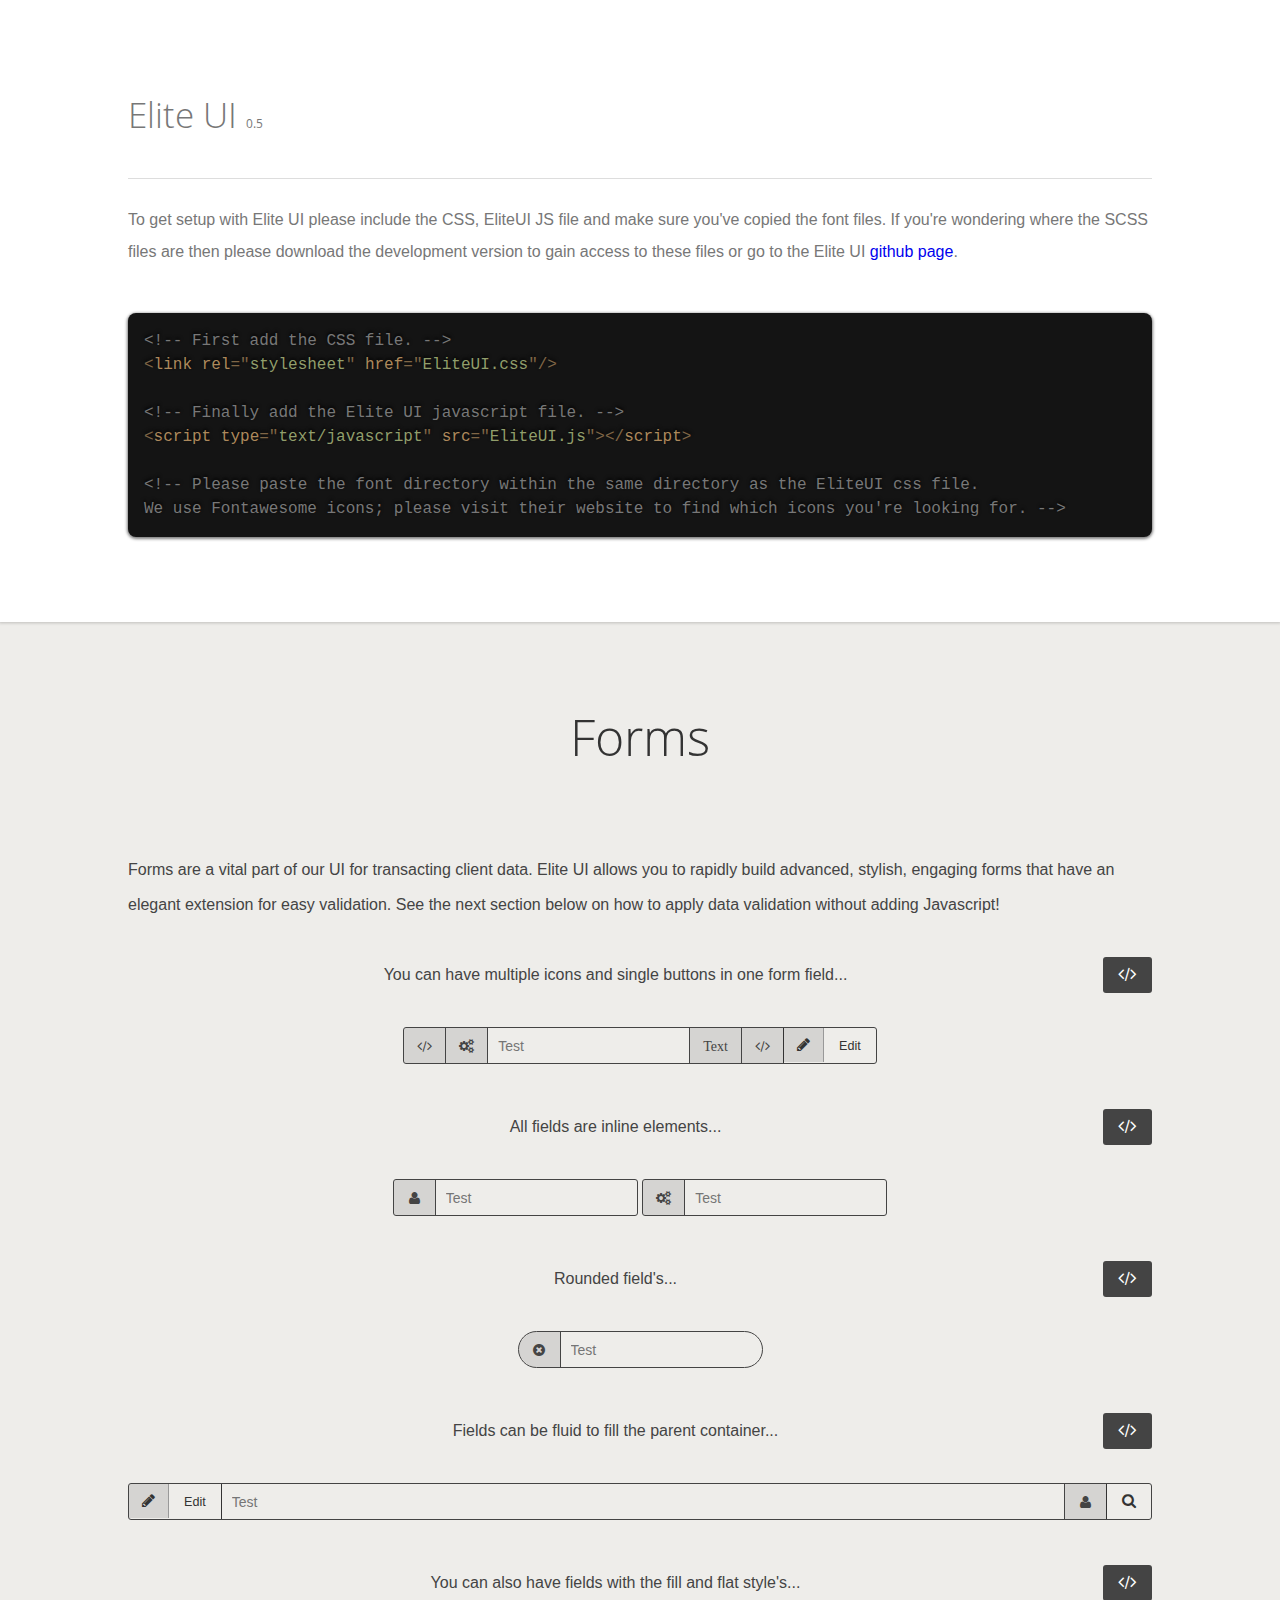
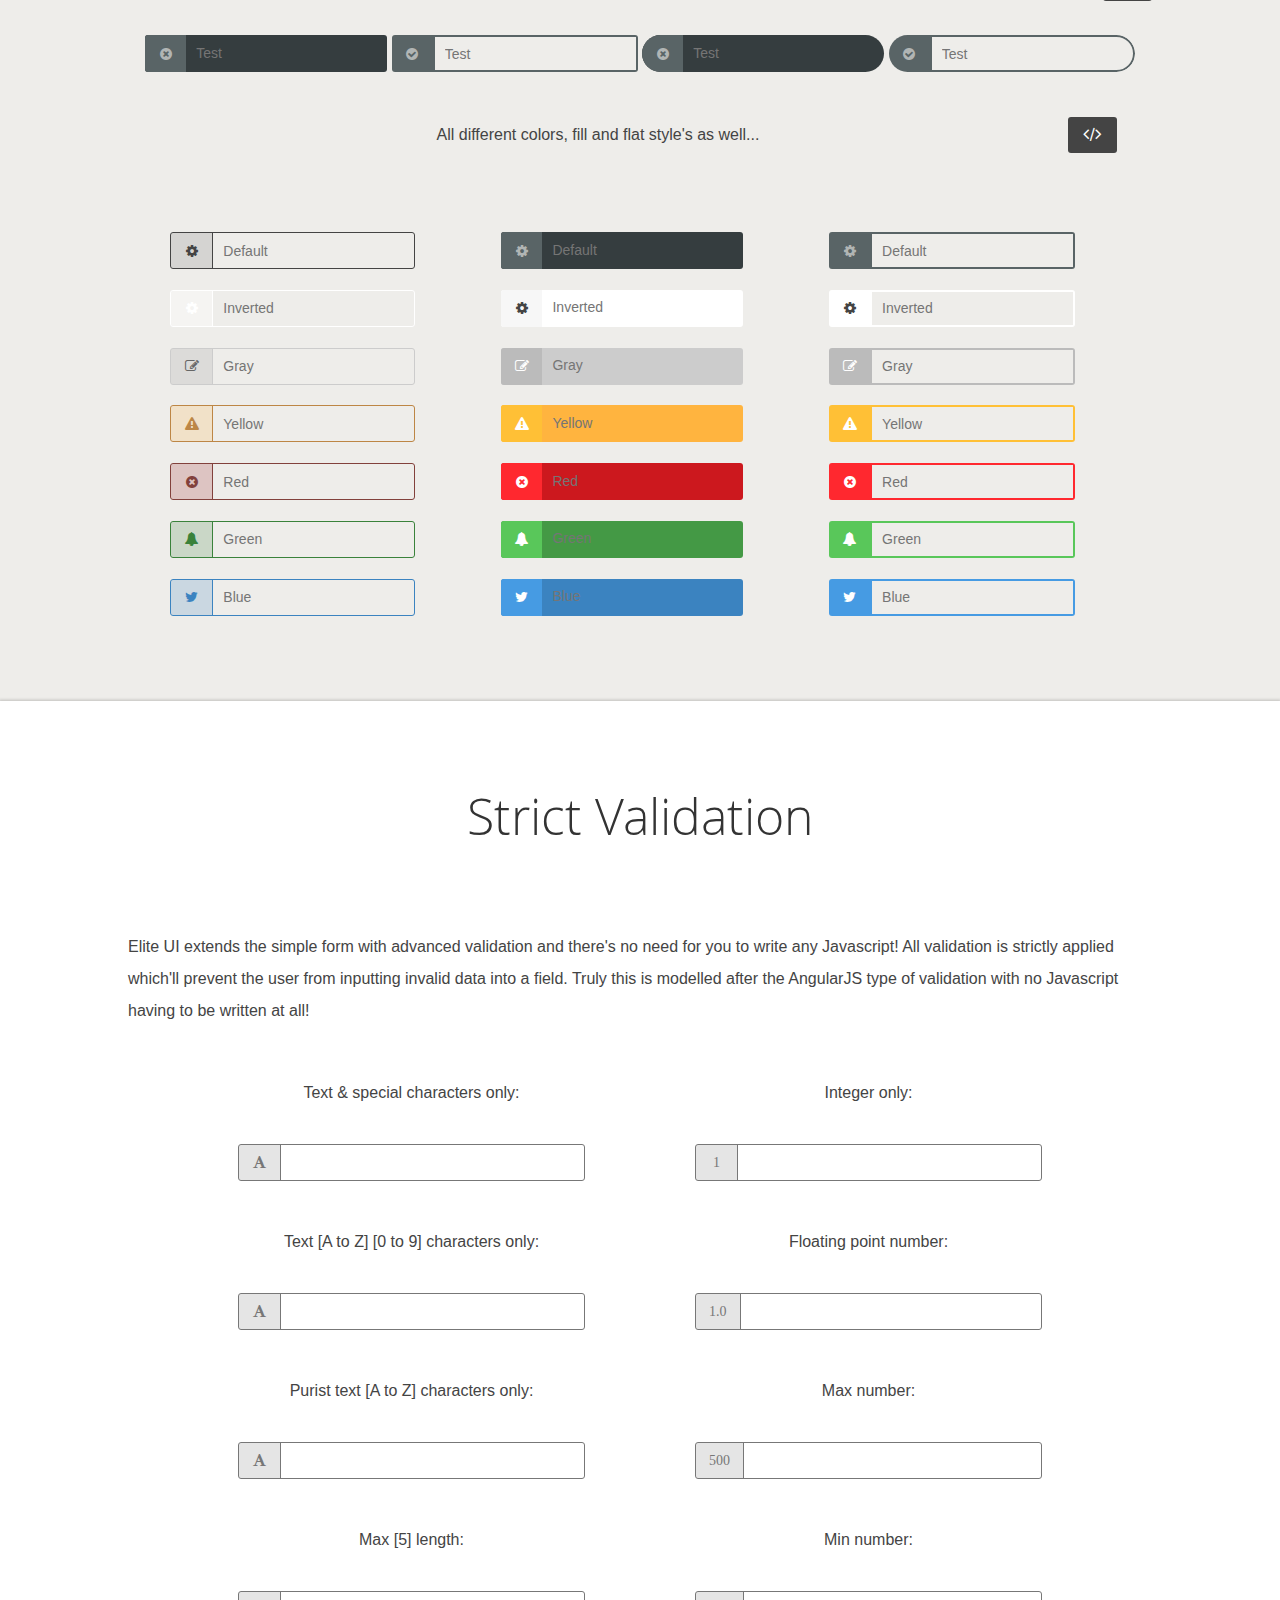
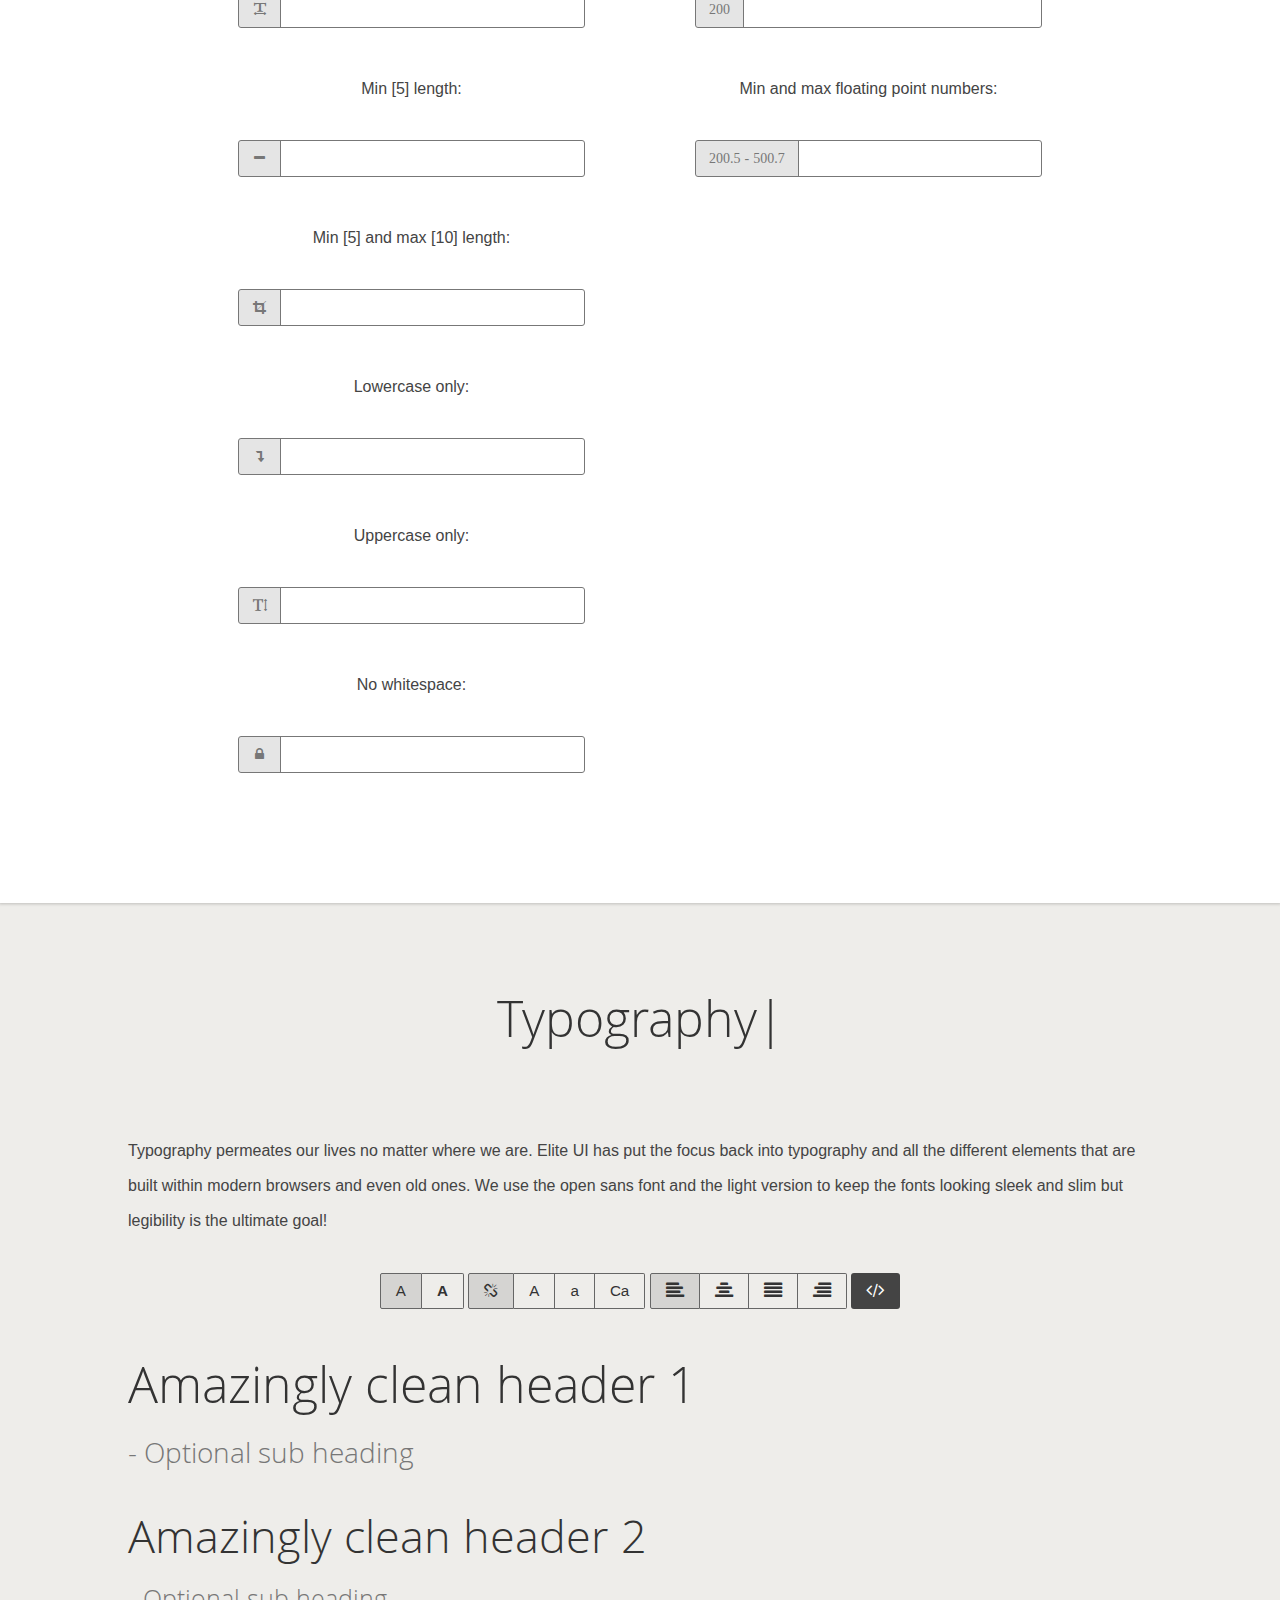
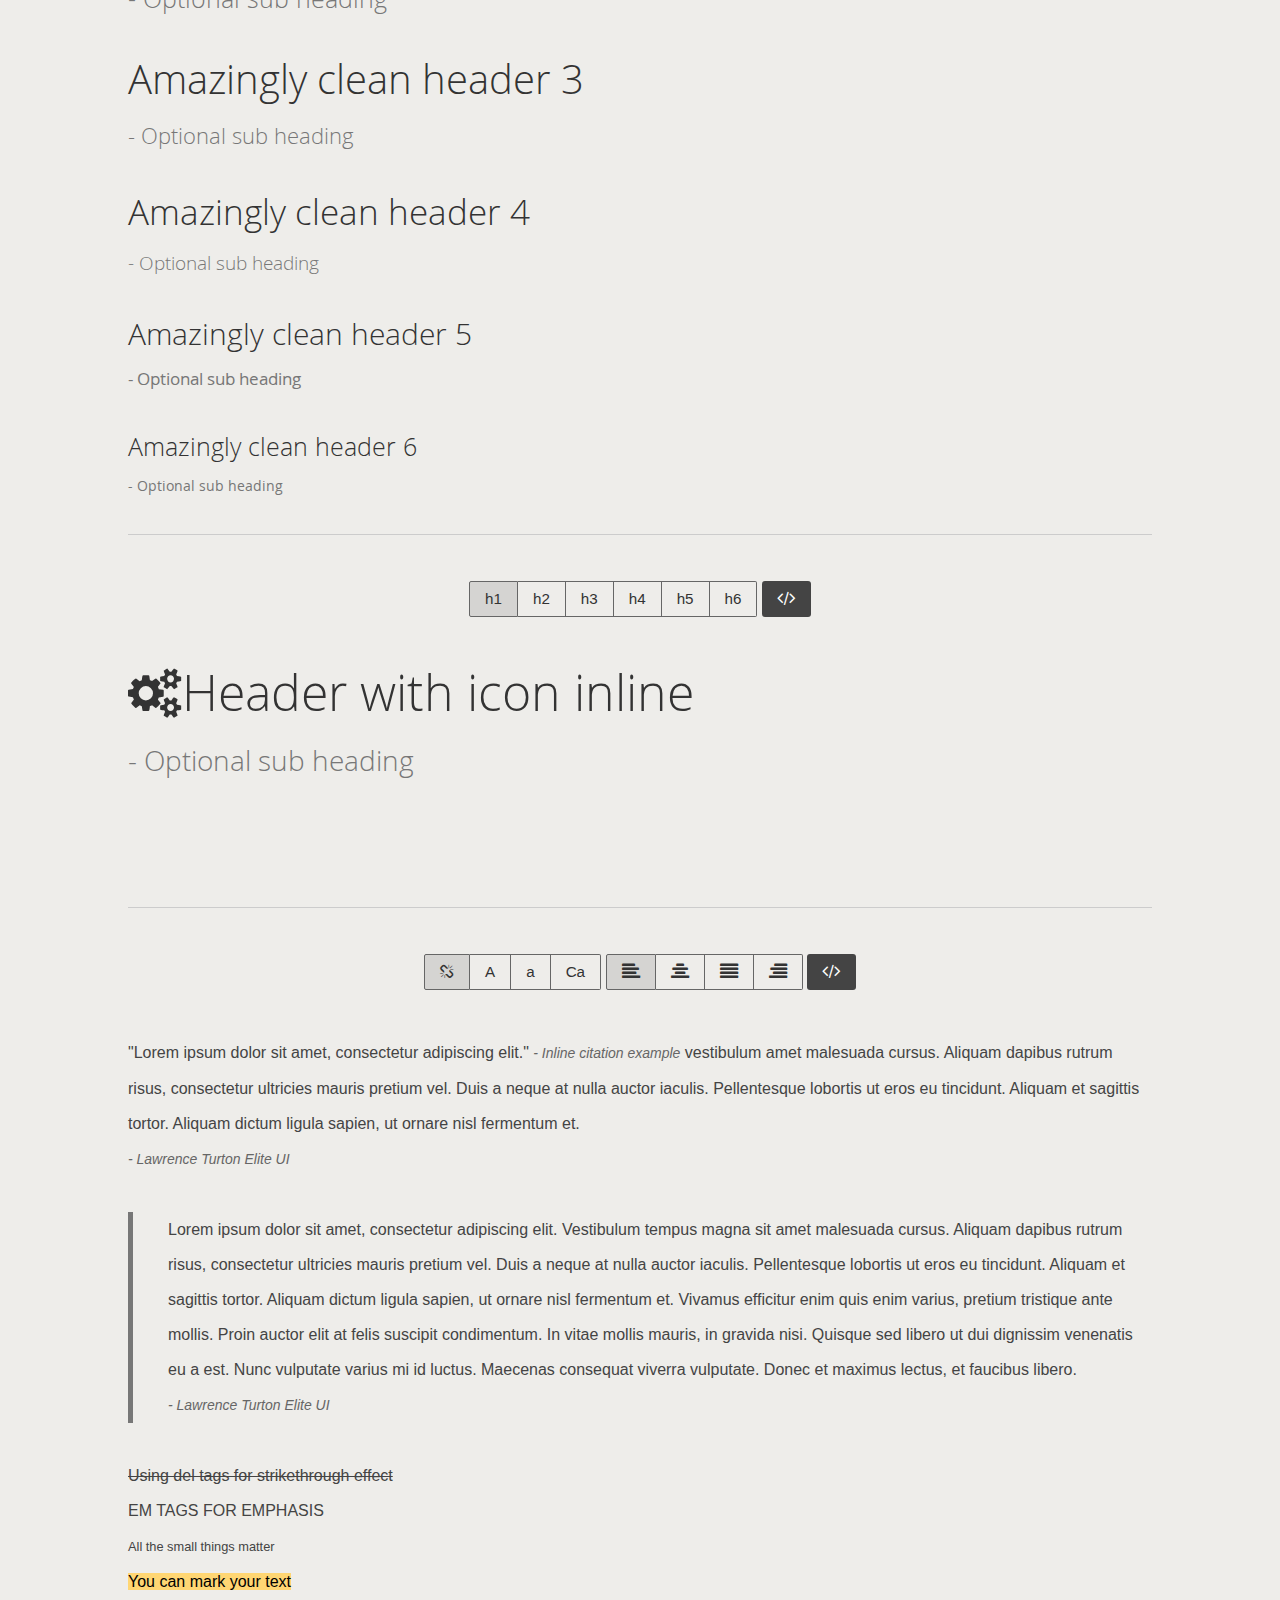
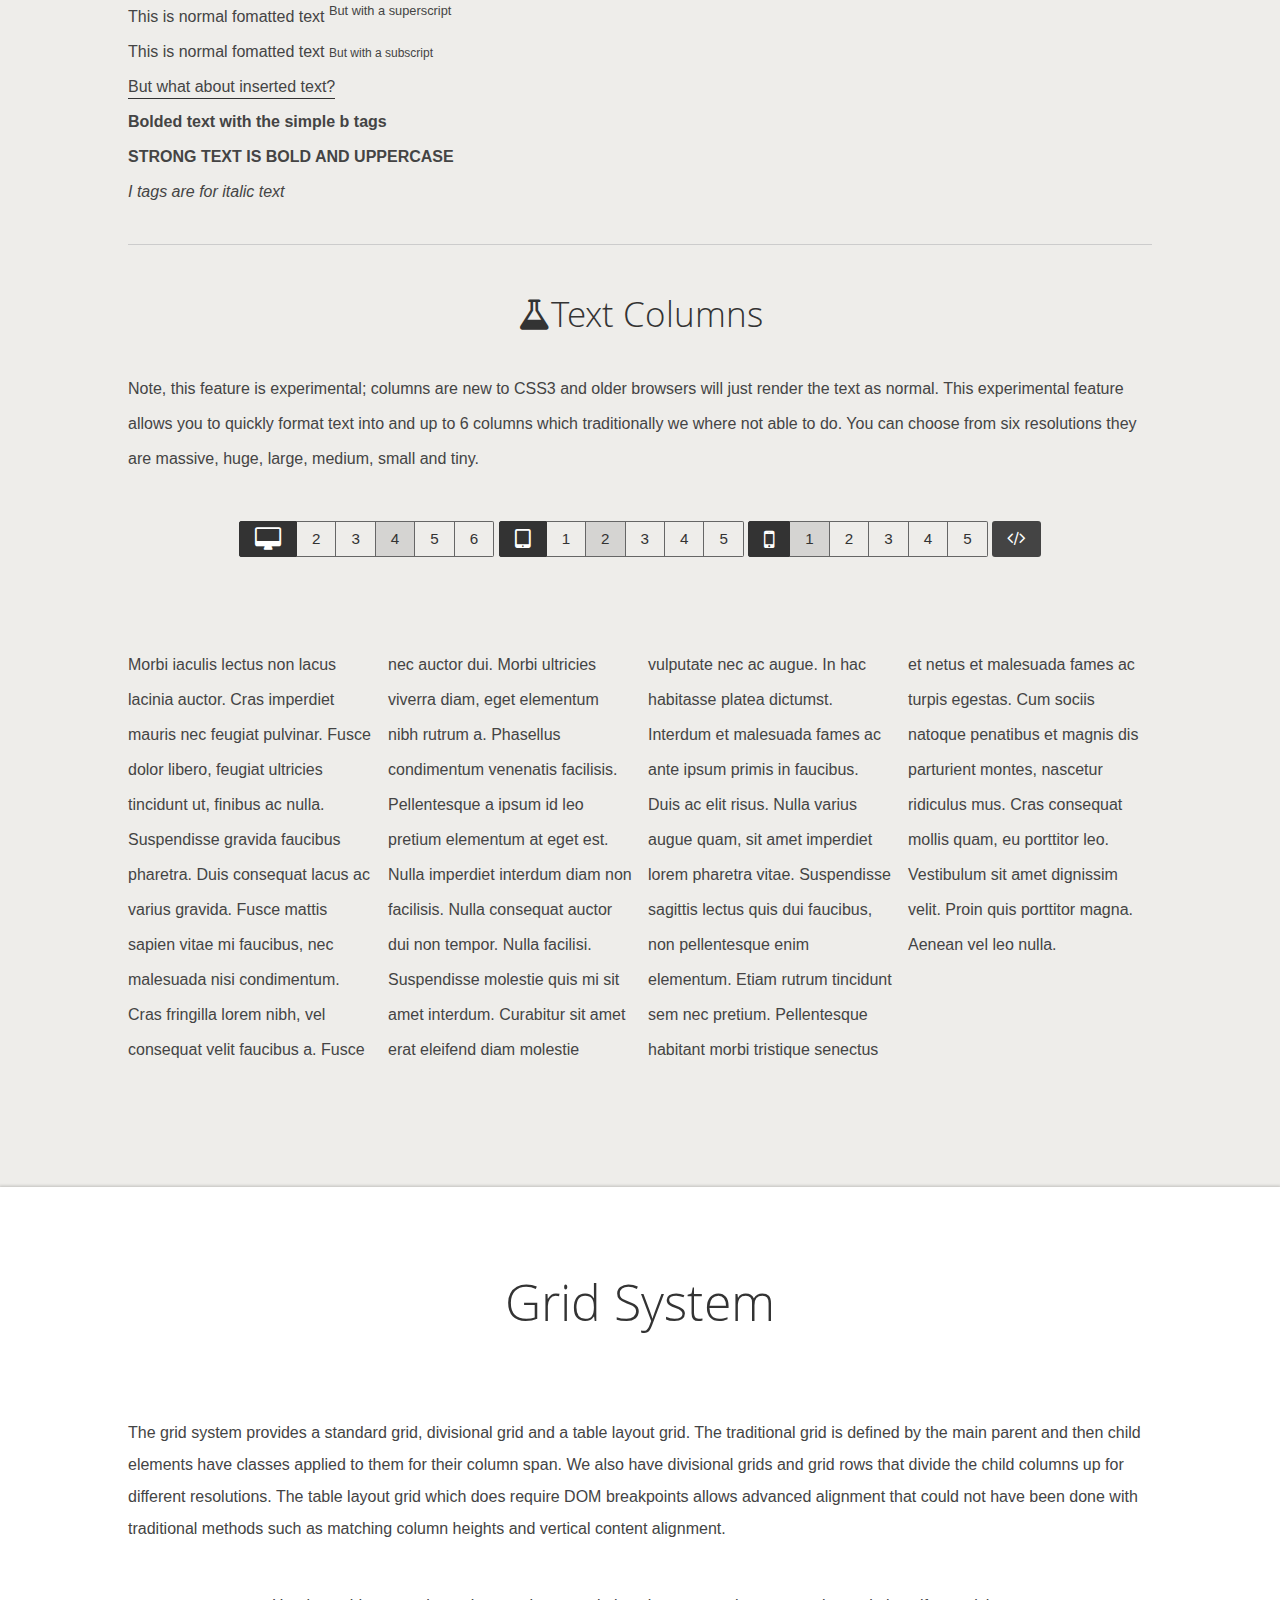
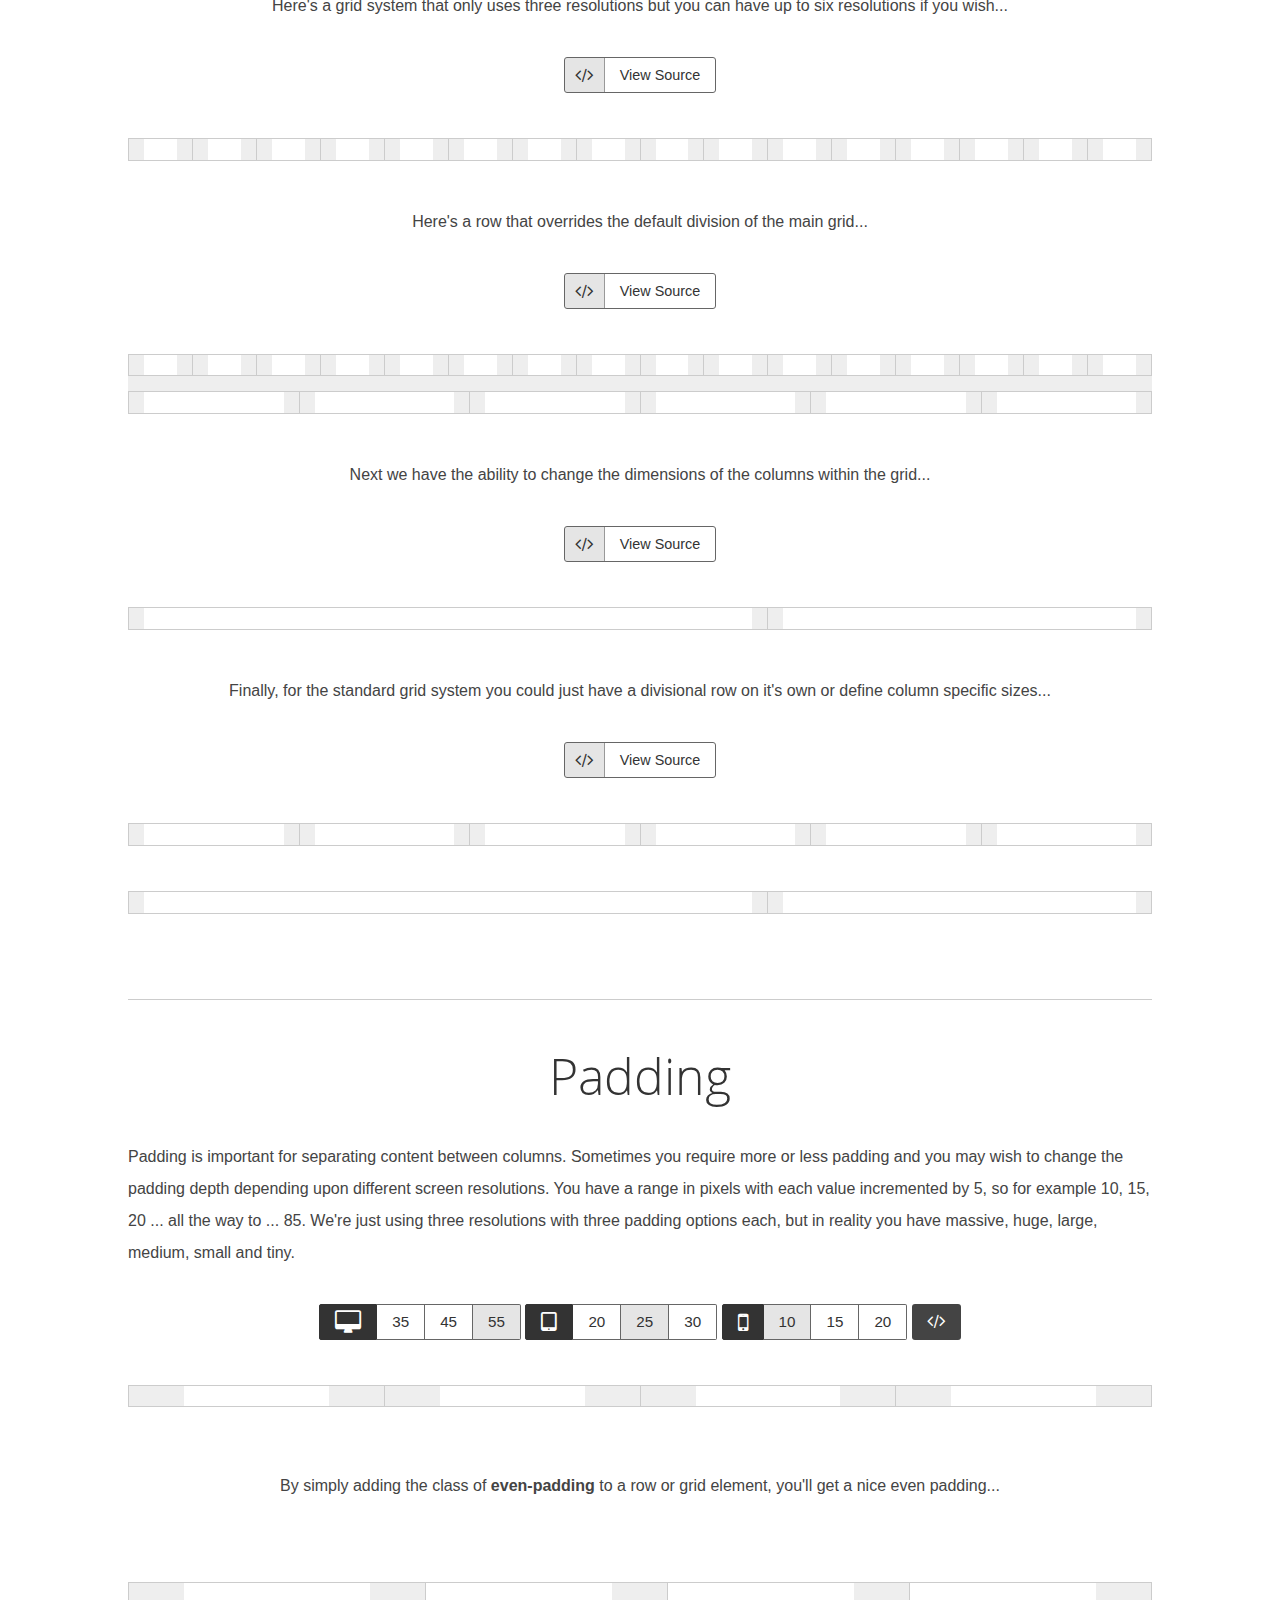
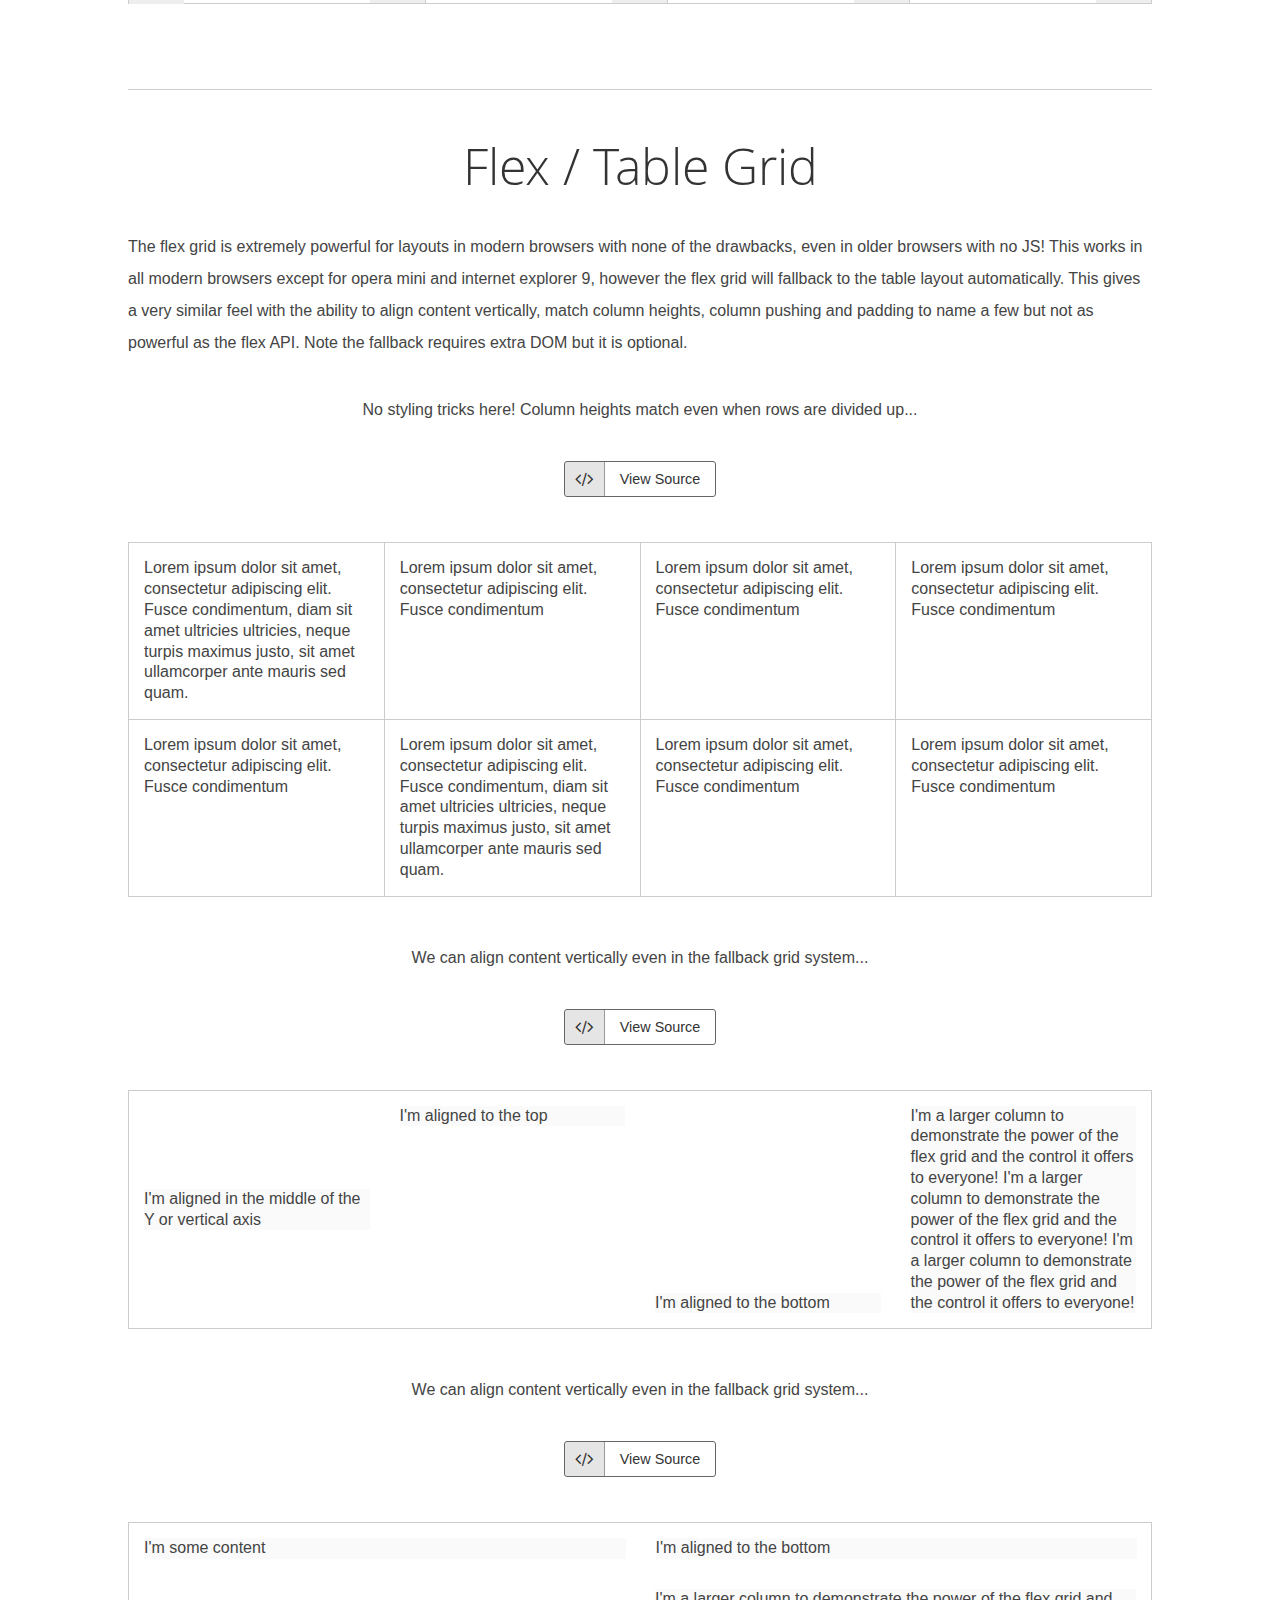
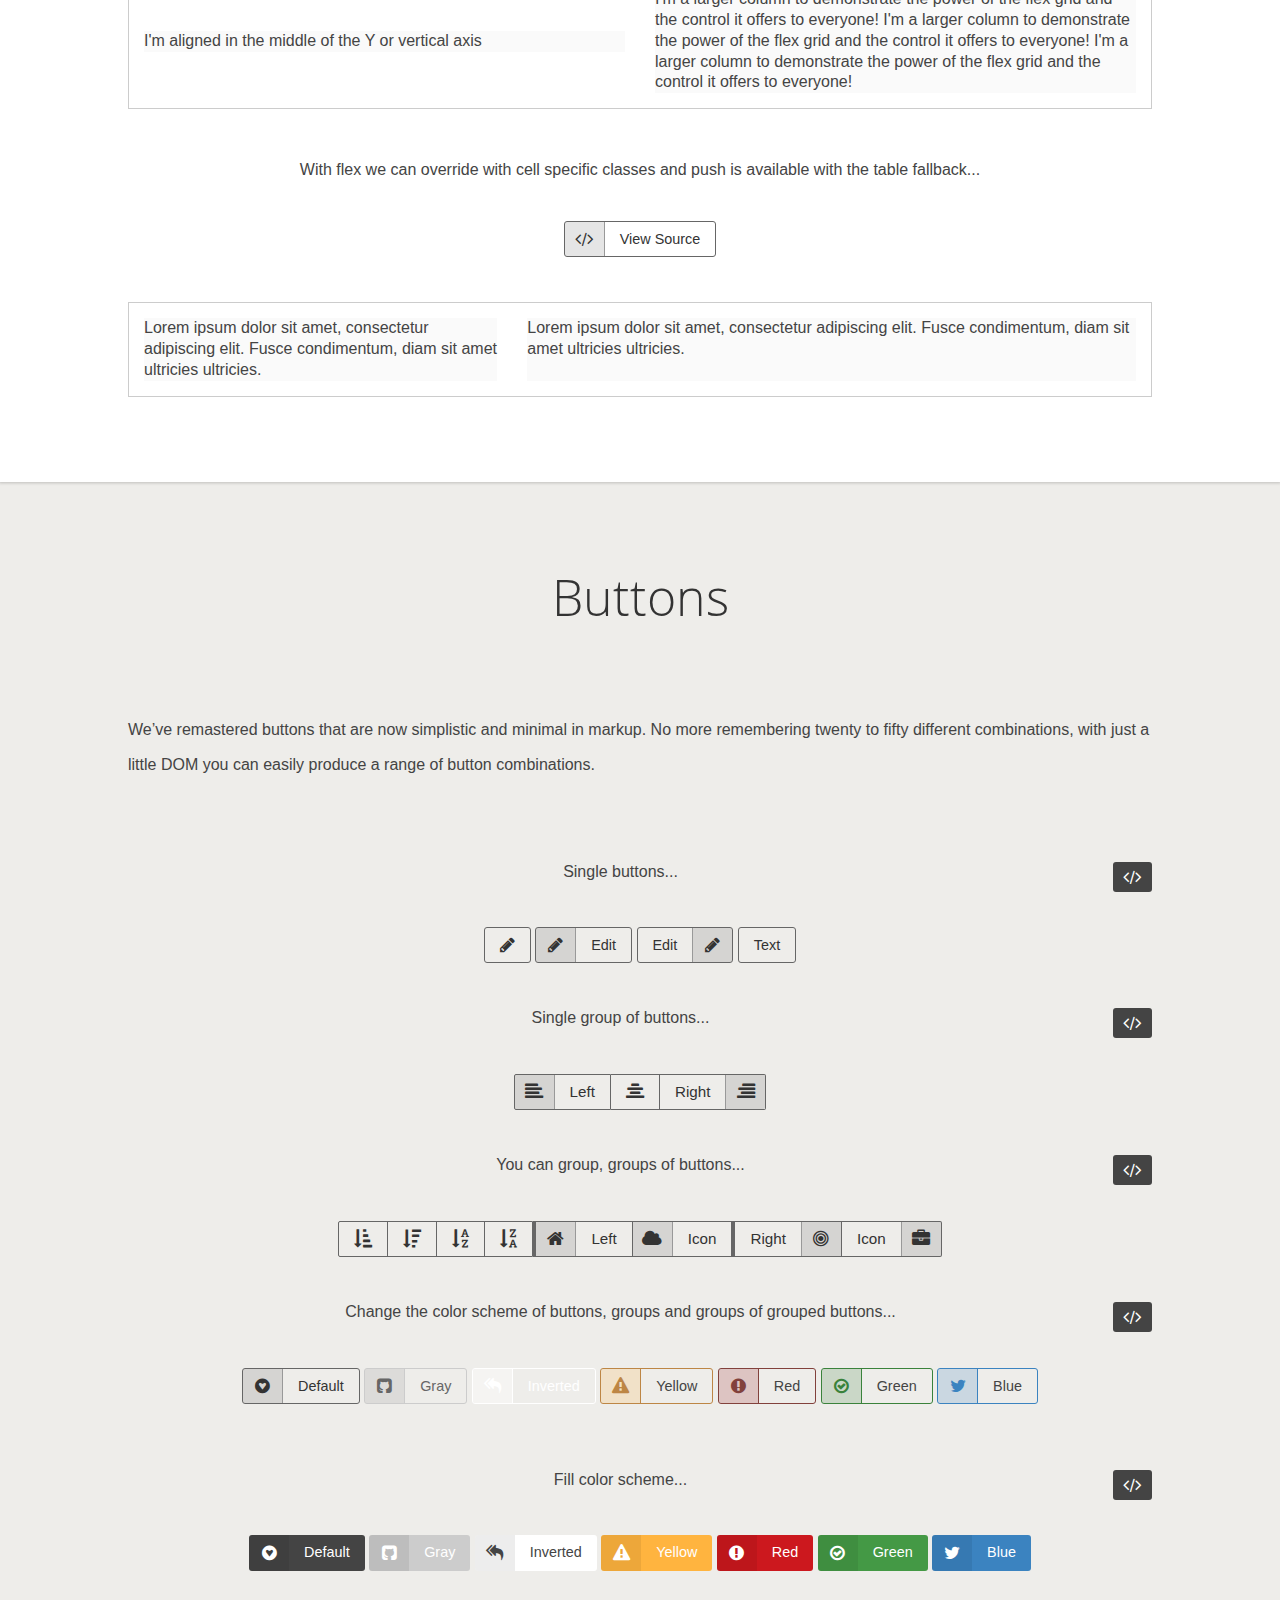
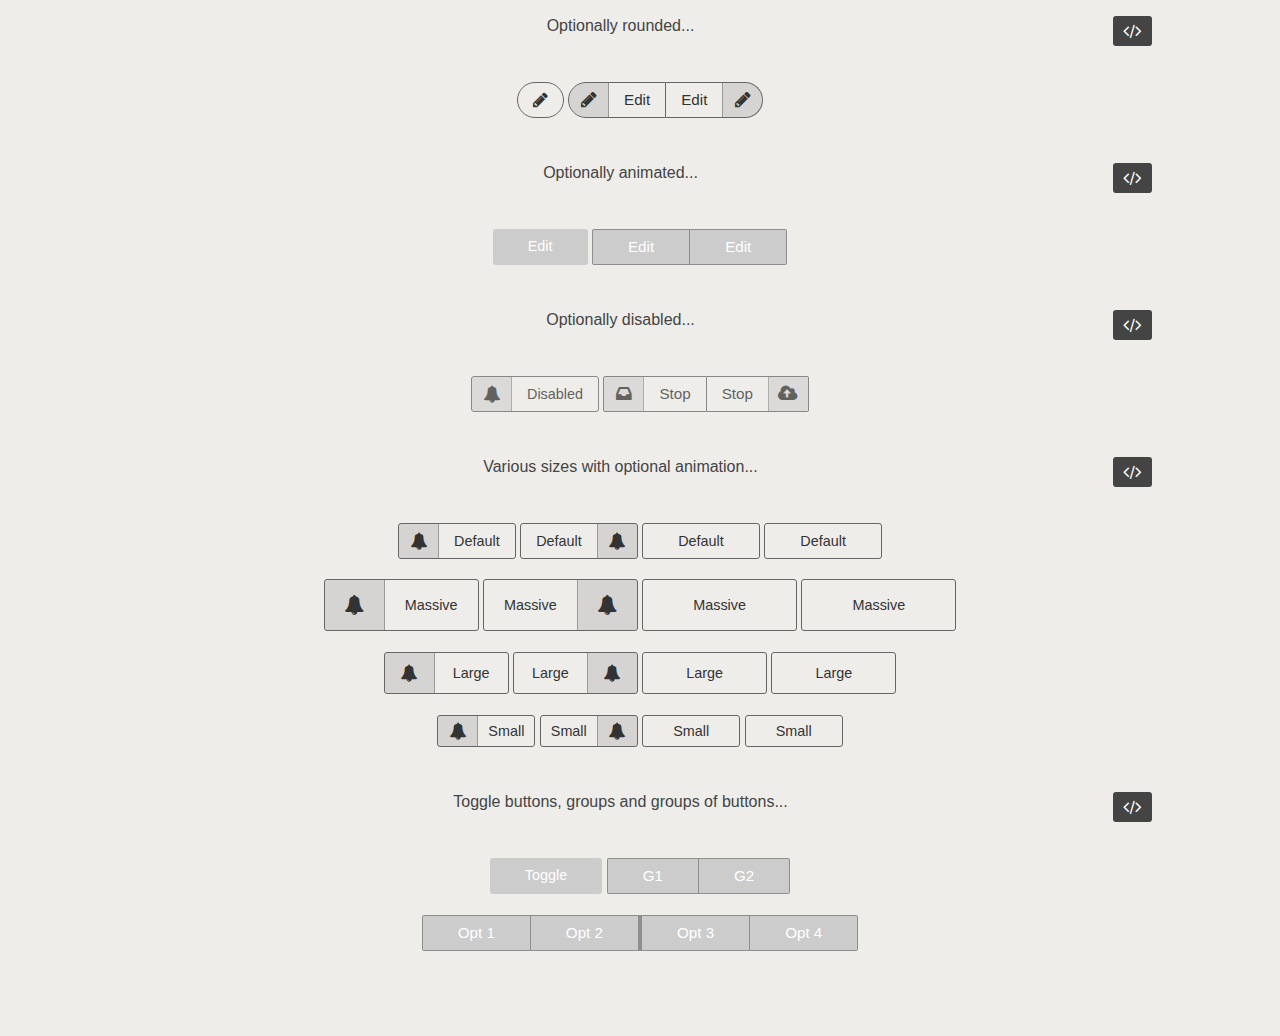
<file: Production/index.html>
<!DOCTYPE html>
<html>
<head>
	<title>Elite UI</title>
	<meta charset="utf-8"/>
	<meta name="viewport" content="width=device-width, initial-scale=1.0, maximum-scale=1.0, user-scalable=no"/>
	<link rel="stylesheet" type="text/css" href="EliteUI.css"/>
	<style type="text/css">

		html, body{
			background: #eeedea;
			margin: 0;
			padding: 0 0 85px 0;
			color:#444;
			-webkit-font-smoothing: antialiased;
		}

		body {
			margin: 0 0 85px 0;
			font-size: 1em;
			line-height: 1.3em;
		}

		.fl {
			float: left;
		}

		#EliteUI .noTableColor, #EliteUI .noTableColor > div {
		  background: transparent;
		  border: none;
		}

		#EliteUIHeader{
		  position: absolute;
		  left: 0;
		  bottom: 0;
		  pointer-events:none;
		}

		.row.ewd {
			max-width: 1024px;
			margin: 0 auto;
			box-sizing:border-box;
		}
		@media screen and (max-width: 1124px) {
			.row.ewd {
				padding: 0 45px;
			}
		}

		a{text-decoration: none;}
		.mt{margin-top: 45px;}
		.mb{margin-bottom: 45px;}
		.lmt{margin-top: 85px;}
		.lmb{margin-bottom: 85px;}

		-webkit-keyframes blink{0%{opacity:1}50%{opacity:0}100%{opacity:1}}
		@-moz-keyframes blink{0%{opacity:1}50%{opacity:0}100%{opacity:1}}
		@-ms-keyframes blink{0%{opacity:1}50%{opacity:0}100%{opacity:1}}
		@keyframes blink{0%{opacity:1}50%{opacity:0}100%{opacity:1}}

		#EliteUI .row.ewd h1:first-child span {
			-webkit-animation: blink 1s infinite;
		 	-moz-animation: blink 1s infinite;
			animation: blink 1s infinite;
		}

		#EliteUI .white.top{
			padding: 85px 0;
			color: #777;
		}

		#EliteUI .white.top:first-child {
			padding: 85px 0;
			box-sizing:border-box;
		}

		.white.top h1,.white.top p{
			position: relative;
			z-index: 2;
			margin: 0 auto;
			max-width: 1024px;
		}

		html #EliteUI .white.top:first-child h1{
		  padding: 0 0 25px 0;
		  margin-bottom: 25px;
		  border-bottom: 1px solid #ddd;
		  font-family: 'opensans-light';
		  font-weight: 200;
		  font-size: 35px;
		  color:#777;
		}

		html #EliteUI .white.top:first-child p {
			color:#777;
		}

		#EliteUI .white.top h1 small{
		  font-family: 'opensans';
		  font-size: 12px;
		}

		#EliteUI .white.top p{
		  padding: 0;
		  line-height: 2em;
		}

		#EliteUI .white.top p span{
		  font-weight: bold;
		}

		#EliteUI .white{
		  position: relative;
		  float: left;
		  width: 100%;
		  margin-bottom: 85px;
		  clear: both;
		  background: white;
		}

		#EliteUI .shadow{
			-webkit-box-shadow:0px 0px 3px 1px rgba(0,0,0,.2);
			-moz-box-shadow:0px 0px 3px 1px rgba(0,0,0,.2);
			box-shadow:0px 0px 3px 1px rgba(0,0,0,.2);
		}

		#EliteUI .row.ewd{
		  margin-bottom: 85px;
		}

		#EliteUI .row.ewd > h1:first-child{
		  margin: 0 0 85px 0;
		}

		#EliteUI .white.shadow.top:last-child {
		  margin-bottom: 0;
		  padding-bottom: 220px;
		  background: url('../images/glass_clouds.jpg') no-repeat center 110% white;
		  background-size: auto 260px;
		}

		#EliteUI .row.ewd:last-child {
		  margin-bottom: 0;
		}

		#EliteUI #fourAd #AquinasAd {
		  border-top: 1px solid #ccc;
		}

		#EliteUI.unlock #fourAd #AquinasAd {
		  border-top: none;
		}

		br.tablet.break {
		  display: none;
		  line-height: 0;
		}

		html #EliteUI pre {
		  overflow: hidden;
		  height: 0px;
		  opacity: 0;
		  margin: 0;
		  padding: 0;
		  -webkit-transition: all .3s ;
		  -moz-transition: all .3s ;
		  transition: all .3s ;
		   -webkit-box-shadow: 0px 1px 3px 1px rgba(0,0,0,0.5);
		  -moz-box-shadow: 0px 1px 3px 1px rgba(0,0,0,0.5);
		  box-shadow: 0px 1px 3px 1px rgba(0,0,0,0.5);
		}

		html #EliteUI pre.visible {
		  height: auto;
		  opacity: 1;
		  margin: 45px 0 0 0;
		  padding: 1em;
		}

		pre.fr {
		  width: 100%;
		  box-sizing: border-box;
		  clear: both;
		}

		#EliteUI .ewd.grid.flex {
		  background: #ddd;
		  color: #444;
		}

		#EliteUI .ewd.grid.flex .break {
		  border-color:transparent !important;
		}

		#EliteUI .ewd.grid.flex .row {
		  background: white;
		  border-right: 1px solid #ccc;
		  border-left: none;
		}

		#EliteUI .ewd.grid.flex .row > div {
		  padding-top: 15px;
		  padding-bottom: 15px;
		  border:none;
		  border-left: 1px solid #ccc;
		  border-bottom: 1px solid #ccc;
		}

		#EliteUI .ewd .ewd.grid.flex p {
		  margin: 0;
		}

		#EliteUI #content .ewd.row > div {
		  max-width: 100%;
		}

		#EliteUI .ewd.grid.flex {
		  background: #ddd;
		  color: #444;
		}

		#EliteUI .ewd.grid.flex .break {
		  border-color:transparent !important;
		}

		#EliteUI .ewd.grid.flex .row {
		  background: white;
		  border-right: 1px solid #ccc;
		  border-left: none;
		}

		#EliteUI .ewd.grid.flex .row > div {
		  padding-top: 15px;
		  padding-bottom: 15px;
		  border:none;
		  border-left: 1px solid #ccc;
		  border-bottom: 1px solid #ccc;
		}

		#EliteUI .ewd .ewd.grid.flex p {
		  margin: 0;
		}

		#EliteUI #content .ewd.row > div {
		  max-width: 100%;
		}

		code[class*="language-"],
		pre[class*="language-"] {
		  color: white;
		  direction: ltr;
		  font-family: Consolas, Monaco, 'Andale Mono', monospace;
		  text-align: left;
		  text-shadow: 0 -.1em .2em black;
		  white-space: pre;
		  word-spacing: normal;
		  word-wrap: break-word;
		  line-height: 1.5;
		  -moz-tab-size: 4;
		  -o-tab-size: 4;
		  tab-size: 4;
		}

		pre[class*="language-"],
		:not(pre) > code[class*="language-"] {
		  background: hsl(0, 0%, 8%);
		}

		pre[class*="language-"] {
		  border-radius: .5em;
		  @include boxShadow( 0px 1px 3px 1px rgba(0,0,0,.5) );
		  margin: 45px 0 0 0;
		  overflow: auto;
		  padding: 1em;
		}

		pre[class*="language-"]::selection {
		  background: hsl(200, 4%, 16%);
		}

		pre[class*="language-"]::selection {
		  background: hsl(200, 4%, 16%);
		}

		pre[class*="language-"]::-moz-selection, pre[class*="language-"] ::-moz-selection,
		code[class*="language-"]::-moz-selection, code[class*="language-"] ::-moz-selection {
		  text-shadow: none;
		  background: hsla(0, 0%, 93%, 0.15);
		}

		pre[class*="language-"]::selection, pre[class*="language-"] ::selection,
		code[class*="language-"]::selection, code[class*="language-"] ::selection {
		  text-shadow: none;
		  background: hsla(0, 0%, 93%, 0.15);
		}

		:not(pre) > code[class*="language-"] {
		  border-radius: .3em;
		  border: .13em solid hsl(0, 0%, 33%);
		  box-shadow: 1px 1px .3em -.1em black inset;
		  padding: .15em .2em .05em;
		}

		.token.comment,
		.token.prolog,
		.token.doctype,
		.token.cdata {
		  color: hsl(0, 0%, 47%);
		}

		.token.punctuation {
		  opacity: .7;
		}

		.namespace {
		  opacity: .7;
		}

		.token.tag,
		.token.boolean,
		.token.number,
		.token.deleted {
		  color: hsl(14, 58%, 55%);
		}

		.token.keyword,
		.token.property,
		.token.selector,
		.token.constant,
		.token.symbol,
		.token.builtin {
		  color: hsl(53, 89%, 79%);
		}

		.token.attr-name,
		.token.attr-value,
		.token.string,
		.token.char,
		.token.operator,
		.token.entity,
		.token.url,
		.language-css .token.string,
		.style .token.string,
		.token.variable,
		.token.inserted {
		  color: hsl(76, 21%, 52%);
		}

		.token.atrule {
		  color: hsl(218, 22%, 55%);
		}

		.token.regex,
		.token.important {
		  color: hsl(42, 75%, 65%);
		}

		.token.important,
		.token.bold {
		  font-weight: bold;
		}
		.token.italic {
		  font-style: italic;
		}

		.token.entity {
		  cursor: help;
		}

		pre[data-line] {
		  padding: 1em 0 1em 3em;
		  position: relative;
		}

		.language-markup .token.tag,
		.language-markup .token.attr-name,
		.language-markup .token.punctuation {
		  color: hsl(33, 33%, 52%);
		}

		.token {
		  position: relative;
		  z-index: 1;
		}

		.line-highlight {
		  background: -moz-linear-gradient(left, hsla(0, 0%, 33%, .1) 70%, hsla(0, 0%, 33%, 0));
		  background: -o-linear-gradient(left, hsla(0, 0%, 33%, .1) 70%, hsla(0, 0%, 33%, 0));
		  background: -webkit-linear-gradient(left, hsla(0, 0%, 33%, .1) 70%, hsla(0, 0%, 33%, 0));
		  background: hsla(0, 0%, 33%, 0.25);
		  background: linear-gradient(left, hsla(0, 0%, 33%, .1) 70%, hsla(0, 0%, 33%, 0));
		  border-bottom: 1px dashed hsl(0, 0%, 33%);
		  border-top: 1px dashed hsl(0, 0%, 33%);
		  left: 0;
		  line-height: inherit;
		  margin-top: 0.75em;
		  padding: inherit 0;
		  pointer-events: none;
		  position: absolute;
		  right: 0;
		  white-space: pre;
		  z-index: 0;
		}

		.line-highlight:before,
		.line-highlight[data-end]:after {
		  background-color: hsl(215, 15%, 59%);
		  border-radius: 999px;
		  box-shadow: 0 1px white;
		  color: hsl(24, 20%, 95%);
		  content: attr(data-start);
		  font: bold 65%/1.5 sans-serif;
		  left: .6em;
		  min-width: 1em;
		  padding: 0 .5em;
		  position: absolute;
		  text-align: center;
		  text-shadow: none;
		  top: .4em;
		  vertical-align: .3em;
		}

		.line-highlight[data-end]:after {
		  bottom: .4em;
		  content: attr(data-end);
		  top: auto;
		}

		.ewd.grid {
		  background: #eee;
		}

		#EliteUI #content > .ewd.row > div {
		  width: 100%;
		}

		.ewd.grid .row > div, .row .ewd.row > div {
		  background-color: #fff;
		  background-clip: content-box;
		  border-bottom: 1px solid #ccc;
		  border-right: 1px solid #ccc;
		  padding: 0 15px;
		}

		.ewd.grid > .row:first-child {
		  margin: 0;
		}

		#EliteUI .row div > .mt.ewd.row,
		#EliteUI .row div > .ewd.row {
		  margin:45px 0 0 0;
		  padding: 0;
		  background: #eee;
		}

		.ewd.grid .row, .row .ewd.row {
		  margin-top: 15px;
		  border-top: 1px solid #ccc;
		  border-left: 1px solid #ccc;
		  box-sizing: border-box;
		}

		.white.top > .row > div.center.no-margin {
		  margin-top: 10px;
		}

		.white.top > .row > div.center{
		  float: left;
		  width: 100%;
		  margin-top: 45px;
		}

		.white.top:last-child > .row > div.center {
		  margin-top: 0;
		}

		br.tablet.break {
		  display: none;
		}

		#EliteUI .demo-style * {
		  border:none !important;
		}

		#EliteUI .demo-style {
		  border: 1px solid #ccc;
		}

		#EliteUI .demo-style .row > div {
		  background:#fafafa;
		  background-clip: content-box;
		}

		#EliteUI .stoptrigger > div.mb {
		  color:#444;
		}

		#EliteUI pre.visible.mb {
		  margin-bottom: 45px !important;
		}
		
	</style>
</head>
<body id="EliteUI">

	<div class="white shadow top">
		<div class="ewd row">
			<h1>Elite UI <small>0.5</small></h1>
			<p>To get setup with Elite UI please include the CSS, EliteUI JS file and make sure you've copied the font files. If you're wondering where the SCSS files are then please download the development version to gain access to these files or go to the Elite UI <a href="https://github.com/Modcat/EWD-UI">github page</a>.</p>
			<pre class="visible"><code class="language-markup"><textarea>
<!-- First add the CSS file. -->
<link rel="stylesheet" href="EliteUI.css"/>

<!-- Finally add the Elite UI javascript file. -->
<script type="text/javascript" src="EliteUI.js"></script>

<!-- Please paste the font directory within the same directory as the EliteUI css file. 
We use Fontawesome icons; please visit their website to find which icons you're looking for. --></textarea></code></pre>
		</div>
	</div>

	<div class="row ewd">
			<h1 class="center">Forms</h1>
<p>Forms are a vital part of our UI for transacting client data. Elite UI allows you to rapidly build advanced, stylish, engaging forms that have an elegant extension for easy validation. See the next section below on how to apply data validation without adding Javascript!</p>

<div class="center">
	<div>
		<p>You can have multiple icons and single buttons in one form field... <a href="#" class="ewd button show fill float-right"><i class="code"></i></a></p>

		<pre class="mb language-markup"><code class=" language-markup"><span class="token comment" spellcheck="true">&lt;!-- This is a simple field with icons, a text label and even a button icon --&gt;</span>
<span class="token tag"><span class="token tag"><span class="token punctuation">&lt;</span>div</span> <span class="token attr-name">class</span><span class="token attr-value"><span class="token punctuation">=</span><span class="token punctuation">"</span>ewd field<span class="token punctuation">"</span></span><span class="token punctuation">&gt;</span></span>
	<span class="token tag"><span class="token tag"><span class="token punctuation">&lt;</span>i</span> <span class="token attr-name">class</span><span class="token attr-value"><span class="token punctuation">=</span><span class="token punctuation">"</span>code<span class="token punctuation">"</span></span><span class="token punctuation">&gt;</span></span><span class="token tag"><span class="token tag"><span class="token punctuation">&lt;/</span>i</span><span class="token punctuation">&gt;</span></span>
	<span class="token tag"><span class="token tag"><span class="token punctuation">&lt;</span>i</span> <span class="token attr-name">class</span><span class="token attr-value"><span class="token punctuation">=</span><span class="token punctuation">"</span>gears<span class="token punctuation">"</span></span><span class="token punctuation">&gt;</span></span><span class="token tag"><span class="token tag"><span class="token punctuation">&lt;/</span>i</span><span class="token punctuation">&gt;</span></span>
	<span class="token tag"><span class="token tag"><span class="token punctuation">&lt;</span>input</span> <span class="token attr-name">name</span><span class="token attr-value"><span class="token punctuation">=</span><span class="token punctuation">"</span>name<span class="token punctuation">"</span></span> <span class="token attr-name">type</span><span class="token attr-value"><span class="token punctuation">=</span><span class="token punctuation">"</span>text<span class="token punctuation">"</span></span> <span class="token attr-name">placeholder</span><span class="token attr-value"><span class="token punctuation">=</span><span class="token punctuation">"</span>Test<span class="token punctuation">"</span></span><span class="token punctuation">/&gt;</span></span>
	<span class="token tag"><span class="token tag"><span class="token punctuation">&lt;</span>i</span><span class="token punctuation">&gt;</span></span>Text<span class="token tag"><span class="token tag"><span class="token punctuation">&lt;/</span>i</span><span class="token punctuation">&gt;</span></span>
	<span class="token tag"><span class="token tag"><span class="token punctuation">&lt;</span>i</span> <span class="token attr-name">class</span><span class="token attr-value"><span class="token punctuation">=</span><span class="token punctuation">"</span>code<span class="token punctuation">"</span></span><span class="token punctuation">&gt;</span></span><span class="token tag"><span class="token tag"><span class="token punctuation">&lt;/</span>i</span><span class="token punctuation">&gt;</span></span>
	<span class="token tag"><span class="token tag"><span class="token punctuation">&lt;</span>a</span> <span class="token attr-name">href</span><span class="token attr-value"><span class="token punctuation">=</span><span class="token punctuation">"</span>#/<span class="token punctuation">"</span></span> <span class="token attr-name">class</span><span class="token attr-value"><span class="token punctuation">=</span><span class="token punctuation">"</span>ewd button label<span class="token punctuation">"</span></span><span class="token punctuation">&gt;</span></span><span class="token tag"><span class="token tag"><span class="token punctuation">&lt;</span>i</span> <span class="token attr-name">class</span><span class="token attr-value"><span class="token punctuation">=</span><span class="token punctuation">"</span>pencil<span class="token punctuation">"</span></span><span class="token punctuation">&gt;</span></span><span class="token tag"><span class="token tag"><span class="token punctuation">&lt;/</span>i</span><span class="token punctuation">&gt;</span></span>Edit<span class="token tag"><span class="token tag"><span class="token punctuation">&lt;/</span>a</span><span class="token punctuation">&gt;</span></span>
<span class="token tag"><span class="token tag"><span class="token punctuation">&lt;/</span>div</span><span class="token punctuation">&gt;</span></span></code></pre>
		<div class="mb">
			<div class="ewd field">
				<i class="code"></i>
				<i class="gears"></i>
				<input name="name" type="text" placeholder="Test">
				<i>Text</i>
				<i class="code"></i>
				<a href="#/" class="ewd button label"><i class="pencil"></i>Edit</a>
			</div>
		</div>
	</div>
	<div>
		<p class="mt">All fields are inline elements... <a href="#" class="ewd button show fill float-right"><i class="code"></i></a></p>
		<pre class="mb language-markup"><code class=" language-markup"><span class="token comment" spellcheck="true">&lt;!-- These fields will stack up against each other... --&gt;</span>
<span class="token tag"><span class="token tag"><span class="token punctuation">&lt;</span>div</span> <span class="token attr-name">class</span><span class="token attr-value"><span class="token punctuation">=</span><span class="token punctuation">"</span>ewd field<span class="token punctuation">"</span></span><span class="token punctuation">&gt;</span></span>
	<span class="token tag"><span class="token tag"><span class="token punctuation">&lt;</span>i</span> <span class="token attr-name">class</span><span class="token attr-value"><span class="token punctuation">=</span><span class="token punctuation">"</span>user<span class="token punctuation">"</span></span><span class="token punctuation">&gt;</span></span><span class="token tag"><span class="token tag"><span class="token punctuation">&lt;/</span>i</span><span class="token punctuation">&gt;</span></span>
	<span class="token tag"><span class="token tag"><span class="token punctuation">&lt;</span>input</span> <span class="token attr-name">name</span><span class="token attr-value"><span class="token punctuation">=</span><span class="token punctuation">"</span>name<span class="token punctuation">"</span></span> <span class="token attr-name">type</span><span class="token attr-value"><span class="token punctuation">=</span><span class="token punctuation">"</span>text<span class="token punctuation">"</span></span> <span class="token attr-name">placeholder</span><span class="token attr-value"><span class="token punctuation">=</span><span class="token punctuation">"</span>Test<span class="token punctuation">"</span></span><span class="token punctuation">/&gt;</span></span>
<span class="token tag"><span class="token tag"><span class="token punctuation">&lt;/</span>div</span><span class="token punctuation">&gt;</span></span>
<span class="token tag"><span class="token tag"><span class="token punctuation">&lt;</span>div</span> <span class="token attr-name">class</span><span class="token attr-value"><span class="token punctuation">=</span><span class="token punctuation">"</span>ewd field<span class="token punctuation">"</span></span><span class="token punctuation">&gt;</span></span>
	<span class="token tag"><span class="token tag"><span class="token punctuation">&lt;</span>i</span> <span class="token attr-name">class</span><span class="token attr-value"><span class="token punctuation">=</span><span class="token punctuation">"</span>gears<span class="token punctuation">"</span></span><span class="token punctuation">&gt;</span></span><span class="token tag"><span class="token tag"><span class="token punctuation">&lt;/</span>i</span><span class="token punctuation">&gt;</span></span>
	<span class="token tag"><span class="token tag"><span class="token punctuation">&lt;</span>input</span> <span class="token attr-name">name</span><span class="token attr-value"><span class="token punctuation">=</span><span class="token punctuation">"</span>name<span class="token punctuation">"</span></span> <span class="token attr-name">type</span><span class="token attr-value"><span class="token punctuation">=</span><span class="token punctuation">"</span>text<span class="token punctuation">"</span></span> <span class="token attr-name">placeholder</span><span class="token attr-value"><span class="token punctuation">=</span><span class="token punctuation">"</span>Test<span class="token punctuation">"</span></span><span class="token punctuation">/&gt;</span></span>
<span class="token tag"><span class="token tag"><span class="token punctuation">&lt;/</span>div</span><span class="token punctuation">&gt;</span></span></code></pre>
		<div class="mb">
			<div class="ewd field">
				<i class="user"></i>
				<input name="name" type="text" placeholder="Test">
			</div>
			<div class="ewd field">
				<i class="gears"></i>
				<input name="name" type="text" placeholder="Test">
			</div>
		</div>
	</div>
	<div>
		<p class="mt">Rounded field's... <a href="#" class="ewd button show fill float-right"><i class="code"></i></a></p>
		<pre class="mb language-markup"><code class=" language-markup"><span class="token comment" spellcheck="true">&lt;!-- By simply adding the class of rounded you will get a completely different looking field... --&gt;</span>
<span class="token tag"><span class="token tag"><span class="token punctuation">&lt;</span>div</span> <span class="token attr-name">class</span><span class="token attr-value"><span class="token punctuation">=</span><span class="token punctuation">"</span>ewd field rounded<span class="token punctuation">"</span></span><span class="token punctuation">&gt;</span></span>
	<span class="token tag"><span class="token tag"><span class="token punctuation">&lt;</span>i</span> <span class="token attr-name">class</span><span class="token attr-value"><span class="token punctuation">=</span><span class="token punctuation">"</span>times-circle<span class="token punctuation">"</span></span><span class="token punctuation">&gt;</span></span><span class="token tag"><span class="token tag"><span class="token punctuation">&lt;/</span>i</span><span class="token punctuation">&gt;</span></span>
	<span class="token tag"><span class="token tag"><span class="token punctuation">&lt;</span>input</span> <span class="token attr-name">name</span><span class="token attr-value"><span class="token punctuation">=</span><span class="token punctuation">"</span>name<span class="token punctuation">"</span></span> <span class="token attr-name">type</span><span class="token attr-value"><span class="token punctuation">=</span><span class="token punctuation">"</span>text<span class="token punctuation">"</span></span> <span class="token attr-name">placeholder</span><span class="token attr-value"><span class="token punctuation">=</span><span class="token punctuation">"</span>Test<span class="token punctuation">"</span></span><span class="token punctuation">/&gt;</span></span>
<span class="token tag"><span class="token tag"><span class="token punctuation">&lt;/</span>div</span><span class="token punctuation">&gt;</span></span></code></pre>
		<div class="mb">
			<div class="ewd field rounded">
				<i class="times-circle"></i>
				<input name="name" type="text" placeholder="Test">
			</div>
		</div>
	</div>
	<div>
		<p>Fields can be fluid to fill the parent container... <a href="#" class="ewd button show fill float-right"><i class="code"></i></a></p>
		<pre class="mb language-markup"><code class=" language-markup"><span class="token comment" spellcheck="true">&lt;!-- By adding the fluid class your field will grow to fill the parents content area... --&gt;</span>
<span class="token tag"><span class="token tag"><span class="token punctuation">&lt;</span>div</span> <span class="token attr-name">class</span><span class="token attr-value"><span class="token punctuation">=</span><span class="token punctuation">"</span>ewd field fluid<span class="token punctuation">"</span></span><span class="token punctuation">&gt;</span></span>
	<span class="token tag"><span class="token tag"><span class="token punctuation">&lt;</span>a</span> <span class="token attr-name">href</span><span class="token attr-value"><span class="token punctuation">=</span><span class="token punctuation">"</span>#/<span class="token punctuation">"</span></span> <span class="token attr-name">class</span><span class="token attr-value"><span class="token punctuation">=</span><span class="token punctuation">"</span>ewd button label<span class="token punctuation">"</span></span><span class="token punctuation">&gt;</span></span><span class="token tag"><span class="token tag"><span class="token punctuation">&lt;</span>i</span> <span class="token attr-name">class</span><span class="token attr-value"><span class="token punctuation">=</span><span class="token punctuation">"</span>pencil<span class="token punctuation">"</span></span><span class="token punctuation">&gt;</span></span><span class="token tag"><span class="token tag"><span class="token punctuation">&lt;/</span>i</span><span class="token punctuation">&gt;</span></span>Edit<span class="token tag"><span class="token tag"><span class="token punctuation">&lt;/</span>a</span><span class="token punctuation">&gt;</span></span>
	<span class="token tag"><span class="token tag"><span class="token punctuation">&lt;</span>input</span> <span class="token attr-name">name</span><span class="token attr-value"><span class="token punctuation">=</span><span class="token punctuation">"</span>name<span class="token punctuation">"</span></span> <span class="token attr-name">type</span><span class="token attr-value"><span class="token punctuation">=</span><span class="token punctuation">"</span>text<span class="token punctuation">"</span></span> <span class="token attr-name">placeholder</span><span class="token attr-value"><span class="token punctuation">=</span><span class="token punctuation">"</span>Test<span class="token punctuation">"</span></span><span class="token punctuation">/&gt;</span></span>
	<span class="token tag"><span class="token tag"><span class="token punctuation">&lt;</span>i</span> <span class="token attr-name">class</span><span class="token attr-value"><span class="token punctuation">=</span><span class="token punctuation">"</span>user<span class="token punctuation">"</span></span><span class="token punctuation">&gt;</span></span><span class="token tag"><span class="token tag"><span class="token punctuation">&lt;/</span>i</span><span class="token punctuation">&gt;</span></span>
	<span class="token tag"><span class="token tag"><span class="token punctuation">&lt;</span>a</span> <span class="token attr-name">href</span><span class="token attr-value"><span class="token punctuation">=</span><span class="token punctuation">"</span>#/<span class="token punctuation">"</span></span> <span class="token attr-name">class</span><span class="token attr-value"><span class="token punctuation">=</span><span class="token punctuation">"</span>ewd button<span class="token punctuation">"</span></span><span class="token punctuation">&gt;</span></span><span class="token tag"><span class="token tag"><span class="token punctuation">&lt;</span>i</span> <span class="token attr-name">class</span><span class="token attr-value"><span class="token punctuation">=</span><span class="token punctuation">"</span>search<span class="token punctuation">"</span></span><span class="token punctuation">&gt;</span></span><span class="token tag"><span class="token tag"><span class="token punctuation">&lt;/</span>i</span><span class="token punctuation">&gt;</span></span><span class="token tag"><span class="token tag"><span class="token punctuation">&lt;/</span>a</span><span class="token punctuation">&gt;</span></span>
<span class="token tag"><span class="token tag"><span class="token punctuation">&lt;/</span>div</span><span class="token punctuation">&gt;</span></span></code></pre>
		<div class="mb">
			<div class="ewd field fluid">
				<a href="#/" class="ewd button label"><i class="pencil"></i>Edit</a>
				<input name="name" type="text" placeholder="Test">
				<i class="user"></i>
				<a href="#/" class="ewd button"><i class="search"></i></a>
			</div>
		</div>
	</div>
	<div>
		<p class="mt">You can also have fields with the fill and flat style's... <a href="#" class="ewd button show fill float-right"><i class="code"></i></a></p>
		<pre class="mb language-markup"><code class=" language-markup"><span class="token comment" spellcheck="true">&lt;!-- By adding the class of fill or flat you will get a completely different looking field... --&gt;</span>
<span class="token tag"><span class="token tag"><span class="token punctuation">&lt;</span>div</span> <span class="token attr-name">class</span><span class="token attr-value"><span class="token punctuation">=</span><span class="token punctuation">"</span>ewd field fill<span class="token punctuation">"</span></span><span class="token punctuation">&gt;</span></span>
	<span class="token tag"><span class="token tag"><span class="token punctuation">&lt;</span>i</span> <span class="token attr-name">class</span><span class="token attr-value"><span class="token punctuation">=</span><span class="token punctuation">"</span>times-circle<span class="token punctuation">"</span></span><span class="token punctuation">&gt;</span></span><span class="token tag"><span class="token tag"><span class="token punctuation">&lt;/</span>i</span><span class="token punctuation">&gt;</span></span>
	<span class="token tag"><span class="token tag"><span class="token punctuation">&lt;</span>input</span> <span class="token attr-name">name</span><span class="token attr-value"><span class="token punctuation">=</span><span class="token punctuation">"</span>name<span class="token punctuation">"</span></span> <span class="token attr-name">type</span><span class="token attr-value"><span class="token punctuation">=</span><span class="token punctuation">"</span>text<span class="token punctuation">"</span></span> <span class="token attr-name">placeholder</span><span class="token attr-value"><span class="token punctuation">=</span><span class="token punctuation">"</span>Test<span class="token punctuation">"</span></span><span class="token punctuation">/&gt;</span></span>
<span class="token tag"><span class="token tag"><span class="token punctuation">&lt;/</span>div</span><span class="token punctuation">&gt;</span></span>
<span class="token tag"><span class="token tag"><span class="token punctuation">&lt;</span>div</span> <span class="token attr-name">class</span><span class="token attr-value"><span class="token punctuation">=</span><span class="token punctuation">"</span>ewd field flat<span class="token punctuation">"</span></span><span class="token punctuation">&gt;</span></span>
	<span class="token tag"><span class="token tag"><span class="token punctuation">&lt;</span>i</span> <span class="token attr-name">class</span><span class="token attr-value"><span class="token punctuation">=</span><span class="token punctuation">"</span>check-circle<span class="token punctuation">"</span></span><span class="token punctuation">&gt;</span></span><span class="token tag"><span class="token tag"><span class="token punctuation">&lt;/</span>i</span><span class="token punctuation">&gt;</span></span>
	<span class="token tag"><span class="token tag"><span class="token punctuation">&lt;</span>input</span> <span class="token attr-name">name</span><span class="token attr-value"><span class="token punctuation">=</span><span class="token punctuation">"</span>name<span class="token punctuation">"</span></span> <span class="token attr-name">type</span><span class="token attr-value"><span class="token punctuation">=</span><span class="token punctuation">"</span>text<span class="token punctuation">"</span></span> <span class="token attr-name">placeholder</span><span class="token attr-value"><span class="token punctuation">=</span><span class="token punctuation">"</span>Test<span class="token punctuation">"</span></span><span class="token punctuation">/&gt;</span></span>
<span class="token tag"><span class="token tag"><span class="token punctuation">&lt;/</span>div</span><span class="token punctuation">&gt;</span></span>
<span class="token comment" spellcheck="true">&lt;!--  Rounded fill and flat style's...  --&gt;</span>
<span class="token tag"><span class="token tag"><span class="token punctuation">&lt;</span>div</span> <span class="token attr-name">class</span><span class="token attr-value"><span class="token punctuation">=</span><span class="token punctuation">"</span>ewd field rounded fill<span class="token punctuation">"</span></span><span class="token punctuation">&gt;</span></span>
	<span class="token tag"><span class="token tag"><span class="token punctuation">&lt;</span>i</span> <span class="token attr-name">class</span><span class="token attr-value"><span class="token punctuation">=</span><span class="token punctuation">"</span>times-circle<span class="token punctuation">"</span></span><span class="token punctuation">&gt;</span></span><span class="token tag"><span class="token tag"><span class="token punctuation">&lt;/</span>i</span><span class="token punctuation">&gt;</span></span>
	<span class="token tag"><span class="token tag"><span class="token punctuation">&lt;</span>input</span> <span class="token attr-name">name</span><span class="token attr-value"><span class="token punctuation">=</span><span class="token punctuation">"</span>name<span class="token punctuation">"</span></span> <span class="token attr-name">type</span><span class="token attr-value"><span class="token punctuation">=</span><span class="token punctuation">"</span>text<span class="token punctuation">"</span></span> <span class="token attr-name">placeholder</span><span class="token attr-value"><span class="token punctuation">=</span><span class="token punctuation">"</span>Test<span class="token punctuation">"</span></span><span class="token punctuation">/&gt;</span></span>
<span class="token tag"><span class="token tag"><span class="token punctuation">&lt;/</span>div</span><span class="token punctuation">&gt;</span></span>
<span class="token tag"><span class="token tag"><span class="token punctuation">&lt;</span>div</span> <span class="token attr-name">class</span><span class="token attr-value"><span class="token punctuation">=</span><span class="token punctuation">"</span>ewd field rounded flat<span class="token punctuation">"</span></span><span class="token punctuation">&gt;</span></span>
	<span class="token tag"><span class="token tag"><span class="token punctuation">&lt;</span>i</span> <span class="token attr-name">class</span><span class="token attr-value"><span class="token punctuation">=</span><span class="token punctuation">"</span>check-circle<span class="token punctuation">"</span></span><span class="token punctuation">&gt;</span></span><span class="token tag"><span class="token tag"><span class="token punctuation">&lt;/</span>i</span><span class="token punctuation">&gt;</span></span>
	<span class="token tag"><span class="token tag"><span class="token punctuation">&lt;</span>input</span> <span class="token attr-name">name</span><span class="token attr-value"><span class="token punctuation">=</span><span class="token punctuation">"</span>name<span class="token punctuation">"</span></span> <span class="token attr-name">type</span><span class="token attr-value"><span class="token punctuation">=</span><span class="token punctuation">"</span>text<span class="token punctuation">"</span></span> <span class="token attr-name">placeholder</span><span class="token attr-value"><span class="token punctuation">=</span><span class="token punctuation">"</span>Test<span class="token punctuation">"</span></span><span class="token punctuation">/&gt;</span></span>
<span class="token tag"><span class="token tag"><span class="token punctuation">&lt;/</span>div</span><span class="token punctuation">&gt;</span></span></code></pre>
		<div class="mb">
			<div class="ewd field fill">
				<i class="times-circle"></i>
				<input name="name" type="text" placeholder="Test">
			</div>
			<div class="ewd field flat">
				<i class="check-circle"></i>
				<input name="name" type="text" placeholder="Test">
			</div>
			<div class="ewd field rounded fill">
				<i class="times-circle"></i>
				<input name="name" type="text" placeholder="Test">
			</div>
			<div class="ewd field rounded flat">
				<i class="check-circle"></i>
				<input name="name" type="text" placeholder="Test">
			</div>
		</div>
	</div>
	<div class="lmb fl">
		<p class="mt">All different colors, fill and flat style's as well... <a href="#" class="ewd button show fill float-right"><i class="code"></i></a></p>
		<pre class="mb language-markup"><code class=" language-markup"><span class="token comment" spellcheck="true">&lt;!-- Change the field color by adding the class of either invert, gray, yellow, red, green, blue... --&gt;</span>
<span class="token tag"><span class="token tag"><span class="token punctuation">&lt;</span>div</span> <span class="token attr-name">class</span><span class="token attr-value"><span class="token punctuation">=</span><span class="token punctuation">"</span>ewd field [ invert, gray, yellow, red, green, blue ]<span class="token punctuation">"</span></span><span class="token punctuation">&gt;</span></span>
	<span class="token tag"><span class="token tag"><span class="token punctuation">&lt;</span>i</span> <span class="token attr-name">class</span><span class="token attr-value"><span class="token punctuation">=</span><span class="token punctuation">"</span>gear<span class="token punctuation">"</span></span><span class="token punctuation">&gt;</span></span><span class="token tag"><span class="token tag"><span class="token punctuation">&lt;/</span>i</span><span class="token punctuation">&gt;</span></span>
	<span class="token tag"><span class="token tag"><span class="token punctuation">&lt;</span>input</span> <span class="token attr-name">name</span><span class="token attr-value"><span class="token punctuation">=</span><span class="token punctuation">"</span>name<span class="token punctuation">"</span></span> <span class="token attr-name">type</span><span class="token attr-value"><span class="token punctuation">=</span><span class="token punctuation">"</span>text<span class="token punctuation">"</span></span> <span class="token attr-name">placeholder</span><span class="token attr-value"><span class="token punctuation">=</span><span class="token punctuation">"</span>Inverted<span class="token punctuation">"</span></span><span class="token punctuation">/&gt;</span></span>
<span class="token tag"><span class="token tag"><span class="token punctuation">&lt;/</span>div</span><span class="token punctuation">&gt;</span></span>
<span class="token comment" spellcheck="true">&lt;!-- Add the fill class which can also be used with a color class... --&gt;</span>
<span class="token tag"><span class="token tag"><span class="token punctuation">&lt;</span>div</span> <span class="token attr-name">class</span><span class="token attr-value"><span class="token punctuation">=</span><span class="token punctuation">"</span>ewd field [ fill ] [ invert, gray, yellow, red, green, blue ]<span class="token punctuation">"</span></span><span class="token punctuation">&gt;</span></span>
	<span class="token tag"><span class="token tag"><span class="token punctuation">&lt;</span>i</span> <span class="token attr-name">class</span><span class="token attr-value"><span class="token punctuation">=</span><span class="token punctuation">"</span>gear<span class="token punctuation">"</span></span><span class="token punctuation">&gt;</span></span><span class="token tag"><span class="token tag"><span class="token punctuation">&lt;/</span>i</span><span class="token punctuation">&gt;</span></span>
	<span class="token tag"><span class="token tag"><span class="token punctuation">&lt;</span>input</span> <span class="token attr-name">name</span><span class="token attr-value"><span class="token punctuation">=</span><span class="token punctuation">"</span>name<span class="token punctuation">"</span></span> <span class="token attr-name">type</span><span class="token attr-value"><span class="token punctuation">=</span><span class="token punctuation">"</span>text<span class="token punctuation">"</span></span> <span class="token attr-name">placeholder</span><span class="token attr-value"><span class="token punctuation">=</span><span class="token punctuation">"</span>Inverted<span class="token punctuation">"</span></span><span class="token punctuation">/&gt;</span></span>
<span class="token tag"><span class="token tag"><span class="token punctuation">&lt;/</span>div</span><span class="token punctuation">&gt;</span></span>
<span class="token comment" spellcheck="true">&lt;!-- Add the flat class which can also be used with a color class... --&gt;</span>
<span class="token tag"><span class="token tag"><span class="token punctuation">&lt;</span>div</span> <span class="token attr-name">class</span><span class="token attr-value"><span class="token punctuation">=</span><span class="token punctuation">"</span>ewd field [ flat ] [ invert, gray, yellow, red, green, blue ]<span class="token punctuation">"</span></span><span class="token punctuation">&gt;</span></span>
	<span class="token tag"><span class="token tag"><span class="token punctuation">&lt;</span>i</span> <span class="token attr-name">class</span><span class="token attr-value"><span class="token punctuation">=</span><span class="token punctuation">"</span>gear<span class="token punctuation">"</span></span><span class="token punctuation">&gt;</span></span><span class="token tag"><span class="token tag"><span class="token punctuation">&lt;/</span>i</span><span class="token punctuation">&gt;</span></span>
	<span class="token tag"><span class="token tag"><span class="token punctuation">&lt;</span>input</span> <span class="token attr-name">name</span><span class="token attr-value"><span class="token punctuation">=</span><span class="token punctuation">"</span>name<span class="token punctuation">"</span></span> <span class="token attr-name">type</span><span class="token attr-value"><span class="token punctuation">=</span><span class="token punctuation">"</span>text<span class="token punctuation">"</span></span> <span class="token attr-name">placeholder</span><span class="token attr-value"><span class="token punctuation">=</span><span class="token punctuation">"</span>Inverted<span class="token punctuation">"</span></span><span class="token punctuation">/&gt;</span></span>
<span class="token tag"><span class="token tag"><span class="token punctuation">&lt;/</span>div</span><span class="token punctuation">&gt;</span></span></code></pre>
		<div class="ewd row desktop-3 noTableColor">
			<div>
				<div class="ewd field">
					<i class="gear"></i>
					<input name="name" type="text" placeholder="Default">
				</div>
				<br>
				<br>
				<div class="ewd field invert">
					<i class="gear"></i>
					<input name="name" type="text" placeholder="Inverted">
				</div>
				<br>
				<br>
				<div class="ewd field gray">
					<i class="edit"></i>
					<input name="name" type="text" placeholder="Gray">
				</div>
				<br>
				<br>
				<div class="ewd field yellow">
					<i class="exclamation-triangle"></i>
					<input name="calendar" type="text" placeholder="Yellow">
				</div>
				<br>
				<br>
				<div class="ewd field red">
					<i class="times-circle"></i>
					<input name="name" type="text" placeholder="Red">
				</div>
				<br>
				<br>
				<div class="ewd field green">
					<i class="bell"></i>
					<input name="name" type="text" placeholder="Green">
				</div>
				<br>
				<br>
				<div class="ewd field blue">
					<i class="twitter"></i>
					<input name="name" type="text" placeholder="Blue">
				</div>
			</div>
			<div>
				<div class="ewd field fill">
					<i class="gear"></i>
					<input name="name" type="text" placeholder="Default">
				</div>
				<br>
				<br>
				<div class="ewd field fill invert">
					<i class="gear"></i>
					<input name="name" type="text" placeholder="Inverted">
				</div>
				<br>
				<br>
				<div class="ewd field fill gray">
					<i class="edit"></i>
					<input name="name" type="text" placeholder="Gray">
				</div>
				<br>
				<br>
				<div class="ewd field fill yellow">
					<i class="exclamation-triangle"></i>
					<input name="calendar" type="text" placeholder="Yellow">
				</div>
				<br>
				<br>
				<div class="ewd field fill red">
					<i class="times-circle"></i>
					<input name="name" type="text" placeholder="Red">
				</div>
				<br>
				<br>
				<div class="ewd field fill green">
					<i class="bell"></i>
					<input name="name" type="text" placeholder="Green">
				</div>
				<br>
				<br>
				<div class="ewd field fill blue">
					<i class="twitter"></i>
					<input name="name" type="text" placeholder="Blue">
				</div>
			</div>
			<div>
				<div class="ewd field flat">
					<i class="gear"></i>
					<input name="name" type="text" placeholder="Default">
				</div>
				<br>
				<br>
				<div class="ewd field flat invert">
					<i class="gear"></i>
					<input name="name" type="text" placeholder="Inverted">
				</div>
				<br>
				<br>
				<div class="ewd field flat gray">
					<i class="edit"></i>
					<input name="name" type="text" placeholder="Gray">
				</div>
				<br>
				<br>
				<div class="ewd field flat yellow">
					<i class="exclamation-triangle"></i>
					<input name="calendar" type="text" placeholder="Yellow">
				</div>
				<br>
				<br>
				<div class="ewd field flat red">
					<i class="times-circle"></i>
					<input name="name" type="text" placeholder="Red">
				</div>
				<br>
				<br>
				<div class="ewd field flat green">
					<i class="bell"></i>
					<input name="name" type="text" placeholder="Green">
				</div>
				<br>
				<br>
				<div class="ewd field flat blue">
					<i class="twitter"></i>
					<input name="name" type="text" placeholder="Blue">
				</div>
			</div>
		</div>
	</div>

	</div>	

	</div>

	<!-- Validation Section -->

	<div class="white shadow top">
			<div class="row ewd">
				<h1 class="center">Strict Validation</h1>
<p>Elite UI extends the simple form with advanced validation and there's no need for you to write any Javascript! All validation is strictly applied which'll prevent the user from inputting invalid data into a field. Truly this is modelled after the AngularJS type of validation with no Javascript having to be written at all!</p>
<div class="ewd row desktop-2 padding-desktop-55 padding-massive-35 huge-1" style="border:none; padding:0;">
	<div class="center" style="border:none;">
		<p>Text &amp; special characters only:</p>
		<div class="ewd field fluid mb">
			<i class="font"></i>
			<input name="name" type="text" data-text="true">
		</div>
		<p>Text [A to Z] [0 to 9] characters only:</p>
		<div class="ewd field fluid mb">
			<i class="font"></i>
			<input name="name" type="text" data-pure-text="true">
		</div>
		<p>Purist text [A to Z] characters only:</p>
		<div class="ewd field fluid mb">
			<i class="font"></i>
			<input name="name" type="text" data-purist-text="true">
		</div>
		<p>Max [5] length:</p>
		<div class="ewd field fluid mb">
			<i class="text-width"></i>
			<input name="name" type="text" data-max-length="5">
		</div>
		<p>Min [5] length:</p>
		<div class="ewd field fluid mb">
			<i class="minus"></i>
			<input name="name" type="text" data-min-length="5">
		</div>
		<p>Min [5] and max [10] length:</p>
		<div class="ewd field fluid mb">
			<i class="crop"></i>
			<input name="name" type="text" data-min-length="5" data-max-length="10">
		</div>
		<p>Lowercase only:</p>
		<div class="ewd field fluid mb">
			<i class="level-down"></i>
			<input name="name" type="text" data-lowercase="true">
		</div>
		<p>Uppercase only:</p>
		<div class="ewd field fluid mb">
			<i class="text-height"></i>
			<input name="name" type="text" data-uppercase="true">
		</div>
		<p>No whitespace:</p>
		<div class="ewd field fluid mb">
			<i class="lock"></i>
			<input name="name" type="text" data-nospaces="true">
		</div>
	</div>
	<div class="center" style="border:none;">
		<p>Integer only:</p>
		<div class="ewd field fluid mb">
			<i>1</i>
			<input name="name" type="text" data-int="true">
		</div>
		<p>Floating point number:</p>
		<div class="ewd field fluid mb">
			<i>1.0</i>
			<input name="name" type="text" data-float="true">
		</div>
		<p>Max number:</p>
		<div class="ewd field fluid mb">
			<i>500</i>
			<input name="name" type="text" data-float="true" data-max-number="500">
		</div>
		<p>Min number:</p>
		<div class="ewd field fluid mb">
			<i>200</i>
			<input name="name" type="text" data-float="true" data-min-number="200">
		</div>
		<p>Min and max floating point numbers:</p>
		<div class="ewd field fluid mb">
			<i>200.5 - 500.7</i>
			<input name="name" type="text" data-float="true" data-min-number="200.5" data-max-number="500.7">
		</div>
	</div>
</div>		
		</div>
	</div>

	<div class="row ewd">

		<!-- Typography Section -->
		<h1 class="light center">Typography<span>|</span></h1>
		<p>Typography permeates our lives no matter where we are. Elite UI has put the focus back into typography and all the different elements that are built within modern browsers and even old ones. We use the open sans font and the light version to keep the fonts looking sleek and slim but legibility is the ultimate goal!</p>

		<div>
	
			<div class="center">

				<div class="ewd buttons toggle" data-remove-class="normal">
					<a href="#" class="active" data-class="">A</a>
					<a href="#" data-class="normal"><b>A</b></a>
				</div>

				<div class="ewd buttons toggle"  data-remove-class="upper lower caps">
					<a href="#" class="active" data-class=""><small><i class="unlink"></i></small></a>
					<a href="#" data-class="upper">A</a>
					<a href="#" data-class="lower">a</a>
					<a href="#" data-class="caps">Ca</a>
				</div>

				<div class="ewd buttons toggle" data-remove-class="center justify right">
					<a href="#" class="active" data-class=""><i class="align-left"></i></a>
					<a href="#" data-class="center"><i class="align-center"></i></a>
					<a href="#" data-class="justify"><i class="align-justify"></i></a>
					<a href="#" data-class="right"><i class="align-right"></i></a>
				</div>

				<a href="#" class="ewd button show fill"><i class="code"></i></a>

		</div>

		<pre><code class="language-markup"><textarea>
<!-- It's the same code through to <h6>, all classes are optional -->
<h1 class=" [ normal ] [ upper lower caps ] [ center justify right ] ">
	Amazingly clean header 1
	<sub>- Optional sub heading</sub>
</h1></textarea></code></pre>
	
		<div class="options mt">

			<h1>Amazingly clean header 1<sub>- Optional sub heading</sub></h1>

			<h2>Amazingly clean header 2<sub>- Optional sub heading</sub></h2>

			<h3>Amazingly clean header 3<sub>- Optional sub heading</sub></h3>

			<h4>Amazingly clean header 4<sub>- Optional sub heading</sub></h4>

			<h5>Amazingly clean header 5<sub>- Optional sub heading</sub></h5>

			<h6>Amazingly clean header 6<sub>- Optional sub heading</sub></h6>

		</div>

	</div>

<div>

	<hr/>

	<div class="center">
	
		<div class="ewd buttons toggle element change">
			<a href="#" class="active">h1</a>
			<a href="#">h2</a>
			<a href="#">h3</a>
			<a href="#">h4</a>
			<a href="#">h5</a>
			<a href="#">h6</a>
		</div>

		<a href="#" class="ewd button show fill"><i class="code"></i></a>

	</div>

	<pre><code class="language-markup"><textarea>
<!-- It's the same code through to <h6>, all classes are optional -->
<h1 class=" [ normal ] [ upper lower caps ] [ center justify right ] ">
	<i class="icon cogs">
	Header with icon inline
	<sub>- Optional sub heading</sub>
</h1></textarea></code></pre>

	<div class="options mt">

		<h1><i class="icon cogs"></i>Header with icon inline<sub>- Optional sub heading</sub></h1>

	</div>

</div>

<div class="mt">

	<hr class="mt" />

	<div class="center">

		<div class="ewd buttons toggle" data-remove-class="upper lower caps">
			<a href="#" class="active" data-class=""><small><i class="unlink"></i></small></a>
			<a href="#" data-class="upper">A</a>
			<a href="#" data-class="lower">a</a>
			<a href="#" data-class="caps">Ca</a>
		</div>

		<div class="ewd buttons toggle" data-remove-class="center justify right">
			<a href="#" class="active" data-class=""><i class="align-left"></i></a>
			<a href="#" data-class="center"><i class="align-center"></i></a>
			<a href="#" data-class="justify"><i class="align-justify"></i></a>
			<a href="#" data-class="right"><i class="align-right"></i></a>
		</div>

		<a href="#" class="ewd button show fill"><i class="code"></i></a>

	</div>

	<pre><code class="language-markup"><textarea>
<!-- All classes in square brakets are optional -->
<p class=" [ upper lower caps ] [ center justify right ] ">
	"Lorem ipsum dolor sit amet, consectetur adipiscing elit." ... <br/>
	<cite>- Inline citation example</cite>
</p>

<blockquote class=" [ upper lower caps ] [ center justify right ] ">
	Lorem ipsum dolor sit amet tincidunt... <br/>
	<cite>- Lawrence Turton Elite UI</cite>
</blockquote>

<p class=" [ upper lower caps ] [ center justify right ] ">
	<del>Using del tags for strikethrough effect</del> <br/>
	<em>em tags for emphasis</em> <br/>
	<small>All the small things matter</small> <br/>
	<mark>You can mark your text</mark> <br/>
	This is normal fomatted text <sup>But with a superscript</sup> <br/>
	This is normal fomatted text <sub>But with a subscript</sub> <br/>
	<ins>But what about inserted text?</ins> <br/>
	<b>Bolded text with the simple b tags</b> <br/>
	<strong>Strong text is bold and uppercase</strong> <br/>
	<i>I tags are for italic text</i>
</p></textarea></code></pre>

	<div class="options mt">

		<p>
			"Lorem ipsum dolor sit amet, consectetur adipiscing elit." <cite>- Inline citation example</cite> vestibulum amet malesuada cursus. Aliquam dapibus rutrum risus, consectetur ultricies mauris pretium vel. Duis a neque at nulla auctor iaculis. Pellentesque lobortis ut eros eu tincidunt. Aliquam et sagittis tortor. Aliquam dictum ligula sapien, ut ornare nisl fermentum et.
			<br/><cite>- Lawrence Turton Elite UI</cite>
		</p>

		<blockquote>
			Lorem ipsum dolor sit amet, consectetur adipiscing elit. Vestibulum tempus magna sit amet malesuada cursus. Aliquam dapibus rutrum risus, consectetur ultricies mauris pretium vel. Duis a neque at nulla auctor iaculis. Pellentesque lobortis ut eros eu tincidunt. Aliquam et sagittis tortor. Aliquam dictum ligula sapien, ut ornare nisl fermentum et. Vivamus efficitur enim quis enim varius, pretium tristique ante mollis. Proin auctor elit at felis suscipit condimentum. In vitae mollis mauris, in gravida nisi. Quisque sed libero ut dui dignissim venenatis eu a est. Nunc vulputate varius mi id luctus. Maecenas consequat viverra vulputate. Donec et maximus lectus, et faucibus libero.
			<br/><cite>- Lawrence Turton Elite UI</cite>
		</blockquote>

		<p>
			<del>Using del tags for strikethrough effect</del> <br/>
			<em>em tags for emphasis</em> <br/>
			<small>All the small things matter</small> <br/>
			<mark>You can mark your text</mark> <br/>
			This is normal fomatted text <sup>But with a superscript</sup> <br/>
			This is normal fomatted text <sub>But with a subscript</sub> <br/>
			<ins>But what about inserted text?</ins> <br/>
			<b>Bolded text with the simple b tags</b> <br/>
			<strong>Strong text is bold and uppercase</strong> <br/>
			<i>I tags are for italic text</i>
		</p>

	</div>

</div>

<div>
	
	<hr/>

	<h4 class="center"><i class="icon flask"></i>Text Columns</h4>

	<p>Note, this feature is experimental; columns are new to CSS3 and older browsers will just render the text as normal. This experimental feature allows you to quickly format text into and up to 6 columns which traditionally we where not able to do. You can choose from six resolutions they are massive, huge, large, medium, small and tiny.</p>

	<div class="center mt mb">

		<div class="ewd buttons toggle" data-remove-class="desktop-2 desktop-3 desktop-4 desktop-5 desktop-6">
			<i class="icon desktop"></i>
			<a data-class="desktop-2" href="#">2</a>
			<a data-class="desktop-3" href="#">3</a>
			<a data-class="desktop-4" class="active" href="#">4</a>
			<a data-class="desktop-5" href="#">5</a>
			<a data-class="desktop-6" href="#">6</a>
		</div>

		<div class="ewd buttons toggle" data-remove-class="massive-2 massive-3 massive-4 massive-5">
			<i class="icon tablet"></i>
			<a data-class="massive-1" href="#">1</a>
			<a data-class="massive-2" class="active" href="#">2</a>
			<a data-class="massive-3" href="#">3</a>
			<a data-class="massive-4" href="#">4</a>
			<a data-class="massive-5" href="#">5</a>
		</div>

		<div class="ewd buttons toggle" data-remove-class="medium-1 medium-2 medium-3 medium-4 medium-5">
			<i class="icon mobile"></i>
			<a data-class="medium-1" class="active" href="#">1</a>
			<a data-class="medium-2" href="#">2</a>
			<a data-class="medium-3" href="#">3</a>
			<a data-class="medium-4" href="#">4</a>
			<a data-class="medium-5" href="#">5</a>
		</div>

		<a href="#" class="ewd button show fill"><i class="code"></i></a>

	</div>

	<pre><code class="language-markup"><textarea>
<!-- You must apply the ewd class namespace, all other classes are optional -->
<p class="ewd [ desktop-1 ... desktop-6 ] 
			  [ massive-1 ... massive-5 ]
			  [ huge-1 ... huge-5 ]
			  [ large-1 ... large-5 ]
			  [ medium-1 ... medium-5 ]
			  [ small-1 ... small-5 ]
			  [ tiny-1 ... tiny-5 ]">
	The paragraph text ...
</p>
<!-- This is our live example only using three resolutions but you can use more -->
<p class="ewd desktop-4 massive-2 medium-1">Morbi iaculis lectus...</p></textarea></code></pre>

	<div class="options mt">
	
		<p class="ewd desktop-4 massive-2 medium-1">Morbi iaculis lectus non lacus lacinia auctor. Cras imperdiet mauris nec feugiat pulvinar. Fusce dolor libero, feugiat ultricies tincidunt ut, finibus ac nulla. Suspendisse gravida faucibus pharetra. Duis consequat lacus ac varius gravida. Fusce mattis sapien vitae mi faucibus, nec malesuada nisi condimentum. Cras fringilla lorem nibh, vel consequat velit faucibus a. Fusce nec auctor dui. Morbi ultricies viverra diam, eget elementum nibh rutrum a. Phasellus condimentum venenatis facilisis. Pellentesque a ipsum id leo pretium elementum at eget est. Nulla imperdiet interdum diam non facilisis. Nulla consequat auctor dui non tempor. Nulla facilisi. Suspendisse molestie quis mi sit amet interdum. Curabitur sit amet erat eleifend diam molestie vulputate nec ac augue. In hac habitasse platea dictumst. Interdum et malesuada fames ac ante ipsum primis in faucibus. Duis ac elit risus. Nulla varius augue quam, sit amet imperdiet lorem pharetra vitae. Suspendisse sagittis lectus quis dui faucibus, non pellentesque enim elementum. Etiam rutrum tincidunt sem nec pretium. Pellentesque habitant morbi tristique senectus et netus et malesuada fames ac turpis egestas. Cum sociis natoque penatibus et magnis dis parturient montes, nascetur ridiculus mus. Cras consequat mollis quam, eu porttitor leo. Vestibulum sit amet dignissim velit. Proin quis porttitor magna. Aenean vel leo nulla.</p>

	</div>

</div>
		</div>

		<div class="white shadow top lmt">
			<div class="row ewd">
				
				<h1 class="center">Grid System</h1>

<p>The grid system provides a standard grid, divisional grid and a table layout grid. The traditional grid is defined by the main parent and then child elements have classes applied to them for their column span. We also have divisional grids and grid rows that divide the child columns up for different resolutions. The table layout grid which does require DOM breakpoints allows advanced alignment that could not have been done with traditional methods such as matching column heights and vertical content alignment.</p>

<div class="center no-margin">
	<div>

		<p>Here's a grid system that only uses three resolutions but you can have up to six resolutions if you wish...</p>
		
		<a href="#" class="ewd button show label"><i class="code"></i>View Source</a>

		<pre><code class="language-markup"><textarea>
<!-- You must apply the ewd and grid classes, default grid span column is 16 -->
<div class="ewd grid [ desktop-1 ... desktop-16 ] 
			  [ massive-1 ... massive-15 ]
			  [ huge-1 ... huge-15 ]
			  [ large-1 ... large-15 ]
			  [ medium-1 ... medium-15 ]
			  [ small-1 ... small-15 ]
			  [ tiny-1 ... tiny-15 ]">
	<!-- Define your grid here... -->
</div>
<!-- The code here -->
<div class="ewd grid desktop-16 massive-8 medium-4">
	<div class="row">
		<div></div>....
	</div>
</div></textarea></code></pre>

		<div class="mt ewd grid desktop-16 massive-8 medium-4 fl">
			<div class="row">
				<div><br/></div>
				<div><br/></div>
				<div><br/></div>
				<div><br/></div>
				<div><br/></div>
				<div><br/></div>
				<div><br/></div>
				<div><br/></div>
				<div><br/></div>
				<div><br/></div>
				<div><br/></div>
				<div><br/></div>
				<div><br/></div>
				<div><br/></div>
				<div><br/></div>
				<div><br/></div>
			</div>
		</div>
	</div>
</div>

<div class="center">
	<div>
	
		<p>Here's a row that overrides the default division of the main grid...</p>

		<a href="#" class="ewd button show label"><i class="code"></i>View Source</a>

		<pre><code class="language-markup"><textarea>
<div class="ewd grid desktop-16 massive-8 medium-4">
	<div class="row">
		<div></div>...
	</div>
	<!-- Here is where we override the default grid, now desktop is 6, massive 2 and medium 1 -->
	<div class="row desktop-6 massive-2 medium-1">
		<div></div>...
	</div>
</div></textarea></code></pre>

		<div class="mt ewd grid desktop-16 massive-8 medium-4 fl">
			<div class="row">
				<div><br/></div>
				<div><br/></div>
				<div><br/></div>
				<div><br/></div>
				<div><br/></div>
				<div><br/></div>
				<div><br/></div>
				<div><br/></div>
				<div><br/></div>
				<div><br/></div>
				<div><br/></div>
				<div><br/></div>
				<div><br/></div>
				<div><br/></div>
				<div><br/></div>
				<div><br/></div>
			</div>
			 <div class="row desktop-6 massive-2 medium-1 fl">
				<div><br/></div>
				<div><br/></div>
				<div><br/></div>
				<div><br/></div>
				<div><br/></div>
				<div><br/></div>
			</div>
		</div>

	</div>
</div>

<div class="center">
	<div>
		
		<p>Next we have the ability to change the dimensions of the columns within the grid...</p>

		<a href="#" class="ewd button show label"><i class="code"></i>View Source</a>

		<pre><code class="language-markup"><textarea>
<div class="ewd grid">
	<div class="row">
		<div class="desktop-10 massive-5 medium-10"><br/></div>
		<div class="desktop-6 massive-10 medium-5"><br/></div>
	</div>
</div></textarea></code></pre>

		<div class="mt ewd grid fl">
			<div class="row">
				<div class="desktop-10 massive-5 medium-10"><br/></div>
				<div class="desktop-6 massive-10 medium-5"><br/></div>
			</div>
		</div>

	</div>
</div>

<div class="center">
	<div>
		
		<p>Finally, for the standard grid system you could just have a divisional row on it's own or define column specific sizes...</p>

		<a href="#" class="ewd button show label"><i class="code"></i>View Source</a>

		<pre><code class="language-markup"><textarea>
<!-- the row must have the ewd class -->
<div class="ewd row desktop-6 massive-3 medium-2">
	<div></div>...
</div>
<div class="ewd row">
	<div class="desktop-10 massive-5 medium-10"></div>
	<div class="desktop-6 massive-10 medium-5"></div>
</div></textarea></code></pre>

		<div class="mt ewd row desktop-6 massive-3 medium-2 fl">
			<div><br/></div>
			<div><br/></div>
			<div><br/></div>
			<div><br/></div>
			<div><br/></div>
			<div><br/></div>
		</div>
		<br/>
		<div class="ewd row fl">
			<div class="desktop-10 massive-5 medium-10"><br/></div>
			<div class="desktop-6 massive-10 medium-5"><br/></div>
		</div>

	</div>
</div>

<div>
	<div>
		<hr class="lmt" />
		
		<h1 class="center">Padding</h1>
		
		<p>Padding is important for separating content between columns. Sometimes you require more or less padding and you may wish to change the padding depth depending upon different screen resolutions. You have a range in pixels with each value incremented by 5, so for example 10, 15, 20 ... all the way to ... 85. We're just using three resolutions with three padding options each, but in reality you have massive, huge, large, medium, small and tiny.</p>
		
		<div class="center">

			<div class="ewd buttons toggle" data-remove-class="padding-desktop-35 padding-desktop-45 padding-desktop-55">
				<i class="icon desktop"></i>
				<a data-class="padding-desktop-35" href="#">35</a>
				<a data-class="padding-desktop-45" href="#">45</a>
				<a data-class="padding-desktop-55" class="active" href="#">55</a>
			</div>

			<div class="ewd buttons toggle" data-remove-class="padding-massive-20 padding-massive-25 padding-massive-30">
				<i class="icon tablet"></i>
				<a data-class="padding-massive-20" href="#">20</a>
				<a data-class="padding-massive-25" class="active" href="#">25</a>
				<a data-class="padding-massive-30" href="#">30</a>
			</div>

			<div class="ewd buttons toggle" data-remove-class="padding-medium-10 padding-medium-15 padding-medium-20">
				<i class="icon mobile"></i>
				<a data-class="padding-medium-10" class="active" href="#">10</a>
				<a data-class="padding-medium-15" href="#">15</a>
				<a data-class="padding-medium-20" href="#">20</a>
			</div>

			<a href="#" class="ewd button show fill"><i class="code"></i></a>

		</div>

		<pre><code class="language-markup"><textarea>
<!-- Full grid example -->
<div class="ewd grid desktop-2 padding-desktop-55">
	<div class="row">
		<div></div>
		<div></div>
	</div>
	<!-- Row overide optional-->
	<div class="row padding-desktop-25">
		<!-- Cell overide as well -->
		<div class="padding-desktop-10"></div>
		<div></div>
	</div>
</div>
<!-- 
	Single grid row example.... 
-->
<div class="ewd row 
			desktop-4 padding-desktop-55 
			massive-2 padding-massive-25 
			medium-1 padding-medium-10">
	<div></div>
	<div></div>
	<!-- You may also overide padding via cells-->
	<div class="padding-desktop-10"></div>
	<div></div>
</div></textarea></code></pre>

		<div class="options">
			<div class="ewd row desktop-4 padding-desktop-55 massive-2 padding-massive-25 medium-1 padding-medium-10 fl">
				<div><br/></div>
				<div><br/></div>
				<div><br/></div>
				<div><br/></div>
			</div>
		</div>

		<div class="center mt">

			<p style="padding-top:85px;">By simply adding the class of <b>even-padding</b> to a row or grid element, you'll get a nice even padding...</p>

			<div class="options">
				<div class="ewd row even-padding desktop-4 padding-desktop-55 massive-2 padding-massive-25 medium-1 padding-medium-10 fl">
					<div><br/></div>
					<div><br/></div>
					<div><br/></div>
					<div><br/></div>
				</div>
			</div>

		</div>

	</div>
</div>

<div>
	<div>
		
		<hr class="lmt" />
		
		<h1 class="center">Flex / Table Grid</h1>
		
		<p>The flex grid is extremely powerful for layouts in modern browsers with none of the drawbacks, even in older browsers with no JS! This works in all modern browsers except for opera mini and internet explorer 9, however the flex grid will fallback to the table layout automatically. This gives a very similar feel with the ability to align content vertically, match column heights, column pushing and padding to name a few but not as powerful as the flex API. Note the fallback requires extra DOM but it is optional.</p>

		<div>

			<div class="center">

				<p>No styling tricks here! Column heights match even when rows are divided up...</p>

				<a href="#" class="ewd button show label"><i class="code"></i>View Source</a>

			</div>

			<pre><code class="language-markup"><textarea>
<!-- You must provide classes for all six resolutions for fallback support.
If your just planning to only support the flex box model, you only need to include classes for specific resolutions-->
<div class="ewd grid flex desktop-4 massive-3 huge-2 medium-2 small-1 tiny-1">
	<div class="row">
		<div>Cell 1</div>
		<div class="break"></div>
		<!-- You must provide a break div for fallback support such as ie 10 & 9 -->
		<div>Cell 2</div>
		<div class="break"></div> ...
		<!-- For the last cell don't include break as it's not necessary -->
		<div>Cell 8</div>
	</div>
</div></textarea></code></pre>

			<div class="mt ewd grid flex desktop-4 massive-3 huge-2 medium-2 small-1 tiny-1">
				<div class="row">
					<div>Lorem ipsum dolor sit amet, consectetur adipiscing elit. Fusce condimentum, diam sit amet ultricies ultricies, neque turpis maximus justo, sit amet ullamcorper ante mauris sed quam.</div>
					<div class="break"></div>
					<div>Lorem ipsum dolor sit amet, consectetur adipiscing elit. Fusce condimentum</div>
					<div class="break"></div>
					<div>Lorem ipsum dolor sit amet, consectetur adipiscing elit. Fusce condimentum</div>
					<div class="break"></div>
					<div>Lorem ipsum dolor sit amet, consectetur adipiscing elit. Fusce condimentum</div>
					<div class="break"></div>
					<div>Lorem ipsum dolor sit amet, consectetur adipiscing elit. Fusce condimentum</div>
					<div class="break"></div>
					<div>Lorem ipsum dolor sit amet, consectetur adipiscing elit. Fusce condimentum, diam sit amet ultricies ultricies, neque turpis maximus justo, sit amet ullamcorper ante mauris sed quam.</div>
					<div class="break"></div>
					<div>Lorem ipsum dolor sit amet, consectetur adipiscing elit. Fusce condimentum</div>
					<div class="break"></div>
					<div>Lorem ipsum dolor sit amet, consectetur adipiscing elit. Fusce condimentum</div>
				</div>
			</div>

		</div>

	</div>
</div>

<div class="mt">
	<div>

		<p class="center">We can align content vertically even in the fallback grid system...</p>

		<div class="center"><a href="#" class="ewd button show label"><i class="code"></i>View Source</a></div>

		<pre><code class="language-markup"><textarea>
<!--  You can have vertical alignment set on the grid -->
<div class="ewd grid flex [ middle top bottom ] desktop-4 massive-4 huge-2 medium-2 small-1 tiny-1">
		<div class="row">
			<div class="middle">I'm aligned in the middle</div>
			<div class="break"></div>
			<div class="top">I'm aligned to the top</div>
			<div class="break"></div>
			<div class="bottom">I'm aligned to the bottom</div>
			<div class="break"></div>
			<div>I'm a larger column...</div>
		</div>
		<!-- You can set alignment on the row which overrides the main grid alignment -->
		<div class="row [ middle top bottom ]">
			<!-- Cell always overrides row and grid vertical alignment -->
			<div class=" [ middle top bottom ]">Cell 1</div>
			<div class="break"></div>...
		</div>
</div></textarea></code></pre>

	<div class="mt ewd grid flex desktop-4 massive-4 huge-2 medium-2 small-1 tiny-1 demo-style">
		<div class="row">
			<div class="middle">I'm aligned in the middle of the Y or vertical axis</div>
			<div class="break"></div>
			<div class="top">I'm aligned to the top</div>
			<div class="break"></div>
			<div class="bottom">I'm aligned to the bottom</div>
			<div class="break"></div>
			<div>I'm a larger column to demonstrate the power of the flex grid and the control it offers to everyone! I'm a larger column to demonstrate the power of the flex grid and the control it offers to everyone! I'm a larger column to demonstrate the power of the flex grid and the control it offers to everyone!</div>
		</div>
	</div>

	</div>
</div>

<div class="mt">
	<div>

		<p class="center">We can align content vertically even in the fallback grid system...</p>

		<div class="center"><a href="#" class="ewd button show label"><i class="code"></i>View Source</a></div>

		<pre><code class="language-markup"><textarea>
<!--  This example shows division row overrides -->
<div class="ewd grid flex desktop-4 massive-4 huge-2 medium-2 small-1 tiny-1">
	<!-- Row overrides column widths on desktop and massive resolution -->
	<div class="row desktop-2 massive-2 huge-1">
		<div>I'm some content</div>
		<div class="break"></div>
		<div>I'm aligned to the bottom</div>
		<div class="break"></div>
		<div class="middle">I'm aligned in the middle of the Y or vertical axis</div>
		<div class="break"></div>
		<div>I'm a larger column to demonstrate</div>
	</div>
</div></textarea></code></pre>

	<div class="mt ewd grid flex desktop-4 massive-4 huge-2 medium-2 small-1 tiny-1 demo-style">
		<div class="row desktop-2 massive-2 huge-1">
			<div>I'm some content</div>
			<div class="break"></div>
			<div>I'm aligned to the bottom</div>
			<div class="break"></div>
			<div class="middle">I'm aligned in the middle of the Y or vertical axis</div>
			<div class="break"></div>
			<div>I'm a larger column to demonstrate the power of the flex grid and the control it offers to everyone! I'm a larger column to demonstrate the power of the flex grid and the control it offers to everyone! I'm a larger column to demonstrate the power of the flex grid and the control it offers to everyone!</div>
		</div>
	</div>

	</div>
</div>

<div class="mt">
	<div>

		<p class="center">With flex we can override with cell specific classes and push is available with the table fallback...</p>

		<div class="center"><a href="#" class="ewd button show label"><i class="code"></i>View Source</a></div>

		<pre><code class="language-markup"><textarea>
<div class="ewd grid flex">
	<div class="row">
		<div class="desktop-6 massive-10 medium-15">Lorem ipsum dolor sit amet, consectetur adipiscing elit. Fusce condimentum, diam sit amet ultricies ultricies.</div>
		<div class="break"></div>
		<div class="desktop-10 massive-5">Lorem ipsum dolor sit amet, consectetur adipiscing elit. Fusce condimentum, diam sit amet ultricies ultricies.</div>
	</div>
</div></textarea></code></pre>

	<div class="mt ewd grid flex demo-style">
		<div class="row">
			<div class="desktop-6 massive-10 medium-15">Lorem ipsum dolor sit amet, consectetur adipiscing elit. Fusce condimentum, diam sit amet ultricies ultricies.</div>
			<div class="break"></div>
			<div class="desktop-10 massive-5">Lorem ipsum dolor sit amet, consectetur adipiscing elit. Fusce condimentum, diam sit amet ultricies ultricies.</div>
		</div>
	</div>

	</div>
</div>
</div>
		</div>

		<div class="row ewd">
			
			<h1 class="center">Buttons</h1>
<p>We’ve remastered buttons that are now simplistic and minimal in markup. No more remembering twenty to fifty different combinations, with just a little DOM you can easily produce a range of button combinations.</p>
<div class="center stoptrigger mt">

	<div>

		<div class="mb"><a href="#/" class="ewd button small fill float-right show"><i class="code"></i></a>Single buttons...</div>

		<pre class="mb"><code class="language-markup"><textarea>
<!-- Single buttons use anchor's which must have the classes ewd and buttons.
All other classes are optional -->

<a href="#/" class="ewd button"><i class="pencil"></i></a>
<a href="#/" class="ewd button label"><i class="pencil"></i>Edit</a>
<a href="#/" class="ewd button label right"><i class="pencil"></i>Edit</a>
<a href="#/" class="ewd button">Text</a></textarea></code></pre>

		<a href="#/" class="ewd button"><i class="pencil"></i></a>
		<a href="#/" class="ewd button label"><i class="pencil"></i>Edit</a>
		<a href="#/" class="ewd button label right"><i class="pencil"></i>Edit</a>
		<a href="#/" class="ewd button">Text</a>

	</div>

	<div class="mt">

		<div class="mb"><a href="#/" class="ewd button small fill float-right show"><i class="code"></i></a>Single group of buttons...</div>

	<pre class="mb"><code class="language-markup"><textarea>
<!-- To create a group of buttons first create a div which must have the classes ewd and buttons.
Inside of the div we have anchors which are the individual buttons that make up the group.
You can have all kinds of different button combinations in a single group. -->

<!-- You optionally can define a vertical break point at any of the six resolutions to stack the buttons vertically. -->

<div class="ewd buttons 
	[ vertical-tiny vertical-small vertical-medium vertical-large vertical-huge vertical-massive ]">
	<a class="label" href="#/"><i class="align-left"></i>Left</a>
	<a href="#/"><i class="align-center"></i></a>
	<a class="label right" href="#/"><i class="align-right"></i>Right</a>
</div></textarea></code></pre>

		<div class="ewd buttons vertical-small">
			<a class="label" href="#/"><i class="align-left"></i>Left</a>
			<a href="#/"><i class="align-center"></i></a>
			<a class="label right" href="#/"><i class="align-right"></i>Right</a>
		</div>

	</div>

	<div class="mt">

		<div class="mb"><a href="#/" class="ewd button small fill float-right show"><i class="code"></i></a>You can group, groups of buttons...</div>

		<pre class="mb"><code class="language-markup"><textarea>
<!-- Group's of grouped buttons are extremely flexible including breaking and vertical stacking.
First we have the main div which must have the classes ewd and buttons.
The optional break and vertical classes target all six resolutions.
Break will break up the entire group into smaller single groups.
Vertical will target all group's, vertically stacking the buttons at the specified resolution. -->

<div class="ewd buttons 
	[ break-tiny ... break-massive ] 
	[ vertical-tiny ... vertical-massive ]">
	<!-- Next the inner div is a single button group container. -->
	<div>
		<!-- Finally the anchors which are the buttons within the group. -->
		<a href="#/"><i class="sort-amount-asc"></i></a>
		<a href="#/"><i class="sort-amount-desc"></i></a>
		<a href="#/"><i class="sort-alpha-asc"></i></a>
		<a href="#/"><i class="sort-alpha-desc"></i></a>
	</div>
	<!-- Second group. -->
	<div>
		<!-- Just like a single group you can have multiple button combinations. -->
		<a class="label" href="#/"><i class="home"></i>Left</a>
		<a class="label" href="#/"><i class="cloud"></i>Icon</a>
	</div>
	<!-- Third group. -->
	<div>
		<!-- Here's a group consisting of two right label buttons. -->
		<a class="label right green" href="#/"><i class="bullseye"></i>Right</a>
		<a class="label right" href="#/"><i class="briefcase"></i>Icon</a>
	</div>
</div></textarea></code></pre>

		<div class="ewd buttons break-huge vertical-medium">
			<div>
				<a href="#/"><i class="sort-amount-asc"></i></a>
				<a href="#/"><i class="sort-amount-desc"></i></a>
				<a href="#/"><i class="sort-alpha-asc"></i></a>
				<a href="#/"><i class="sort-alpha-desc"></i></a>
			</div>
			<div>
				<a class="label" href="#/"><i class="home"></i>Left</a>
				<a class="label" href="#/"><i class="cloud"></i>Icon</a>
			</div>
			<div>
				<a class="label right green" href="#/"><i class="bullseye"></i>Right</a>
				<a class="label right" href="#/"><i class="briefcase"></i>Icon</a>
			</div>
		</div>

	</div>

	<div class="mt">

		<div class="mb"><a href="#/" class="ewd button small fill float-right show"><i class="code"></i></a>Change the color scheme of buttons, groups and groups of grouped buttons...</div>

		<pre class="mb"><code class="language-markup"><textarea>
<!-- Change the color scheme by adding the class gray, invert, yellow, red, green or blue.
Here's a single labeled button with a yellow color scheme. -->
<a href="#/" class="ewd button label yellow"><i class="gratipay"></i>Yellow</a>

<!-- Next we can change the color scheme of a group of buttons. -->
<div class="ewd buttons yellow">
	<a class="label" href="#/"><i class="align-left"></i>Left</a>
	<a href="#/"><i class="align-center"></i></a>
	<a class="label right" href="#/"><i class="align-right"></i>Right</a>
</div>

<!-- Finally we can change the color scheme of groups of grouped buttons. -->
<div class="ewd buttons yellow">
	<div>
		<a href="#/"><i class="sort-amount-asc"></i></a>
		...
	</div>
	<div>
		...
	</div>
</div>

</textarea></code></pre>

		<a href="#/" class="ewd button label"><i class="gratipay"></i>Default</a>
		<a href="#/" class="ewd button label gray"><i class="github-square"></i>Gray</a>
		<a href="#/" class="ewd button label invert"><i class="reply-all"></i>Inverted</a>
		<a href="#/" class="ewd button label yellow"><i class="warning"></i>Yellow</a>
		<a href="#/" class="ewd button label red"><i class="exclamation-circle"></i>Red</a>
		<a href="#/" class="ewd button label green"><i class="check-circle-o"></i>Green</a>
		<a href="#/" class="ewd button label blue"><i class="twitter"></i>Blue</a>

	</div>

	<div class="mt">

		<div class="mb"><br/><a href="#/" class="ewd button small fill float-right show"><i class="code"></i></a>Fill color scheme...</div>

		<pre class="mb"><code class="language-markup"><textarea>
<!-- By using the combination of class fill with a color class we get a varied effect.
Here's a single labeled button with a filled yellow color scheme. -->
<a href="#/" class="ewd button label fill yellow"><i class="gratipay"></i>Yellow</a>

<!-- Next we can also apply this to a single group. -->
<div class="ewd buttons fill yellow">
	<a class="label" href="#/"><i class="align-left"></i>Left</a>
	<a href="#/"><i class="align-center"></i></a>
	<a class="label right" href="#/"><i class="align-right"></i>Right</a>
</div>

<!-- Finally we can also apply this to groups of grouped buttons. -->
<div class="ewd buttons fill yellow">
	<div>
		<a href="#/"><i class="sort-amount-asc"></i></a>
		...
	</div>
	<div>
		...
	</div>
</div></textarea></code></pre>

		<a href="#/" class="ewd button label fill"><i class="gratipay"></i>Default</a>
		<a href="#/" class="ewd button label fill gray"><i class="github-square"></i>Gray</a>
		<a href="#/" class="ewd button label fill invert"><i class="reply-all"></i>Inverted</a>
		<a href="#/" class="ewd button label fill yellow"><i class="warning"></i>Yellow</a>
		<a href="#/" class="ewd button label fill red"><i class="exclamation-circle"></i>Red</a>
		<a href="#/" class="ewd button label fill green"><i class="check-circle-o"></i>Green</a>
		<a href="#/" class="ewd button label fill blue"><i class="twitter"></i>Blue</a>

	</div>

	<div class="mt">

		<div class="mb"><a href="#/" class="ewd button small fill float-right show"><i class="code"></i></a>Optionally rounded...</div>

		<pre class="mb"><code class="language-markup"><textarea>
<!-- By adding the class rounded we can round the edges of a single button, 
group of buttons or group of grouped buttons.
Here's an example of a single button. -->
<a href="#/" class="ewd button rounded"><i class="pencil"></i></a>


<!-- We can also use the same class on a single group of buttons.
Note that vertical stacking will disable rounded corners. -->
<div class="ewd buttons rounded">
	...
</div>

<!-- Also we can round the corners of groups of grouped buttons.
Also if you break the groups up this will also work.
Note that vertical stacking will disable rounded corners. -->
<div class="ewd buttons rounded">
	<div>
		...
	</div>
	<div>
		...
	</div>
</div></textarea></code></pre>

		<a href="#/" class="ewd button rounded"><i class="pencil"></i></a>
		<div class="ewd buttons rounded">
			<a href="#/" class="label"><i class="pencil"></i>Edit</a>
			<a href="#/" class="label right"><i class="pencil"></i>Edit</a>
		</div>

	</div>

	<div class="mt">

		<div class="mb"><a href="#/" class="ewd button small fill float-right show"><i class="code"></i></a>Optionally animated...</div>

		<pre class="mb"><code class="language-markup"><textarea>
<!-- We can use the class animate on either a button, group of buttons, or groups of grouped buttons.
This will animate labeled icons in and out of view. -->
<a href="#/" class="ewd button fill gray label animate"><i class="pencil"></i>Edit</a>

<!-- Animate a group of buttons -->
<div class="ewd buttons fill gray animate">
	<a href="#/" class="label"><i class="pencil"></i>Edit</a>
	...
</div>

<!-- Animate labeled icons within group's of grouped buttons. -->
<div class="ewd buttons animate">
	<div>
		<a href="#/" class="label"><i class="pencil"></i>Edit</a>
		...
	</div>
	<div>
		...
	</div>
</div></textarea></code></pre>

		<a href="#/" class="ewd button fill gray label animate"><i class="pencil"></i>Edit</a>
		<div class="ewd buttons fill gray animate">
			<a href="#/" class="label"><i class="pencil"></i>Edit</a>
			<a href="#/" class="label right"><i class="pencil"></i>Edit</a>
		</div>

	</div>

	<div class="mt">

		<div class="mb"><a href="#/" class="ewd button small fill float-right show"><i class="code"></i></a>Optionally disabled...</div>

		<pre class="mb"><code class="language-markup"><textarea>
<!-- You can add the class disabled to a single button, group of buttons and group of grouped buttons.
This will stop all events on anchor's via CSS. -->
<a href="#/" class="ewd button label disabled"><i class="bell"></i>Disabled</a>

<!-- Disable a group of buttons. -->
<div class="ewd buttons disabled">
	<a href="#/" class="label"><i class="inbox"></i>Stop</a>
	<a href="#/" class="label right"><i class="cloud-upload"></i>Stop</a>
</div>

<!-- Disable groups of grouped buttons. -->
<div class="ewd buttons disabled">
	<div>
		...
	</div>
	<div>
		...
	</div>
</div></textarea></code></pre>

		<a href="#/" class="ewd button label disabled"><i class="bell"></i>Disabled</a>
		<div class="ewd buttons disabled">
			<a href="#/" class="label"><i class="inbox"></i>Stop</a>
			<a href="#/" class="label right"><i class="cloud-upload"></i>Stop</a>
		</div>

	</div>

	<div class="mt">

		<div class="mb"><a href="#/" class="ewd button small fill float-right show"><i class="code"></i></a>Various sizes with optional animation...</div>

		<pre class="mb"><code class="language-markup"><textarea>
<!-- The default size doesn't require any class.
However you also have 3 other sizes massive, large and small.
These sizes can be on a single button, group of buttons or group of grouped buttons.
All sizes can be optionally animated. -->

<a href="#/" class="ewd button [ massive large small ] [ animate ] label "><i class="bell"></i>Size</a>

<!-- Group of buttons. -->
<div class="ewd buttons [ massive large small ] [ animate ] "></div>

<!-- Group of grouped buttons. -->
<div class="ewd buttons [ massive large small ] [ animate ]">
	<div>
		...
	</div>
	<div>
		...
	</div>
</div></textarea></code></pre>

		<a href="#/" class="ewd button label "><i class="bell"></i>Default</a>
		<a href="#/" class="ewd button label right"><i class="bell"></i>Default</a><br class="tablet break"/> 
		<a href="#/" class="ewd button label animate"><i class="bell"></i>Default</a>
		<a href="#/" class="ewd button label animate right"><i class="bell"></i>Default</a>
		<br/><br/>
		<a href="#/" class="ewd button label massive"><i class="bell"></i>Massive</a>
		<a href="#/" class="ewd button label right massive"><i class="bell"></i>Massive</a><br class="tablet break"/> 
		<a href="#/" class="ewd button label animate massive"><i class="bell"></i>Massive</a>
		<a href="#/" class="ewd button label animate massive right"><i class="bell"></i>Massive</a>
		<br/><br/>
		<a href="#/" class="ewd button label large"><i class="bell"></i>Large</a>
		<a href="#/" class="ewd button label right large"><i class="bell"></i>Large</a><br class="tablet break"/>
		<a href="#/" class="ewd button label animate large"><i class="bell"></i>Large</a>
		<a href="#/" class="ewd button label right animate large"><i class="bell"></i>Large</a>
		<br/><br/>
		<a href="#/" class="ewd button label small"><i class="bell"></i>Small</a>
		<a href="#/" class="ewd button label right small"><i class="bell"></i>Small</a><br class="tablet break"/>
		<a href="#/" class="ewd button label animate small"><i class="bell"></i>Small</a>
		<a href="#/" class="ewd button label right animate small"><i class="bell"></i>Small</a>

	</div>

	<div class="mt">
		
		<div class="mb"><a href="#/" class="ewd button small fill float-right show"><i class="code"></i></a>Toggle buttons, groups and groups of buttons...</div>

		<pre class="mb"><code class="language-markup"><textarea>
<!-- Toggle a single button with animation. -->
<a href="#/" class="ewd button fill gray label animate toggle"><i class="pencil"></i>Toggle</a>

<!-- Toggle buttons with animation in a single group. -->
<div class="ewd buttons fill gray animate toggle">
	<a href="#/" class="label"><i class="pencil"></i>Option 1</a>
	<a href="#/" class="label right"><i class="pencil"></i>Option 2</a>
</div>

<!-- Toggle groups of grouped buttons with animation. -->
<div class="ewd buttons fill gray animate">
	<div>
		...
	</div>
	<div>
		...
	</div>
</div></textarea></code></pre>

		<a href="#/" class="ewd button fill gray label animate toggle"><i class="pencil"></i>Toggle</a>

		<div class="ewd buttons fill gray animate toggle">
			<a href="#/" class="label"><i class="pencil"></i>G1</a>
			<a href="#/" class="label right"><i class="pencil"></i>G2</a>
		</div>

		<br/>
		<br/>

		<div class="ewd buttons fill gray animate toggle">
			<div>
				<a href="#/" class="label"><i class="pencil"></i>Opt 1</a>
				<a href="#/" class="label right"><i class="pencil"></i>Opt 2</a>
			</div>
			<div>
				<a href="#/" class="label"><i class="pencil"></i>Opt 3</a>
				<a href="#/" class="label right"><i class="pencil"></i>Opt 4</a>
			</div>
		</div>

	</div>

</div>

  </div>
		<script type="text/javascript" src="EliteUI.js"></script>
		<script type="text/javascript">
			/* http://prismjs.com/download.html?themes=prism-twilight&languages=markup+css+clike+javascript */
self="undefined"!=typeof window?window:"undefined"!=typeof WorkerGlobalScope&&self instanceof WorkerGlobalScope?self:{};var Prism=function(){var e=/\blang(?:uage)?-(?!\*)(\w+)\b/i,t=self.Prism={util:{encode:function(e){return e instanceof n?new n(e.type,t.util.encode(e.content),e.alias):"Array"===t.util.type(e)?e.map(t.util.encode):e.replace(/&/g,"&amp;").replace(/</g,"&lt;").replace(/\u00a0/g," ")},type:function(e){return Object.prototype.toString.call(e).match(/\[object (\w+)\]/)[1]},clone:function(e){var n=t.util.type(e);switch(n){case"Object":var a={};for(var r in e)e.hasOwnProperty(r)&&(a[r]=t.util.clone(e[r]));return a;case"Array":return e.map(function(e){return t.util.clone(e)})}return e}},languages:{extend:function(e,n){var a=t.util.clone(t.languages[e]);for(var r in n)a[r]=n[r];return a},insertBefore:function(e,n,a,r){r=r||t.languages;var i=r[e];if(2==arguments.length){a=arguments[1];for(var l in a)a.hasOwnProperty(l)&&(i[l]=a[l]);return i}var s={};for(var o in i)if(i.hasOwnProperty(o)){if(o==n)for(var l in a)a.hasOwnProperty(l)&&(s[l]=a[l]);s[o]=i[o]}return t.languages.DFS(t.languages,function(t,n){n===r[e]&&t!=e&&(this[t]=s)}),r[e]=s},DFS:function(e,n,a){for(var r in e)e.hasOwnProperty(r)&&(n.call(e,r,e[r],a||r),"Object"===t.util.type(e[r])?t.languages.DFS(e[r],n):"Array"===t.util.type(e[r])&&t.languages.DFS(e[r],n,r))}},highlightAll:function(e,n){for(var a,r=document.querySelectorAll('code[class*="language-"], [class*="language-"] code, code[class*="lang-"], [class*="lang-"] code'),i=0;a=r[i++];)t.highlightElement(a,e===!0,n)},highlightElement:function(a,r,i){for(var l,s,o=a;o&&!e.test(o.className);)o=o.parentNode;if(o&&(l=(o.className.match(e)||[,""])[1],s=t.languages[l]),s){a.className=a.className.replace(e,"").replace(/\s+/g," ")+" language-"+l,o=a.parentNode,/pre/i.test(o.nodeName)&&(o.className=o.className.replace(e,"").replace(/\s+/g," ")+" language-"+l);var u=a.textContent;if(u){u=u.replace(/^(?:\r?\n|\r)/,"");var g={element:a,language:l,grammar:s,code:u};if(t.hooks.run("before-highlight",g),r&&self.Worker){var c=new Worker(t.filename);c.onmessage=function(e){g.highlightedCode=n.stringify(JSON.parse(e.data),l),t.hooks.run("before-insert",g),g.element.innerHTML=g.highlightedCode,i&&i.call(g.element),t.hooks.run("after-highlight",g)},c.postMessage(JSON.stringify({language:g.language,code:g.code}))}else g.highlightedCode=t.highlight(g.code,g.grammar,g.language),t.hooks.run("before-insert",g),g.element.innerHTML=g.highlightedCode,i&&i.call(a),t.hooks.run("after-highlight",g)}}},highlight:function(e,a,r){var i=t.tokenize(e,a);return n.stringify(t.util.encode(i),r)},tokenize:function(e,n){var a=t.Token,r=[e],i=n.rest;if(i){for(var l in i)n[l]=i[l];delete n.rest}e:for(var l in n)if(n.hasOwnProperty(l)&&n[l]){var s=n[l];s="Array"===t.util.type(s)?s:[s];for(var o=0;o<s.length;++o){var u=s[o],g=u.inside,c=!!u.lookbehind,f=0,h=u.alias;u=u.pattern||u;for(var p=0;p<r.length;p++){var d=r[p];if(r.length>e.length)break e;if(!(d instanceof a)){u.lastIndex=0;var m=u.exec(d);if(m){c&&(f=m[1].length);var y=m.index-1+f,m=m[0].slice(f),v=m.length,k=y+v,b=d.slice(0,y+1),w=d.slice(k+1),N=[p,1];b&&N.push(b);var O=new a(l,g?t.tokenize(m,g):m,h);N.push(O),w&&N.push(w),Array.prototype.splice.apply(r,N)}}}}}return r},hooks:{all:{},add:function(e,n){var a=t.hooks.all;a[e]=a[e]||[],a[e].push(n)},run:function(e,n){var a=t.hooks.all[e];if(a&&a.length)for(var r,i=0;r=a[i++];)r(n)}}},n=t.Token=function(e,t,n){this.type=e,this.content=t,this.alias=n};if(n.stringify=function(e,a,r){if("string"==typeof e)return e;if("Array"===t.util.type(e))return e.map(function(t){return n.stringify(t,a,e)}).join("");var i={type:e.type,content:n.stringify(e.content,a,r),tag:"span",classes:["token",e.type],attributes:{},language:a,parent:r};if("comment"==i.type&&(i.attributes.spellcheck="true"),e.alias){var l="Array"===t.util.type(e.alias)?e.alias:[e.alias];Array.prototype.push.apply(i.classes,l)}t.hooks.run("wrap",i);var s="";for(var o in i.attributes)s+=o+'="'+(i.attributes[o]||"")+'"';return"<"+i.tag+' class="'+i.classes.join(" ")+'" '+s+">"+i.content+"</"+i.tag+">"},!self.document)return self.addEventListener?(self.addEventListener("message",function(e){var n=JSON.parse(e.data),a=n.language,r=n.code;self.postMessage(JSON.stringify(t.util.encode(t.tokenize(r,t.languages[a])))),self.close()},!1),self.Prism):self.Prism;var a=document.getElementsByTagName("script");return a=a[a.length-1],a&&(t.filename=a.src,document.addEventListener&&!a.hasAttribute("data-manual")&&document.addEventListener("DOMContentLoaded",t.highlightAll)),self.Prism}();"undefined"!=typeof module&&module.exports&&(module.exports=Prism);;
Prism.languages.markup={comment:/<!--[\w\W]*?-->/g,prolog:/<\?.+?\?>/,doctype:/<!DOCTYPE.+?>/,cdata:/<!\[CDATA\[[\w\W]*?]]>/i,tag:{pattern:/<\/?[\w:-]+\s*(?:\s+[\w:-]+(?:=(?:("|')(\\?[\w\W])*?\1|[^\s'">=]+))?\s*)*\/?>/gi,inside:{tag:{pattern:/^<\/?[\w:-]+/i,inside:{punctuation:/^<\/?/,namespace:/^[\w-]+?:/}},"attr-value":{pattern:/=(?:('|")[\w\W]*?(\1)|[^\s>]+)/gi,inside:{punctuation:/=|>|"/g}},punctuation:/\/?>/g,"attr-name":{pattern:/[\w:-]+/g,inside:{namespace:/^[\w-]+?:/}}}},entity:/&#?[\da-z]{1,8};/gi},Prism.hooks.add("wrap",function(t){"entity"===t.type&&(t.attributes.title=t.content.replace(/&amp;/,"&"))});;
Prism.languages.css={comment:/\/\*[\w\W]*?\*\//g,atrule:{pattern:/@[\w-]+?.*?(;|(?=\s*\{))/gi,inside:{punctuation:/[;:]/g}},url:/url\((?:(["'])(\\\n|\\?.)*?\1|.*?)\)/gi,selector:/[^\{\}\s][^\{\};]*(?=\s*\{)/g,string:/("|')(\\\n|\\?.)*?\1/g,property:/(\b|\B)[\w-]+(?=\s*:)/gi,important:/\B!important\b/gi,punctuation:/[\{\};:]/g,"function":/[-a-z0-9]+(?=\()/gi},Prism.languages.markup&&(Prism.languages.insertBefore("markup","tag",{style:{pattern:/<style[\w\W]*?>[\w\W]*?<\/style>/gi,inside:{tag:{pattern:/<style[\w\W]*?>|<\/style>/gi,inside:Prism.languages.markup.tag.inside},rest:Prism.languages.css},alias:"language-css"}}),Prism.languages.insertBefore("inside","attr-value",{"style-attr":{pattern:/\s*style=("|').+?\1/gi,inside:{"attr-name":{pattern:/^\s*style/gi,inside:Prism.languages.markup.tag.inside},punctuation:/^\s*=\s*['"]|['"]\s*$/,"attr-value":{pattern:/.+/gi,inside:Prism.languages.css}},alias:"language-css"}},Prism.languages.markup.tag));;
Prism.languages.clike={comment:[{pattern:/(^|[^\\])\/\*[\w\W]*?\*\//g,lookbehind:!0},{pattern:/(^|[^\\:])\/\/.*?(\r?\n|$)/g,lookbehind:!0}],string:/("|')(\\\n|\\?.)*?\1/g,"class-name":{pattern:/((?:(?:class|interface|extends|implements|trait|instanceof|new)\s+)|(?:catch\s+\())[a-z0-9_\.\\]+/gi,lookbehind:!0,inside:{punctuation:/(\.|\\)/}},keyword:/\b(if|else|while|do|for|return|in|instanceof|function|new|try|throw|catch|finally|null|break|continue)\b/g,"boolean":/\b(true|false)\b/g,"function":{pattern:/[a-z0-9_]+\(/gi,inside:{punctuation:/\(/}},number:/\b-?(0x[\dA-Fa-f]+|\d*\.?\d+([Ee]-?\d+)?)\b/g,operator:/[-+]{1,2}|!|<=?|>=?|={1,3}|&{1,2}|\|?\||\?|\*|\/|~|\^|%/g,ignore:/&(lt|gt|amp);/gi,punctuation:/[{}[\];(),.:]/g};;
Prism.languages.javascript=Prism.languages.extend("clike",{keyword:/\b(break|case|catch|class|const|continue|debugger|default|delete|do|else|enum|export|extends|false|finally|for|function|get|if|implements|import|in|instanceof|interface|let|new|null|package|private|protected|public|return|set|static|super|switch|this|throw|true|try|typeof|var|void|while|with|yield)\b/g,number:/\b-?(0x[\dA-Fa-f]+|\d*\.?\d+([Ee][+-]?\d+)?|NaN|-?Infinity)\b/g,"function":/(?!\d)[a-z0-9_$]+(?=\()/gi}),Prism.languages.insertBefore("javascript","keyword",{regex:{pattern:/(^|[^/])\/(?!\/)(\[.+?]|\\.|[^/\r\n])+\/[gim]{0,3}(?=\s*($|[\r\n,.;})]))/g,lookbehind:!0}}),Prism.languages.markup&&Prism.languages.insertBefore("markup","tag",{script:{pattern:/<script[\w\W]*?>[\w\W]*?<\/script>/gi,inside:{tag:{pattern:/<script[\w\W]*?>|<\/script>/gi,inside:Prism.languages.markup.tag.inside},rest:Prism.languages.javascript},alias:"language-javascript"}});;
		</script>
		<script type="text/javascript">
			/*! jQuery v2.1.4 | (c) 2005, 2015 jQuery Foundation, Inc. | jquery.org/license */
!function(a,b){"object"==typeof module&&"object"==typeof module.exports?module.exports=a.document?b(a,!0):function(a){if(!a.document)throw new Error("jQuery requires a window with a document");return b(a)}:b(a)}("undefined"!=typeof window?window:this,function(a,b){var c=[],d=c.slice,e=c.concat,f=c.push,g=c.indexOf,h={},i=h.toString,j=h.hasOwnProperty,k={},l=a.document,m="2.1.4",n=function(a,b){return new n.fn.init(a,b)},o=/^[\s\uFEFF\xA0]+|[\s\uFEFF\xA0]+$/g,p=/^-ms-/,q=/-([\da-z])/gi,r=function(a,b){return b.toUpperCase()};n.fn=n.prototype={jquery:m,constructor:n,selector:"",length:0,toArray:function(){return d.call(this)},get:function(a){return null!=a?0>a?this[a+this.length]:this[a]:d.call(this)},pushStack:function(a){var b=n.merge(this.constructor(),a);return b.prevObject=this,b.context=this.context,b},each:function(a,b){return n.each(this,a,b)},map:function(a){return this.pushStack(n.map(this,function(b,c){return a.call(b,c,b)}))},slice:function(){return this.pushStack(d.apply(this,arguments))},first:function(){return this.eq(0)},last:function(){return this.eq(-1)},eq:function(a){var b=this.length,c=+a+(0>a?b:0);return this.pushStack(c>=0&&b>c?[this[c]]:[])},end:function(){return this.prevObject||this.constructor(null)},push:f,sort:c.sort,splice:c.splice},n.extend=n.fn.extend=function(){var a,b,c,d,e,f,g=arguments[0]||{},h=1,i=arguments.length,j=!1;for("boolean"==typeof g&&(j=g,g=arguments[h]||{},h++),"object"==typeof g||n.isFunction(g)||(g={}),h===i&&(g=this,h--);i>h;h++)if(null!=(a=arguments[h]))for(b in a)c=g[b],d=a[b],g!==d&&(j&&d&&(n.isPlainObject(d)||(e=n.isArray(d)))?(e?(e=!1,f=c&&n.isArray(c)?c:[]):f=c&&n.isPlainObject(c)?c:{},g[b]=n.extend(j,f,d)):void 0!==d&&(g[b]=d));return g},n.extend({expando:"jQuery"+(m+Math.random()).replace(/\D/g,""),isReady:!0,error:function(a){throw new Error(a)},noop:function(){},isFunction:function(a){return"function"===n.type(a)},isArray:Array.isArray,isWindow:function(a){return null!=a&&a===a.window},isNumeric:function(a){return!n.isArray(a)&&a-parseFloat(a)+1>=0},isPlainObject:function(a){return"object"!==n.type(a)||a.nodeType||n.isWindow(a)?!1:a.constructor&&!j.call(a.constructor.prototype,"isPrototypeOf")?!1:!0},isEmptyObject:function(a){var b;for(b in a)return!1;return!0},type:function(a){return null==a?a+"":"object"==typeof a||"function"==typeof a?h[i.call(a)]||"object":typeof a},globalEval:function(a){var b,c=eval;a=n.trim(a),a&&(1===a.indexOf("use strict")?(b=l.createElement("script"),b.text=a,l.head.appendChild(b).parentNode.removeChild(b)):c(a))},camelCase:function(a){return a.replace(p,"ms-").replace(q,r)},nodeName:function(a,b){return a.nodeName&&a.nodeName.toLowerCase()===b.toLowerCase()},each:function(a,b,c){var d,e=0,f=a.length,g=s(a);if(c){if(g){for(;f>e;e++)if(d=b.apply(a[e],c),d===!1)break}else for(e in a)if(d=b.apply(a[e],c),d===!1)break}else if(g){for(;f>e;e++)if(d=b.call(a[e],e,a[e]),d===!1)break}else for(e in a)if(d=b.call(a[e],e,a[e]),d===!1)break;return a},trim:function(a){return null==a?"":(a+"").replace(o,"")},makeArray:function(a,b){var c=b||[];return null!=a&&(s(Object(a))?n.merge(c,"string"==typeof a?[a]:a):f.call(c,a)),c},inArray:function(a,b,c){return null==b?-1:g.call(b,a,c)},merge:function(a,b){for(var c=+b.length,d=0,e=a.length;c>d;d++)a[e++]=b[d];return a.length=e,a},grep:function(a,b,c){for(var d,e=[],f=0,g=a.length,h=!c;g>f;f++)d=!b(a[f],f),d!==h&&e.push(a[f]);return e},map:function(a,b,c){var d,f=0,g=a.length,h=s(a),i=[];if(h)for(;g>f;f++)d=b(a[f],f,c),null!=d&&i.push(d);else for(f in a)d=b(a[f],f,c),null!=d&&i.push(d);return e.apply([],i)},guid:1,proxy:function(a,b){var c,e,f;return"string"==typeof b&&(c=a[b],b=a,a=c),n.isFunction(a)?(e=d.call(arguments,2),f=function(){return a.apply(b||this,e.concat(d.call(arguments)))},f.guid=a.guid=a.guid||n.guid++,f):void 0},now:Date.now,support:k}),n.each("Boolean Number String Function Array Date RegExp Object Error".split(" "),function(a,b){h["[object "+b+"]"]=b.toLowerCase()});function s(a){var b="length"in a&&a.length,c=n.type(a);return"function"===c||n.isWindow(a)?!1:1===a.nodeType&&b?!0:"array"===c||0===b||"number"==typeof b&&b>0&&b-1 in a}var t=function(a){var b,c,d,e,f,g,h,i,j,k,l,m,n,o,p,q,r,s,t,u="sizzle"+1*new Date,v=a.document,w=0,x=0,y=ha(),z=ha(),A=ha(),B=function(a,b){return a===b&&(l=!0),0},C=1<<31,D={}.hasOwnProperty,E=[],F=E.pop,G=E.push,H=E.push,I=E.slice,J=function(a,b){for(var c=0,d=a.length;d>c;c++)if(a[c]===b)return c;return-1},K="checked|selected|async|autofocus|autoplay|controls|defer|disabled|hidden|ismap|loop|multiple|open|readonly|required|scoped",L="[\\x20\\t\\r\\n\\f]",M="(?:\\\\.|[\\w-]|[^\\x00-\\xa0])+",N=M.replace("w","w#"),O="\\["+L+"*("+M+")(?:"+L+"*([*^$|!~]?=)"+L+"*(?:'((?:\\\\.|[^\\\\'])*)'|\"((?:\\\\.|[^\\\\\"])*)\"|("+N+"))|)"+L+"*\\]",P=":("+M+")(?:\\((('((?:\\\\.|[^\\\\'])*)'|\"((?:\\\\.|[^\\\\\"])*)\")|((?:\\\\.|[^\\\\()[\\]]|"+O+")*)|.*)\\)|)",Q=new RegExp(L+"+","g"),R=new RegExp("^"+L+"+|((?:^|[^\\\\])(?:\\\\.)*)"+L+"+$","g"),S=new RegExp("^"+L+"*,"+L+"*"),T=new RegExp("^"+L+"*([>+~]|"+L+")"+L+"*"),U=new RegExp("="+L+"*([^\\]'\"]*?)"+L+"*\\]","g"),V=new RegExp(P),W=new RegExp("^"+N+"$"),X={ID:new RegExp("^#("+M+")"),CLASS:new RegExp("^\\.("+M+")"),TAG:new RegExp("^("+M.replace("w","w*")+")"),ATTR:new RegExp("^"+O),PSEUDO:new RegExp("^"+P),CHILD:new RegExp("^:(only|first|last|nth|nth-last)-(child|of-type)(?:\\("+L+"*(even|odd|(([+-]|)(\\d*)n|)"+L+"*(?:([+-]|)"+L+"*(\\d+)|))"+L+"*\\)|)","i"),bool:new RegExp("^(?:"+K+")$","i"),needsContext:new RegExp("^"+L+"*[>+~]|:(even|odd|eq|gt|lt|nth|first|last)(?:\\("+L+"*((?:-\\d)?\\d*)"+L+"*\\)|)(?=[^-]|$)","i")},Y=/^(?:input|select|textarea|button)$/i,Z=/^h\d$/i,$=/^[^{]+\{\s*\[native \w/,_=/^(?:#([\w-]+)|(\w+)|\.([\w-]+))$/,aa=/[+~]/,ba=/'|\\/g,ca=new RegExp("\\\\([\\da-f]{1,6}"+L+"?|("+L+")|.)","ig"),da=function(a,b,c){var d="0x"+b-65536;return d!==d||c?b:0>d?String.fromCharCode(d+65536):String.fromCharCode(d>>10|55296,1023&d|56320)},ea=function(){m()};try{H.apply(E=I.call(v.childNodes),v.childNodes),E[v.childNodes.length].nodeType}catch(fa){H={apply:E.length?function(a,b){G.apply(a,I.call(b))}:function(a,b){var c=a.length,d=0;while(a[c++]=b[d++]);a.length=c-1}}}function ga(a,b,d,e){var f,h,j,k,l,o,r,s,w,x;if((b?b.ownerDocument||b:v)!==n&&m(b),b=b||n,d=d||[],k=b.nodeType,"string"!=typeof a||!a||1!==k&&9!==k&&11!==k)return d;if(!e&&p){if(11!==k&&(f=_.exec(a)))if(j=f[1]){if(9===k){if(h=b.getElementById(j),!h||!h.parentNode)return d;if(h.id===j)return d.push(h),d}else if(b.ownerDocument&&(h=b.ownerDocument.getElementById(j))&&t(b,h)&&h.id===j)return d.push(h),d}else{if(f[2])return H.apply(d,b.getElementsByTagName(a)),d;if((j=f[3])&&c.getElementsByClassName)return H.apply(d,b.getElementsByClassName(j)),d}if(c.qsa&&(!q||!q.test(a))){if(s=r=u,w=b,x=1!==k&&a,1===k&&"object"!==b.nodeName.toLowerCase()){o=g(a),(r=b.getAttribute("id"))?s=r.replace(ba,"\\$&"):b.setAttribute("id",s),s="[id='"+s+"'] ",l=o.length;while(l--)o[l]=s+ra(o[l]);w=aa.test(a)&&pa(b.parentNode)||b,x=o.join(",")}if(x)try{return H.apply(d,w.querySelectorAll(x)),d}catch(y){}finally{r||b.removeAttribute("id")}}}return i(a.replace(R,"$1"),b,d,e)}function ha(){var a=[];function b(c,e){return a.push(c+" ")>d.cacheLength&&delete b[a.shift()],b[c+" "]=e}return b}function ia(a){return a[u]=!0,a}function ja(a){var b=n.createElement("div");try{return!!a(b)}catch(c){return!1}finally{b.parentNode&&b.parentNode.removeChild(b),b=null}}function ka(a,b){var c=a.split("|"),e=a.length;while(e--)d.attrHandle[c[e]]=b}function la(a,b){var c=b&&a,d=c&&1===a.nodeType&&1===b.nodeType&&(~b.sourceIndex||C)-(~a.sourceIndex||C);if(d)return d;if(c)while(c=c.nextSibling)if(c===b)return-1;return a?1:-1}function ma(a){return function(b){var c=b.nodeName.toLowerCase();return"input"===c&&b.type===a}}function na(a){return function(b){var c=b.nodeName.toLowerCase();return("input"===c||"button"===c)&&b.type===a}}function oa(a){return ia(function(b){return b=+b,ia(function(c,d){var e,f=a([],c.length,b),g=f.length;while(g--)c[e=f[g]]&&(c[e]=!(d[e]=c[e]))})})}function pa(a){return a&&"undefined"!=typeof a.getElementsByTagName&&a}c=ga.support={},f=ga.isXML=function(a){var b=a&&(a.ownerDocument||a).documentElement;return b?"HTML"!==b.nodeName:!1},m=ga.setDocument=function(a){var b,e,g=a?a.ownerDocument||a:v;return g!==n&&9===g.nodeType&&g.documentElement?(n=g,o=g.documentElement,e=g.defaultView,e&&e!==e.top&&(e.addEventListener?e.addEventListener("unload",ea,!1):e.attachEvent&&e.attachEvent("onunload",ea)),p=!f(g),c.attributes=ja(function(a){return a.className="i",!a.getAttribute("className")}),c.getElementsByTagName=ja(function(a){return a.appendChild(g.createComment("")),!a.getElementsByTagName("*").length}),c.getElementsByClassName=$.test(g.getElementsByClassName),c.getById=ja(function(a){return o.appendChild(a).id=u,!g.getElementsByName||!g.getElementsByName(u).length}),c.getById?(d.find.ID=function(a,b){if("undefined"!=typeof b.getElementById&&p){var c=b.getElementById(a);return c&&c.parentNode?[c]:[]}},d.filter.ID=function(a){var b=a.replace(ca,da);return function(a){return a.getAttribute("id")===b}}):(delete d.find.ID,d.filter.ID=function(a){var b=a.replace(ca,da);return function(a){var c="undefined"!=typeof a.getAttributeNode&&a.getAttributeNode("id");return c&&c.value===b}}),d.find.TAG=c.getElementsByTagName?function(a,b){return"undefined"!=typeof b.getElementsByTagName?b.getElementsByTagName(a):c.qsa?b.querySelectorAll(a):void 0}:function(a,b){var c,d=[],e=0,f=b.getElementsByTagName(a);if("*"===a){while(c=f[e++])1===c.nodeType&&d.push(c);return d}return f},d.find.CLASS=c.getElementsByClassName&&function(a,b){return p?b.getElementsByClassName(a):void 0},r=[],q=[],(c.qsa=$.test(g.querySelectorAll))&&(ja(function(a){o.appendChild(a).innerHTML="<a id='"+u+"'></a><select id='"+u+"-\f]' msallowcapture=''><option selected=''></option></select>",a.querySelectorAll("[msallowcapture^='']").length&&q.push("[*^$]="+L+"*(?:''|\"\")"),a.querySelectorAll("[selected]").length||q.push("\\["+L+"*(?:value|"+K+")"),a.querySelectorAll("[id~="+u+"-]").length||q.push("~="),a.querySelectorAll(":checked").length||q.push(":checked"),a.querySelectorAll("a#"+u+"+*").length||q.push(".#.+[+~]")}),ja(function(a){var b=g.createElement("input");b.setAttribute("type","hidden"),a.appendChild(b).setAttribute("name","D"),a.querySelectorAll("[name=d]").length&&q.push("name"+L+"*[*^$|!~]?="),a.querySelectorAll(":enabled").length||q.push(":enabled",":disabled"),a.querySelectorAll("*,:x"),q.push(",.*:")})),(c.matchesSelector=$.test(s=o.matches||o.webkitMatchesSelector||o.mozMatchesSelector||o.oMatchesSelector||o.msMatchesSelector))&&ja(function(a){c.disconnectedMatch=s.call(a,"div"),s.call(a,"[s!='']:x"),r.push("!=",P)}),q=q.length&&new RegExp(q.join("|")),r=r.length&&new RegExp(r.join("|")),b=$.test(o.compareDocumentPosition),t=b||$.test(o.contains)?function(a,b){var c=9===a.nodeType?a.documentElement:a,d=b&&b.parentNode;return a===d||!(!d||1!==d.nodeType||!(c.contains?c.contains(d):a.compareDocumentPosition&&16&a.compareDocumentPosition(d)))}:function(a,b){if(b)while(b=b.parentNode)if(b===a)return!0;return!1},B=b?function(a,b){if(a===b)return l=!0,0;var d=!a.compareDocumentPosition-!b.compareDocumentPosition;return d?d:(d=(a.ownerDocument||a)===(b.ownerDocument||b)?a.compareDocumentPosition(b):1,1&d||!c.sortDetached&&b.compareDocumentPosition(a)===d?a===g||a.ownerDocument===v&&t(v,a)?-1:b===g||b.ownerDocument===v&&t(v,b)?1:k?J(k,a)-J(k,b):0:4&d?-1:1)}:function(a,b){if(a===b)return l=!0,0;var c,d=0,e=a.parentNode,f=b.parentNode,h=[a],i=[b];if(!e||!f)return a===g?-1:b===g?1:e?-1:f?1:k?J(k,a)-J(k,b):0;if(e===f)return la(a,b);c=a;while(c=c.parentNode)h.unshift(c);c=b;while(c=c.parentNode)i.unshift(c);while(h[d]===i[d])d++;return d?la(h[d],i[d]):h[d]===v?-1:i[d]===v?1:0},g):n},ga.matches=function(a,b){return ga(a,null,null,b)},ga.matchesSelector=function(a,b){if((a.ownerDocument||a)!==n&&m(a),b=b.replace(U,"='$1']"),!(!c.matchesSelector||!p||r&&r.test(b)||q&&q.test(b)))try{var d=s.call(a,b);if(d||c.disconnectedMatch||a.document&&11!==a.document.nodeType)return d}catch(e){}return ga(b,n,null,[a]).length>0},ga.contains=function(a,b){return(a.ownerDocument||a)!==n&&m(a),t(a,b)},ga.attr=function(a,b){(a.ownerDocument||a)!==n&&m(a);var e=d.attrHandle[b.toLowerCase()],f=e&&D.call(d.attrHandle,b.toLowerCase())?e(a,b,!p):void 0;return void 0!==f?f:c.attributes||!p?a.getAttribute(b):(f=a.getAttributeNode(b))&&f.specified?f.value:null},ga.error=function(a){throw new Error("Syntax error, unrecognized expression: "+a)},ga.uniqueSort=function(a){var b,d=[],e=0,f=0;if(l=!c.detectDuplicates,k=!c.sortStable&&a.slice(0),a.sort(B),l){while(b=a[f++])b===a[f]&&(e=d.push(f));while(e--)a.splice(d[e],1)}return k=null,a},e=ga.getText=function(a){var b,c="",d=0,f=a.nodeType;if(f){if(1===f||9===f||11===f){if("string"==typeof a.textContent)return a.textContent;for(a=a.firstChild;a;a=a.nextSibling)c+=e(a)}else if(3===f||4===f)return a.nodeValue}else while(b=a[d++])c+=e(b);return c},d=ga.selectors={cacheLength:50,createPseudo:ia,match:X,attrHandle:{},find:{},relative:{">":{dir:"parentNode",first:!0}," ":{dir:"parentNode"},"+":{dir:"previousSibling",first:!0},"~":{dir:"previousSibling"}},preFilter:{ATTR:function(a){return a[1]=a[1].replace(ca,da),a[3]=(a[3]||a[4]||a[5]||"").replace(ca,da),"~="===a[2]&&(a[3]=" "+a[3]+" "),a.slice(0,4)},CHILD:function(a){return a[1]=a[1].toLowerCase(),"nth"===a[1].slice(0,3)?(a[3]||ga.error(a[0]),a[4]=+(a[4]?a[5]+(a[6]||1):2*("even"===a[3]||"odd"===a[3])),a[5]=+(a[7]+a[8]||"odd"===a[3])):a[3]&&ga.error(a[0]),a},PSEUDO:function(a){var b,c=!a[6]&&a[2];return X.CHILD.test(a[0])?null:(a[3]?a[2]=a[4]||a[5]||"":c&&V.test(c)&&(b=g(c,!0))&&(b=c.indexOf(")",c.length-b)-c.length)&&(a[0]=a[0].slice(0,b),a[2]=c.slice(0,b)),a.slice(0,3))}},filter:{TAG:function(a){var b=a.replace(ca,da).toLowerCase();return"*"===a?function(){return!0}:function(a){return a.nodeName&&a.nodeName.toLowerCase()===b}},CLASS:function(a){var b=y[a+" "];return b||(b=new RegExp("(^|"+L+")"+a+"("+L+"|$)"))&&y(a,function(a){return b.test("string"==typeof a.className&&a.className||"undefined"!=typeof a.getAttribute&&a.getAttribute("class")||"")})},ATTR:function(a,b,c){return function(d){var e=ga.attr(d,a);return null==e?"!="===b:b?(e+="","="===b?e===c:"!="===b?e!==c:"^="===b?c&&0===e.indexOf(c):"*="===b?c&&e.indexOf(c)>-1:"$="===b?c&&e.slice(-c.length)===c:"~="===b?(" "+e.replace(Q," ")+" ").indexOf(c)>-1:"|="===b?e===c||e.slice(0,c.length+1)===c+"-":!1):!0}},CHILD:function(a,b,c,d,e){var f="nth"!==a.slice(0,3),g="last"!==a.slice(-4),h="of-type"===b;return 1===d&&0===e?function(a){return!!a.parentNode}:function(b,c,i){var j,k,l,m,n,o,p=f!==g?"nextSibling":"previousSibling",q=b.parentNode,r=h&&b.nodeName.toLowerCase(),s=!i&&!h;if(q){if(f){while(p){l=b;while(l=l[p])if(h?l.nodeName.toLowerCase()===r:1===l.nodeType)return!1;o=p="only"===a&&!o&&"nextSibling"}return!0}if(o=[g?q.firstChild:q.lastChild],g&&s){k=q[u]||(q[u]={}),j=k[a]||[],n=j[0]===w&&j[1],m=j[0]===w&&j[2],l=n&&q.childNodes[n];while(l=++n&&l&&l[p]||(m=n=0)||o.pop())if(1===l.nodeType&&++m&&l===b){k[a]=[w,n,m];break}}else if(s&&(j=(b[u]||(b[u]={}))[a])&&j[0]===w)m=j[1];else while(l=++n&&l&&l[p]||(m=n=0)||o.pop())if((h?l.nodeName.toLowerCase()===r:1===l.nodeType)&&++m&&(s&&((l[u]||(l[u]={}))[a]=[w,m]),l===b))break;return m-=e,m===d||m%d===0&&m/d>=0}}},PSEUDO:function(a,b){var c,e=d.pseudos[a]||d.setFilters[a.toLowerCase()]||ga.error("unsupported pseudo: "+a);return e[u]?e(b):e.length>1?(c=[a,a,"",b],d.setFilters.hasOwnProperty(a.toLowerCase())?ia(function(a,c){var d,f=e(a,b),g=f.length;while(g--)d=J(a,f[g]),a[d]=!(c[d]=f[g])}):function(a){return e(a,0,c)}):e}},pseudos:{not:ia(function(a){var b=[],c=[],d=h(a.replace(R,"$1"));return d[u]?ia(function(a,b,c,e){var f,g=d(a,null,e,[]),h=a.length;while(h--)(f=g[h])&&(a[h]=!(b[h]=f))}):function(a,e,f){return b[0]=a,d(b,null,f,c),b[0]=null,!c.pop()}}),has:ia(function(a){return function(b){return ga(a,b).length>0}}),contains:ia(function(a){return a=a.replace(ca,da),function(b){return(b.textContent||b.innerText||e(b)).indexOf(a)>-1}}),lang:ia(function(a){return W.test(a||"")||ga.error("unsupported lang: "+a),a=a.replace(ca,da).toLowerCase(),function(b){var c;do if(c=p?b.lang:b.getAttribute("xml:lang")||b.getAttribute("lang"))return c=c.toLowerCase(),c===a||0===c.indexOf(a+"-");while((b=b.parentNode)&&1===b.nodeType);return!1}}),target:function(b){var c=a.location&&a.location.hash;return c&&c.slice(1)===b.id},root:function(a){return a===o},focus:function(a){return a===n.activeElement&&(!n.hasFocus||n.hasFocus())&&!!(a.type||a.href||~a.tabIndex)},enabled:function(a){return a.disabled===!1},disabled:function(a){return a.disabled===!0},checked:function(a){var b=a.nodeName.toLowerCase();return"input"===b&&!!a.checked||"option"===b&&!!a.selected},selected:function(a){return a.parentNode&&a.parentNode.selectedIndex,a.selected===!0},empty:function(a){for(a=a.firstChild;a;a=a.nextSibling)if(a.nodeType<6)return!1;return!0},parent:function(a){return!d.pseudos.empty(a)},header:function(a){return Z.test(a.nodeName)},input:function(a){return Y.test(a.nodeName)},button:function(a){var b=a.nodeName.toLowerCase();return"input"===b&&"button"===a.type||"button"===b},text:function(a){var b;return"input"===a.nodeName.toLowerCase()&&"text"===a.type&&(null==(b=a.getAttribute("type"))||"text"===b.toLowerCase())},first:oa(function(){return[0]}),last:oa(function(a,b){return[b-1]}),eq:oa(function(a,b,c){return[0>c?c+b:c]}),even:oa(function(a,b){for(var c=0;b>c;c+=2)a.push(c);return a}),odd:oa(function(a,b){for(var c=1;b>c;c+=2)a.push(c);return a}),lt:oa(function(a,b,c){for(var d=0>c?c+b:c;--d>=0;)a.push(d);return a}),gt:oa(function(a,b,c){for(var d=0>c?c+b:c;++d<b;)a.push(d);return a})}},d.pseudos.nth=d.pseudos.eq;for(b in{radio:!0,checkbox:!0,file:!0,password:!0,image:!0})d.pseudos[b]=ma(b);for(b in{submit:!0,reset:!0})d.pseudos[b]=na(b);function qa(){}qa.prototype=d.filters=d.pseudos,d.setFilters=new qa,g=ga.tokenize=function(a,b){var c,e,f,g,h,i,j,k=z[a+" "];if(k)return b?0:k.slice(0);h=a,i=[],j=d.preFilter;while(h){(!c||(e=S.exec(h)))&&(e&&(h=h.slice(e[0].length)||h),i.push(f=[])),c=!1,(e=T.exec(h))&&(c=e.shift(),f.push({value:c,type:e[0].replace(R," ")}),h=h.slice(c.length));for(g in d.filter)!(e=X[g].exec(h))||j[g]&&!(e=j[g](e))||(c=e.shift(),f.push({value:c,type:g,matches:e}),h=h.slice(c.length));if(!c)break}return b?h.length:h?ga.error(a):z(a,i).slice(0)};function ra(a){for(var b=0,c=a.length,d="";c>b;b++)d+=a[b].value;return d}function sa(a,b,c){var d=b.dir,e=c&&"parentNode"===d,f=x++;return b.first?function(b,c,f){while(b=b[d])if(1===b.nodeType||e)return a(b,c,f)}:function(b,c,g){var h,i,j=[w,f];if(g){while(b=b[d])if((1===b.nodeType||e)&&a(b,c,g))return!0}else while(b=b[d])if(1===b.nodeType||e){if(i=b[u]||(b[u]={}),(h=i[d])&&h[0]===w&&h[1]===f)return j[2]=h[2];if(i[d]=j,j[2]=a(b,c,g))return!0}}}function ta(a){return a.length>1?function(b,c,d){var e=a.length;while(e--)if(!a[e](b,c,d))return!1;return!0}:a[0]}function ua(a,b,c){for(var d=0,e=b.length;e>d;d++)ga(a,b[d],c);return c}function va(a,b,c,d,e){for(var f,g=[],h=0,i=a.length,j=null!=b;i>h;h++)(f=a[h])&&(!c||c(f,d,e))&&(g.push(f),j&&b.push(h));return g}function wa(a,b,c,d,e,f){return d&&!d[u]&&(d=wa(d)),e&&!e[u]&&(e=wa(e,f)),ia(function(f,g,h,i){var j,k,l,m=[],n=[],o=g.length,p=f||ua(b||"*",h.nodeType?[h]:h,[]),q=!a||!f&&b?p:va(p,m,a,h,i),r=c?e||(f?a:o||d)?[]:g:q;if(c&&c(q,r,h,i),d){j=va(r,n),d(j,[],h,i),k=j.length;while(k--)(l=j[k])&&(r[n[k]]=!(q[n[k]]=l))}if(f){if(e||a){if(e){j=[],k=r.length;while(k--)(l=r[k])&&j.push(q[k]=l);e(null,r=[],j,i)}k=r.length;while(k--)(l=r[k])&&(j=e?J(f,l):m[k])>-1&&(f[j]=!(g[j]=l))}}else r=va(r===g?r.splice(o,r.length):r),e?e(null,g,r,i):H.apply(g,r)})}function xa(a){for(var b,c,e,f=a.length,g=d.relative[a[0].type],h=g||d.relative[" "],i=g?1:0,k=sa(function(a){return a===b},h,!0),l=sa(function(a){return J(b,a)>-1},h,!0),m=[function(a,c,d){var e=!g&&(d||c!==j)||((b=c).nodeType?k(a,c,d):l(a,c,d));return b=null,e}];f>i;i++)if(c=d.relative[a[i].type])m=[sa(ta(m),c)];else{if(c=d.filter[a[i].type].apply(null,a[i].matches),c[u]){for(e=++i;f>e;e++)if(d.relative[a[e].type])break;return wa(i>1&&ta(m),i>1&&ra(a.slice(0,i-1).concat({value:" "===a[i-2].type?"*":""})).replace(R,"$1"),c,e>i&&xa(a.slice(i,e)),f>e&&xa(a=a.slice(e)),f>e&&ra(a))}m.push(c)}return ta(m)}function ya(a,b){var c=b.length>0,e=a.length>0,f=function(f,g,h,i,k){var l,m,o,p=0,q="0",r=f&&[],s=[],t=j,u=f||e&&d.find.TAG("*",k),v=w+=null==t?1:Math.random()||.1,x=u.length;for(k&&(j=g!==n&&g);q!==x&&null!=(l=u[q]);q++){if(e&&l){m=0;while(o=a[m++])if(o(l,g,h)){i.push(l);break}k&&(w=v)}c&&((l=!o&&l)&&p--,f&&r.push(l))}if(p+=q,c&&q!==p){m=0;while(o=b[m++])o(r,s,g,h);if(f){if(p>0)while(q--)r[q]||s[q]||(s[q]=F.call(i));s=va(s)}H.apply(i,s),k&&!f&&s.length>0&&p+b.length>1&&ga.uniqueSort(i)}return k&&(w=v,j=t),r};return c?ia(f):f}return h=ga.compile=function(a,b){var c,d=[],e=[],f=A[a+" "];if(!f){b||(b=g(a)),c=b.length;while(c--)f=xa(b[c]),f[u]?d.push(f):e.push(f);f=A(a,ya(e,d)),f.selector=a}return f},i=ga.select=function(a,b,e,f){var i,j,k,l,m,n="function"==typeof a&&a,o=!f&&g(a=n.selector||a);if(e=e||[],1===o.length){if(j=o[0]=o[0].slice(0),j.length>2&&"ID"===(k=j[0]).type&&c.getById&&9===b.nodeType&&p&&d.relative[j[1].type]){if(b=(d.find.ID(k.matches[0].replace(ca,da),b)||[])[0],!b)return e;n&&(b=b.parentNode),a=a.slice(j.shift().value.length)}i=X.needsContext.test(a)?0:j.length;while(i--){if(k=j[i],d.relative[l=k.type])break;if((m=d.find[l])&&(f=m(k.matches[0].replace(ca,da),aa.test(j[0].type)&&pa(b.parentNode)||b))){if(j.splice(i,1),a=f.length&&ra(j),!a)return H.apply(e,f),e;break}}}return(n||h(a,o))(f,b,!p,e,aa.test(a)&&pa(b.parentNode)||b),e},c.sortStable=u.split("").sort(B).join("")===u,c.detectDuplicates=!!l,m(),c.sortDetached=ja(function(a){return 1&a.compareDocumentPosition(n.createElement("div"))}),ja(function(a){return a.innerHTML="<a href='#'></a>","#"===a.firstChild.getAttribute("href")})||ka("type|href|height|width",function(a,b,c){return c?void 0:a.getAttribute(b,"type"===b.toLowerCase()?1:2)}),c.attributes&&ja(function(a){return a.innerHTML="<input/>",a.firstChild.setAttribute("value",""),""===a.firstChild.getAttribute("value")})||ka("value",function(a,b,c){return c||"input"!==a.nodeName.toLowerCase()?void 0:a.defaultValue}),ja(function(a){return null==a.getAttribute("disabled")})||ka(K,function(a,b,c){var d;return c?void 0:a[b]===!0?b.toLowerCase():(d=a.getAttributeNode(b))&&d.specified?d.value:null}),ga}(a);n.find=t,n.expr=t.selectors,n.expr[":"]=n.expr.pseudos,n.unique=t.uniqueSort,n.text=t.getText,n.isXMLDoc=t.isXML,n.contains=t.contains;var u=n.expr.match.needsContext,v=/^<(\w+)\s*\/?>(?:<\/\1>|)$/,w=/^.[^:#\[\.,]*$/;function x(a,b,c){if(n.isFunction(b))return n.grep(a,function(a,d){return!!b.call(a,d,a)!==c});if(b.nodeType)return n.grep(a,function(a){return a===b!==c});if("string"==typeof b){if(w.test(b))return n.filter(b,a,c);b=n.filter(b,a)}return n.grep(a,function(a){return g.call(b,a)>=0!==c})}n.filter=function(a,b,c){var d=b[0];return c&&(a=":not("+a+")"),1===b.length&&1===d.nodeType?n.find.matchesSelector(d,a)?[d]:[]:n.find.matches(a,n.grep(b,function(a){return 1===a.nodeType}))},n.fn.extend({find:function(a){var b,c=this.length,d=[],e=this;if("string"!=typeof a)return this.pushStack(n(a).filter(function(){for(b=0;c>b;b++)if(n.contains(e[b],this))return!0}));for(b=0;c>b;b++)n.find(a,e[b],d);return d=this.pushStack(c>1?n.unique(d):d),d.selector=this.selector?this.selector+" "+a:a,d},filter:function(a){return this.pushStack(x(this,a||[],!1))},not:function(a){return this.pushStack(x(this,a||[],!0))},is:function(a){return!!x(this,"string"==typeof a&&u.test(a)?n(a):a||[],!1).length}});var y,z=/^(?:\s*(<[\w\W]+>)[^>]*|#([\w-]*))$/,A=n.fn.init=function(a,b){var c,d;if(!a)return this;if("string"==typeof a){if(c="<"===a[0]&&">"===a[a.length-1]&&a.length>=3?[null,a,null]:z.exec(a),!c||!c[1]&&b)return!b||b.jquery?(b||y).find(a):this.constructor(b).find(a);if(c[1]){if(b=b instanceof n?b[0]:b,n.merge(this,n.parseHTML(c[1],b&&b.nodeType?b.ownerDocument||b:l,!0)),v.test(c[1])&&n.isPlainObject(b))for(c in b)n.isFunction(this[c])?this[c](b[c]):this.attr(c,b[c]);return this}return d=l.getElementById(c[2]),d&&d.parentNode&&(this.length=1,this[0]=d),this.context=l,this.selector=a,this}return a.nodeType?(this.context=this[0]=a,this.length=1,this):n.isFunction(a)?"undefined"!=typeof y.ready?y.ready(a):a(n):(void 0!==a.selector&&(this.selector=a.selector,this.context=a.context),n.makeArray(a,this))};A.prototype=n.fn,y=n(l);var B=/^(?:parents|prev(?:Until|All))/,C={children:!0,contents:!0,next:!0,prev:!0};n.extend({dir:function(a,b,c){var d=[],e=void 0!==c;while((a=a[b])&&9!==a.nodeType)if(1===a.nodeType){if(e&&n(a).is(c))break;d.push(a)}return d},sibling:function(a,b){for(var c=[];a;a=a.nextSibling)1===a.nodeType&&a!==b&&c.push(a);return c}}),n.fn.extend({has:function(a){var b=n(a,this),c=b.length;return this.filter(function(){for(var a=0;c>a;a++)if(n.contains(this,b[a]))return!0})},closest:function(a,b){for(var c,d=0,e=this.length,f=[],g=u.test(a)||"string"!=typeof a?n(a,b||this.context):0;e>d;d++)for(c=this[d];c&&c!==b;c=c.parentNode)if(c.nodeType<11&&(g?g.index(c)>-1:1===c.nodeType&&n.find.matchesSelector(c,a))){f.push(c);break}return this.pushStack(f.length>1?n.unique(f):f)},index:function(a){return a?"string"==typeof a?g.call(n(a),this[0]):g.call(this,a.jquery?a[0]:a):this[0]&&this[0].parentNode?this.first().prevAll().length:-1},add:function(a,b){return this.pushStack(n.unique(n.merge(this.get(),n(a,b))))},addBack:function(a){return this.add(null==a?this.prevObject:this.prevObject.filter(a))}});function D(a,b){while((a=a[b])&&1!==a.nodeType);return a}n.each({parent:function(a){var b=a.parentNode;return b&&11!==b.nodeType?b:null},parents:function(a){return n.dir(a,"parentNode")},parentsUntil:function(a,b,c){return n.dir(a,"parentNode",c)},next:function(a){return D(a,"nextSibling")},prev:function(a){return D(a,"previousSibling")},nextAll:function(a){return n.dir(a,"nextSibling")},prevAll:function(a){return n.dir(a,"previousSibling")},nextUntil:function(a,b,c){return n.dir(a,"nextSibling",c)},prevUntil:function(a,b,c){return n.dir(a,"previousSibling",c)},siblings:function(a){return n.sibling((a.parentNode||{}).firstChild,a)},children:function(a){return n.sibling(a.firstChild)},contents:function(a){return a.contentDocument||n.merge([],a.childNodes)}},function(a,b){n.fn[a]=function(c,d){var e=n.map(this,b,c);return"Until"!==a.slice(-5)&&(d=c),d&&"string"==typeof d&&(e=n.filter(d,e)),this.length>1&&(C[a]||n.unique(e),B.test(a)&&e.reverse()),this.pushStack(e)}});var E=/\S+/g,F={};function G(a){var b=F[a]={};return n.each(a.match(E)||[],function(a,c){b[c]=!0}),b}n.Callbacks=function(a){a="string"==typeof a?F[a]||G(a):n.extend({},a);var b,c,d,e,f,g,h=[],i=!a.once&&[],j=function(l){for(b=a.memory&&l,c=!0,g=e||0,e=0,f=h.length,d=!0;h&&f>g;g++)if(h[g].apply(l[0],l[1])===!1&&a.stopOnFalse){b=!1;break}d=!1,h&&(i?i.length&&j(i.shift()):b?h=[]:k.disable())},k={add:function(){if(h){var c=h.length;!function g(b){n.each(b,function(b,c){var d=n.type(c);"function"===d?a.unique&&k.has(c)||h.push(c):c&&c.length&&"string"!==d&&g(c)})}(arguments),d?f=h.length:b&&(e=c,j(b))}return this},remove:function(){return h&&n.each(arguments,function(a,b){var c;while((c=n.inArray(b,h,c))>-1)h.splice(c,1),d&&(f>=c&&f--,g>=c&&g--)}),this},has:function(a){return a?n.inArray(a,h)>-1:!(!h||!h.length)},empty:function(){return h=[],f=0,this},disable:function(){return h=i=b=void 0,this},disabled:function(){return!h},lock:function(){return i=void 0,b||k.disable(),this},locked:function(){return!i},fireWith:function(a,b){return!h||c&&!i||(b=b||[],b=[a,b.slice?b.slice():b],d?i.push(b):j(b)),this},fire:function(){return k.fireWith(this,arguments),this},fired:function(){return!!c}};return k},n.extend({Deferred:function(a){var b=[["resolve","done",n.Callbacks("once memory"),"resolved"],["reject","fail",n.Callbacks("once memory"),"rejected"],["notify","progress",n.Callbacks("memory")]],c="pending",d={state:function(){return c},always:function(){return e.done(arguments).fail(arguments),this},then:function(){var a=arguments;return n.Deferred(function(c){n.each(b,function(b,f){var g=n.isFunction(a[b])&&a[b];e[f[1]](function(){var a=g&&g.apply(this,arguments);a&&n.isFunction(a.promise)?a.promise().done(c.resolve).fail(c.reject).progress(c.notify):c[f[0]+"With"](this===d?c.promise():this,g?[a]:arguments)})}),a=null}).promise()},promise:function(a){return null!=a?n.extend(a,d):d}},e={};return d.pipe=d.then,n.each(b,function(a,f){var g=f[2],h=f[3];d[f[1]]=g.add,h&&g.add(function(){c=h},b[1^a][2].disable,b[2][2].lock),e[f[0]]=function(){return e[f[0]+"With"](this===e?d:this,arguments),this},e[f[0]+"With"]=g.fireWith}),d.promise(e),a&&a.call(e,e),e},when:function(a){var b=0,c=d.call(arguments),e=c.length,f=1!==e||a&&n.isFunction(a.promise)?e:0,g=1===f?a:n.Deferred(),h=function(a,b,c){return function(e){b[a]=this,c[a]=arguments.length>1?d.call(arguments):e,c===i?g.notifyWith(b,c):--f||g.resolveWith(b,c)}},i,j,k;if(e>1)for(i=new Array(e),j=new Array(e),k=new Array(e);e>b;b++)c[b]&&n.isFunction(c[b].promise)?c[b].promise().done(h(b,k,c)).fail(g.reject).progress(h(b,j,i)):--f;return f||g.resolveWith(k,c),g.promise()}});var H;n.fn.ready=function(a){return n.ready.promise().done(a),this},n.extend({isReady:!1,readyWait:1,holdReady:function(a){a?n.readyWait++:n.ready(!0)},ready:function(a){(a===!0?--n.readyWait:n.isReady)||(n.isReady=!0,a!==!0&&--n.readyWait>0||(H.resolveWith(l,[n]),n.fn.triggerHandler&&(n(l).triggerHandler("ready"),n(l).off("ready"))))}});function I(){l.removeEventListener("DOMContentLoaded",I,!1),a.removeEventListener("load",I,!1),n.ready()}n.ready.promise=function(b){return H||(H=n.Deferred(),"complete"===l.readyState?setTimeout(n.ready):(l.addEventListener("DOMContentLoaded",I,!1),a.addEventListener("load",I,!1))),H.promise(b)},n.ready.promise();var J=n.access=function(a,b,c,d,e,f,g){var h=0,i=a.length,j=null==c;if("object"===n.type(c)){e=!0;for(h in c)n.access(a,b,h,c[h],!0,f,g)}else if(void 0!==d&&(e=!0,n.isFunction(d)||(g=!0),j&&(g?(b.call(a,d),b=null):(j=b,b=function(a,b,c){return j.call(n(a),c)})),b))for(;i>h;h++)b(a[h],c,g?d:d.call(a[h],h,b(a[h],c)));return e?a:j?b.call(a):i?b(a[0],c):f};n.acceptData=function(a){return 1===a.nodeType||9===a.nodeType||!+a.nodeType};function K(){Object.defineProperty(this.cache={},0,{get:function(){return{}}}),this.expando=n.expando+K.uid++}K.uid=1,K.accepts=n.acceptData,K.prototype={key:function(a){if(!K.accepts(a))return 0;var b={},c=a[this.expando];if(!c){c=K.uid++;try{b[this.expando]={value:c},Object.defineProperties(a,b)}catch(d){b[this.expando]=c,n.extend(a,b)}}return this.cache[c]||(this.cache[c]={}),c},set:function(a,b,c){var d,e=this.key(a),f=this.cache[e];if("string"==typeof b)f[b]=c;else if(n.isEmptyObject(f))n.extend(this.cache[e],b);else for(d in b)f[d]=b[d];return f},get:function(a,b){var c=this.cache[this.key(a)];return void 0===b?c:c[b]},access:function(a,b,c){var d;return void 0===b||b&&"string"==typeof b&&void 0===c?(d=this.get(a,b),void 0!==d?d:this.get(a,n.camelCase(b))):(this.set(a,b,c),void 0!==c?c:b)},remove:function(a,b){var c,d,e,f=this.key(a),g=this.cache[f];if(void 0===b)this.cache[f]={};else{n.isArray(b)?d=b.concat(b.map(n.camelCase)):(e=n.camelCase(b),b in g?d=[b,e]:(d=e,d=d in g?[d]:d.match(E)||[])),c=d.length;while(c--)delete g[d[c]]}},hasData:function(a){return!n.isEmptyObject(this.cache[a[this.expando]]||{})},discard:function(a){a[this.expando]&&delete this.cache[a[this.expando]]}};var L=new K,M=new K,N=/^(?:\{[\w\W]*\}|\[[\w\W]*\])$/,O=/([A-Z])/g;function P(a,b,c){var d;if(void 0===c&&1===a.nodeType)if(d="data-"+b.replace(O,"-$1").toLowerCase(),c=a.getAttribute(d),"string"==typeof c){try{c="true"===c?!0:"false"===c?!1:"null"===c?null:+c+""===c?+c:N.test(c)?n.parseJSON(c):c}catch(e){}M.set(a,b,c)}else c=void 0;return c}n.extend({hasData:function(a){return M.hasData(a)||L.hasData(a)},data:function(a,b,c){
return M.access(a,b,c)},removeData:function(a,b){M.remove(a,b)},_data:function(a,b,c){return L.access(a,b,c)},_removeData:function(a,b){L.remove(a,b)}}),n.fn.extend({data:function(a,b){var c,d,e,f=this[0],g=f&&f.attributes;if(void 0===a){if(this.length&&(e=M.get(f),1===f.nodeType&&!L.get(f,"hasDataAttrs"))){c=g.length;while(c--)g[c]&&(d=g[c].name,0===d.indexOf("data-")&&(d=n.camelCase(d.slice(5)),P(f,d,e[d])));L.set(f,"hasDataAttrs",!0)}return e}return"object"==typeof a?this.each(function(){M.set(this,a)}):J(this,function(b){var c,d=n.camelCase(a);if(f&&void 0===b){if(c=M.get(f,a),void 0!==c)return c;if(c=M.get(f,d),void 0!==c)return c;if(c=P(f,d,void 0),void 0!==c)return c}else this.each(function(){var c=M.get(this,d);M.set(this,d,b),-1!==a.indexOf("-")&&void 0!==c&&M.set(this,a,b)})},null,b,arguments.length>1,null,!0)},removeData:function(a){return this.each(function(){M.remove(this,a)})}}),n.extend({queue:function(a,b,c){var d;return a?(b=(b||"fx")+"queue",d=L.get(a,b),c&&(!d||n.isArray(c)?d=L.access(a,b,n.makeArray(c)):d.push(c)),d||[]):void 0},dequeue:function(a,b){b=b||"fx";var c=n.queue(a,b),d=c.length,e=c.shift(),f=n._queueHooks(a,b),g=function(){n.dequeue(a,b)};"inprogress"===e&&(e=c.shift(),d--),e&&("fx"===b&&c.unshift("inprogress"),delete f.stop,e.call(a,g,f)),!d&&f&&f.empty.fire()},_queueHooks:function(a,b){var c=b+"queueHooks";return L.get(a,c)||L.access(a,c,{empty:n.Callbacks("once memory").add(function(){L.remove(a,[b+"queue",c])})})}}),n.fn.extend({queue:function(a,b){var c=2;return"string"!=typeof a&&(b=a,a="fx",c--),arguments.length<c?n.queue(this[0],a):void 0===b?this:this.each(function(){var c=n.queue(this,a,b);n._queueHooks(this,a),"fx"===a&&"inprogress"!==c[0]&&n.dequeue(this,a)})},dequeue:function(a){return this.each(function(){n.dequeue(this,a)})},clearQueue:function(a){return this.queue(a||"fx",[])},promise:function(a,b){var c,d=1,e=n.Deferred(),f=this,g=this.length,h=function(){--d||e.resolveWith(f,[f])};"string"!=typeof a&&(b=a,a=void 0),a=a||"fx";while(g--)c=L.get(f[g],a+"queueHooks"),c&&c.empty&&(d++,c.empty.add(h));return h(),e.promise(b)}});var Q=/[+-]?(?:\d*\.|)\d+(?:[eE][+-]?\d+|)/.source,R=["Top","Right","Bottom","Left"],S=function(a,b){return a=b||a,"none"===n.css(a,"display")||!n.contains(a.ownerDocument,a)},T=/^(?:checkbox|radio)$/i;!function(){var a=l.createDocumentFragment(),b=a.appendChild(l.createElement("div")),c=l.createElement("input");c.setAttribute("type","radio"),c.setAttribute("checked","checked"),c.setAttribute("name","t"),b.appendChild(c),k.checkClone=b.cloneNode(!0).cloneNode(!0).lastChild.checked,b.innerHTML="<textarea>x</textarea>",k.noCloneChecked=!!b.cloneNode(!0).lastChild.defaultValue}();var U="undefined";k.focusinBubbles="onfocusin"in a;var V=/^key/,W=/^(?:mouse|pointer|contextmenu)|click/,X=/^(?:focusinfocus|focusoutblur)$/,Y=/^([^.]*)(?:\.(.+)|)$/;function Z(){return!0}function $(){return!1}function _(){try{return l.activeElement}catch(a){}}n.event={global:{},add:function(a,b,c,d,e){var f,g,h,i,j,k,l,m,o,p,q,r=L.get(a);if(r){c.handler&&(f=c,c=f.handler,e=f.selector),c.guid||(c.guid=n.guid++),(i=r.events)||(i=r.events={}),(g=r.handle)||(g=r.handle=function(b){return typeof n!==U&&n.event.triggered!==b.type?n.event.dispatch.apply(a,arguments):void 0}),b=(b||"").match(E)||[""],j=b.length;while(j--)h=Y.exec(b[j])||[],o=q=h[1],p=(h[2]||"").split(".").sort(),o&&(l=n.event.special[o]||{},o=(e?l.delegateType:l.bindType)||o,l=n.event.special[o]||{},k=n.extend({type:o,origType:q,data:d,handler:c,guid:c.guid,selector:e,needsContext:e&&n.expr.match.needsContext.test(e),namespace:p.join(".")},f),(m=i[o])||(m=i[o]=[],m.delegateCount=0,l.setup&&l.setup.call(a,d,p,g)!==!1||a.addEventListener&&a.addEventListener(o,g,!1)),l.add&&(l.add.call(a,k),k.handler.guid||(k.handler.guid=c.guid)),e?m.splice(m.delegateCount++,0,k):m.push(k),n.event.global[o]=!0)}},remove:function(a,b,c,d,e){var f,g,h,i,j,k,l,m,o,p,q,r=L.hasData(a)&&L.get(a);if(r&&(i=r.events)){b=(b||"").match(E)||[""],j=b.length;while(j--)if(h=Y.exec(b[j])||[],o=q=h[1],p=(h[2]||"").split(".").sort(),o){l=n.event.special[o]||{},o=(d?l.delegateType:l.bindType)||o,m=i[o]||[],h=h[2]&&new RegExp("(^|\\.)"+p.join("\\.(?:.*\\.|)")+"(\\.|$)"),g=f=m.length;while(f--)k=m[f],!e&&q!==k.origType||c&&c.guid!==k.guid||h&&!h.test(k.namespace)||d&&d!==k.selector&&("**"!==d||!k.selector)||(m.splice(f,1),k.selector&&m.delegateCount--,l.remove&&l.remove.call(a,k));g&&!m.length&&(l.teardown&&l.teardown.call(a,p,r.handle)!==!1||n.removeEvent(a,o,r.handle),delete i[o])}else for(o in i)n.event.remove(a,o+b[j],c,d,!0);n.isEmptyObject(i)&&(delete r.handle,L.remove(a,"events"))}},trigger:function(b,c,d,e){var f,g,h,i,k,m,o,p=[d||l],q=j.call(b,"type")?b.type:b,r=j.call(b,"namespace")?b.namespace.split("."):[];if(g=h=d=d||l,3!==d.nodeType&&8!==d.nodeType&&!X.test(q+n.event.triggered)&&(q.indexOf(".")>=0&&(r=q.split("."),q=r.shift(),r.sort()),k=q.indexOf(":")<0&&"on"+q,b=b[n.expando]?b:new n.Event(q,"object"==typeof b&&b),b.isTrigger=e?2:3,b.namespace=r.join("."),b.namespace_re=b.namespace?new RegExp("(^|\\.)"+r.join("\\.(?:.*\\.|)")+"(\\.|$)"):null,b.result=void 0,b.target||(b.target=d),c=null==c?[b]:n.makeArray(c,[b]),o=n.event.special[q]||{},e||!o.trigger||o.trigger.apply(d,c)!==!1)){if(!e&&!o.noBubble&&!n.isWindow(d)){for(i=o.delegateType||q,X.test(i+q)||(g=g.parentNode);g;g=g.parentNode)p.push(g),h=g;h===(d.ownerDocument||l)&&p.push(h.defaultView||h.parentWindow||a)}f=0;while((g=p[f++])&&!b.isPropagationStopped())b.type=f>1?i:o.bindType||q,m=(L.get(g,"events")||{})[b.type]&&L.get(g,"handle"),m&&m.apply(g,c),m=k&&g[k],m&&m.apply&&n.acceptData(g)&&(b.result=m.apply(g,c),b.result===!1&&b.preventDefault());return b.type=q,e||b.isDefaultPrevented()||o._default&&o._default.apply(p.pop(),c)!==!1||!n.acceptData(d)||k&&n.isFunction(d[q])&&!n.isWindow(d)&&(h=d[k],h&&(d[k]=null),n.event.triggered=q,d[q](),n.event.triggered=void 0,h&&(d[k]=h)),b.result}},dispatch:function(a){a=n.event.fix(a);var b,c,e,f,g,h=[],i=d.call(arguments),j=(L.get(this,"events")||{})[a.type]||[],k=n.event.special[a.type]||{};if(i[0]=a,a.delegateTarget=this,!k.preDispatch||k.preDispatch.call(this,a)!==!1){h=n.event.handlers.call(this,a,j),b=0;while((f=h[b++])&&!a.isPropagationStopped()){a.currentTarget=f.elem,c=0;while((g=f.handlers[c++])&&!a.isImmediatePropagationStopped())(!a.namespace_re||a.namespace_re.test(g.namespace))&&(a.handleObj=g,a.data=g.data,e=((n.event.special[g.origType]||{}).handle||g.handler).apply(f.elem,i),void 0!==e&&(a.result=e)===!1&&(a.preventDefault(),a.stopPropagation()))}return k.postDispatch&&k.postDispatch.call(this,a),a.result}},handlers:function(a,b){var c,d,e,f,g=[],h=b.delegateCount,i=a.target;if(h&&i.nodeType&&(!a.button||"click"!==a.type))for(;i!==this;i=i.parentNode||this)if(i.disabled!==!0||"click"!==a.type){for(d=[],c=0;h>c;c++)f=b[c],e=f.selector+" ",void 0===d[e]&&(d[e]=f.needsContext?n(e,this).index(i)>=0:n.find(e,this,null,[i]).length),d[e]&&d.push(f);d.length&&g.push({elem:i,handlers:d})}return h<b.length&&g.push({elem:this,handlers:b.slice(h)}),g},props:"altKey bubbles cancelable ctrlKey currentTarget eventPhase metaKey relatedTarget shiftKey target timeStamp view which".split(" "),fixHooks:{},keyHooks:{props:"char charCode key keyCode".split(" "),filter:function(a,b){return null==a.which&&(a.which=null!=b.charCode?b.charCode:b.keyCode),a}},mouseHooks:{props:"button buttons clientX clientY offsetX offsetY pageX pageY screenX screenY toElement".split(" "),filter:function(a,b){var c,d,e,f=b.button;return null==a.pageX&&null!=b.clientX&&(c=a.target.ownerDocument||l,d=c.documentElement,e=c.body,a.pageX=b.clientX+(d&&d.scrollLeft||e&&e.scrollLeft||0)-(d&&d.clientLeft||e&&e.clientLeft||0),a.pageY=b.clientY+(d&&d.scrollTop||e&&e.scrollTop||0)-(d&&d.clientTop||e&&e.clientTop||0)),a.which||void 0===f||(a.which=1&f?1:2&f?3:4&f?2:0),a}},fix:function(a){if(a[n.expando])return a;var b,c,d,e=a.type,f=a,g=this.fixHooks[e];g||(this.fixHooks[e]=g=W.test(e)?this.mouseHooks:V.test(e)?this.keyHooks:{}),d=g.props?this.props.concat(g.props):this.props,a=new n.Event(f),b=d.length;while(b--)c=d[b],a[c]=f[c];return a.target||(a.target=l),3===a.target.nodeType&&(a.target=a.target.parentNode),g.filter?g.filter(a,f):a},special:{load:{noBubble:!0},focus:{trigger:function(){return this!==_()&&this.focus?(this.focus(),!1):void 0},delegateType:"focusin"},blur:{trigger:function(){return this===_()&&this.blur?(this.blur(),!1):void 0},delegateType:"focusout"},click:{trigger:function(){return"checkbox"===this.type&&this.click&&n.nodeName(this,"input")?(this.click(),!1):void 0},_default:function(a){return n.nodeName(a.target,"a")}},beforeunload:{postDispatch:function(a){void 0!==a.result&&a.originalEvent&&(a.originalEvent.returnValue=a.result)}}},simulate:function(a,b,c,d){var e=n.extend(new n.Event,c,{type:a,isSimulated:!0,originalEvent:{}});d?n.event.trigger(e,null,b):n.event.dispatch.call(b,e),e.isDefaultPrevented()&&c.preventDefault()}},n.removeEvent=function(a,b,c){a.removeEventListener&&a.removeEventListener(b,c,!1)},n.Event=function(a,b){return this instanceof n.Event?(a&&a.type?(this.originalEvent=a,this.type=a.type,this.isDefaultPrevented=a.defaultPrevented||void 0===a.defaultPrevented&&a.returnValue===!1?Z:$):this.type=a,b&&n.extend(this,b),this.timeStamp=a&&a.timeStamp||n.now(),void(this[n.expando]=!0)):new n.Event(a,b)},n.Event.prototype={isDefaultPrevented:$,isPropagationStopped:$,isImmediatePropagationStopped:$,preventDefault:function(){var a=this.originalEvent;this.isDefaultPrevented=Z,a&&a.preventDefault&&a.preventDefault()},stopPropagation:function(){var a=this.originalEvent;this.isPropagationStopped=Z,a&&a.stopPropagation&&a.stopPropagation()},stopImmediatePropagation:function(){var a=this.originalEvent;this.isImmediatePropagationStopped=Z,a&&a.stopImmediatePropagation&&a.stopImmediatePropagation(),this.stopPropagation()}},n.each({mouseenter:"mouseover",mouseleave:"mouseout",pointerenter:"pointerover",pointerleave:"pointerout"},function(a,b){n.event.special[a]={delegateType:b,bindType:b,handle:function(a){var c,d=this,e=a.relatedTarget,f=a.handleObj;return(!e||e!==d&&!n.contains(d,e))&&(a.type=f.origType,c=f.handler.apply(this,arguments),a.type=b),c}}}),k.focusinBubbles||n.each({focus:"focusin",blur:"focusout"},function(a,b){var c=function(a){n.event.simulate(b,a.target,n.event.fix(a),!0)};n.event.special[b]={setup:function(){var d=this.ownerDocument||this,e=L.access(d,b);e||d.addEventListener(a,c,!0),L.access(d,b,(e||0)+1)},teardown:function(){var d=this.ownerDocument||this,e=L.access(d,b)-1;e?L.access(d,b,e):(d.removeEventListener(a,c,!0),L.remove(d,b))}}}),n.fn.extend({on:function(a,b,c,d,e){var f,g;if("object"==typeof a){"string"!=typeof b&&(c=c||b,b=void 0);for(g in a)this.on(g,b,c,a[g],e);return this}if(null==c&&null==d?(d=b,c=b=void 0):null==d&&("string"==typeof b?(d=c,c=void 0):(d=c,c=b,b=void 0)),d===!1)d=$;else if(!d)return this;return 1===e&&(f=d,d=function(a){return n().off(a),f.apply(this,arguments)},d.guid=f.guid||(f.guid=n.guid++)),this.each(function(){n.event.add(this,a,d,c,b)})},one:function(a,b,c,d){return this.on(a,b,c,d,1)},off:function(a,b,c){var d,e;if(a&&a.preventDefault&&a.handleObj)return d=a.handleObj,n(a.delegateTarget).off(d.namespace?d.origType+"."+d.namespace:d.origType,d.selector,d.handler),this;if("object"==typeof a){for(e in a)this.off(e,b,a[e]);return this}return(b===!1||"function"==typeof b)&&(c=b,b=void 0),c===!1&&(c=$),this.each(function(){n.event.remove(this,a,c,b)})},trigger:function(a,b){return this.each(function(){n.event.trigger(a,b,this)})},triggerHandler:function(a,b){var c=this[0];return c?n.event.trigger(a,b,c,!0):void 0}});var aa=/<(?!area|br|col|embed|hr|img|input|link|meta|param)(([\w:]+)[^>]*)\/>/gi,ba=/<([\w:]+)/,ca=/<|&#?\w+;/,da=/<(?:script|style|link)/i,ea=/checked\s*(?:[^=]|=\s*.checked.)/i,fa=/^$|\/(?:java|ecma)script/i,ga=/^true\/(.*)/,ha=/^\s*<!(?:\[CDATA\[|--)|(?:\]\]|--)>\s*$/g,ia={option:[1,"<select multiple='multiple'>","</select>"],thead:[1,"<table>","</table>"],col:[2,"<table><colgroup>","</colgroup></table>"],tr:[2,"<table><tbody>","</tbody></table>"],td:[3,"<table><tbody><tr>","</tr></tbody></table>"],_default:[0,"",""]};ia.optgroup=ia.option,ia.tbody=ia.tfoot=ia.colgroup=ia.caption=ia.thead,ia.th=ia.td;function ja(a,b){return n.nodeName(a,"table")&&n.nodeName(11!==b.nodeType?b:b.firstChild,"tr")?a.getElementsByTagName("tbody")[0]||a.appendChild(a.ownerDocument.createElement("tbody")):a}function ka(a){return a.type=(null!==a.getAttribute("type"))+"/"+a.type,a}function la(a){var b=ga.exec(a.type);return b?a.type=b[1]:a.removeAttribute("type"),a}function ma(a,b){for(var c=0,d=a.length;d>c;c++)L.set(a[c],"globalEval",!b||L.get(b[c],"globalEval"))}function na(a,b){var c,d,e,f,g,h,i,j;if(1===b.nodeType){if(L.hasData(a)&&(f=L.access(a),g=L.set(b,f),j=f.events)){delete g.handle,g.events={};for(e in j)for(c=0,d=j[e].length;d>c;c++)n.event.add(b,e,j[e][c])}M.hasData(a)&&(h=M.access(a),i=n.extend({},h),M.set(b,i))}}function oa(a,b){var c=a.getElementsByTagName?a.getElementsByTagName(b||"*"):a.querySelectorAll?a.querySelectorAll(b||"*"):[];return void 0===b||b&&n.nodeName(a,b)?n.merge([a],c):c}function pa(a,b){var c=b.nodeName.toLowerCase();"input"===c&&T.test(a.type)?b.checked=a.checked:("input"===c||"textarea"===c)&&(b.defaultValue=a.defaultValue)}n.extend({clone:function(a,b,c){var d,e,f,g,h=a.cloneNode(!0),i=n.contains(a.ownerDocument,a);if(!(k.noCloneChecked||1!==a.nodeType&&11!==a.nodeType||n.isXMLDoc(a)))for(g=oa(h),f=oa(a),d=0,e=f.length;e>d;d++)pa(f[d],g[d]);if(b)if(c)for(f=f||oa(a),g=g||oa(h),d=0,e=f.length;e>d;d++)na(f[d],g[d]);else na(a,h);return g=oa(h,"script"),g.length>0&&ma(g,!i&&oa(a,"script")),h},buildFragment:function(a,b,c,d){for(var e,f,g,h,i,j,k=b.createDocumentFragment(),l=[],m=0,o=a.length;o>m;m++)if(e=a[m],e||0===e)if("object"===n.type(e))n.merge(l,e.nodeType?[e]:e);else if(ca.test(e)){f=f||k.appendChild(b.createElement("div")),g=(ba.exec(e)||["",""])[1].toLowerCase(),h=ia[g]||ia._default,f.innerHTML=h[1]+e.replace(aa,"<$1></$2>")+h[2],j=h[0];while(j--)f=f.lastChild;n.merge(l,f.childNodes),f=k.firstChild,f.textContent=""}else l.push(b.createTextNode(e));k.textContent="",m=0;while(e=l[m++])if((!d||-1===n.inArray(e,d))&&(i=n.contains(e.ownerDocument,e),f=oa(k.appendChild(e),"script"),i&&ma(f),c)){j=0;while(e=f[j++])fa.test(e.type||"")&&c.push(e)}return k},cleanData:function(a){for(var b,c,d,e,f=n.event.special,g=0;void 0!==(c=a[g]);g++){if(n.acceptData(c)&&(e=c[L.expando],e&&(b=L.cache[e]))){if(b.events)for(d in b.events)f[d]?n.event.remove(c,d):n.removeEvent(c,d,b.handle);L.cache[e]&&delete L.cache[e]}delete M.cache[c[M.expando]]}}}),n.fn.extend({text:function(a){return J(this,function(a){return void 0===a?n.text(this):this.empty().each(function(){(1===this.nodeType||11===this.nodeType||9===this.nodeType)&&(this.textContent=a)})},null,a,arguments.length)},append:function(){return this.domManip(arguments,function(a){if(1===this.nodeType||11===this.nodeType||9===this.nodeType){var b=ja(this,a);b.appendChild(a)}})},prepend:function(){return this.domManip(arguments,function(a){if(1===this.nodeType||11===this.nodeType||9===this.nodeType){var b=ja(this,a);b.insertBefore(a,b.firstChild)}})},before:function(){return this.domManip(arguments,function(a){this.parentNode&&this.parentNode.insertBefore(a,this)})},after:function(){return this.domManip(arguments,function(a){this.parentNode&&this.parentNode.insertBefore(a,this.nextSibling)})},remove:function(a,b){for(var c,d=a?n.filter(a,this):this,e=0;null!=(c=d[e]);e++)b||1!==c.nodeType||n.cleanData(oa(c)),c.parentNode&&(b&&n.contains(c.ownerDocument,c)&&ma(oa(c,"script")),c.parentNode.removeChild(c));return this},empty:function(){for(var a,b=0;null!=(a=this[b]);b++)1===a.nodeType&&(n.cleanData(oa(a,!1)),a.textContent="");return this},clone:function(a,b){return a=null==a?!1:a,b=null==b?a:b,this.map(function(){return n.clone(this,a,b)})},html:function(a){return J(this,function(a){var b=this[0]||{},c=0,d=this.length;if(void 0===a&&1===b.nodeType)return b.innerHTML;if("string"==typeof a&&!da.test(a)&&!ia[(ba.exec(a)||["",""])[1].toLowerCase()]){a=a.replace(aa,"<$1></$2>");try{for(;d>c;c++)b=this[c]||{},1===b.nodeType&&(n.cleanData(oa(b,!1)),b.innerHTML=a);b=0}catch(e){}}b&&this.empty().append(a)},null,a,arguments.length)},replaceWith:function(){var a=arguments[0];return this.domManip(arguments,function(b){a=this.parentNode,n.cleanData(oa(this)),a&&a.replaceChild(b,this)}),a&&(a.length||a.nodeType)?this:this.remove()},detach:function(a){return this.remove(a,!0)},domManip:function(a,b){a=e.apply([],a);var c,d,f,g,h,i,j=0,l=this.length,m=this,o=l-1,p=a[0],q=n.isFunction(p);if(q||l>1&&"string"==typeof p&&!k.checkClone&&ea.test(p))return this.each(function(c){var d=m.eq(c);q&&(a[0]=p.call(this,c,d.html())),d.domManip(a,b)});if(l&&(c=n.buildFragment(a,this[0].ownerDocument,!1,this),d=c.firstChild,1===c.childNodes.length&&(c=d),d)){for(f=n.map(oa(c,"script"),ka),g=f.length;l>j;j++)h=c,j!==o&&(h=n.clone(h,!0,!0),g&&n.merge(f,oa(h,"script"))),b.call(this[j],h,j);if(g)for(i=f[f.length-1].ownerDocument,n.map(f,la),j=0;g>j;j++)h=f[j],fa.test(h.type||"")&&!L.access(h,"globalEval")&&n.contains(i,h)&&(h.src?n._evalUrl&&n._evalUrl(h.src):n.globalEval(h.textContent.replace(ha,"")))}return this}}),n.each({appendTo:"append",prependTo:"prepend",insertBefore:"before",insertAfter:"after",replaceAll:"replaceWith"},function(a,b){n.fn[a]=function(a){for(var c,d=[],e=n(a),g=e.length-1,h=0;g>=h;h++)c=h===g?this:this.clone(!0),n(e[h])[b](c),f.apply(d,c.get());return this.pushStack(d)}});var qa,ra={};function sa(b,c){var d,e=n(c.createElement(b)).appendTo(c.body),f=a.getDefaultComputedStyle&&(d=a.getDefaultComputedStyle(e[0]))?d.display:n.css(e[0],"display");return e.detach(),f}function ta(a){var b=l,c=ra[a];return c||(c=sa(a,b),"none"!==c&&c||(qa=(qa||n("<iframe frameborder='0' width='0' height='0'/>")).appendTo(b.documentElement),b=qa[0].contentDocument,b.write(),b.close(),c=sa(a,b),qa.detach()),ra[a]=c),c}var ua=/^margin/,va=new RegExp("^("+Q+")(?!px)[a-z%]+$","i"),wa=function(b){return b.ownerDocument.defaultView.opener?b.ownerDocument.defaultView.getComputedStyle(b,null):a.getComputedStyle(b,null)};function xa(a,b,c){var d,e,f,g,h=a.style;return c=c||wa(a),c&&(g=c.getPropertyValue(b)||c[b]),c&&(""!==g||n.contains(a.ownerDocument,a)||(g=n.style(a,b)),va.test(g)&&ua.test(b)&&(d=h.width,e=h.minWidth,f=h.maxWidth,h.minWidth=h.maxWidth=h.width=g,g=c.width,h.width=d,h.minWidth=e,h.maxWidth=f)),void 0!==g?g+"":g}function ya(a,b){return{get:function(){return a()?void delete this.get:(this.get=b).apply(this,arguments)}}}!function(){var b,c,d=l.documentElement,e=l.createElement("div"),f=l.createElement("div");if(f.style){f.style.backgroundClip="content-box",f.cloneNode(!0).style.backgroundClip="",k.clearCloneStyle="content-box"===f.style.backgroundClip,e.style.cssText="border:0;width:0;height:0;top:0;left:-9999px;margin-top:1px;position:absolute",e.appendChild(f);function g(){f.style.cssText="-webkit-box-sizing:border-box;-moz-box-sizing:border-box;box-sizing:border-box;display:block;margin-top:1%;top:1%;border:1px;padding:1px;width:4px;position:absolute",f.innerHTML="",d.appendChild(e);var g=a.getComputedStyle(f,null);b="1%"!==g.top,c="4px"===g.width,d.removeChild(e)}a.getComputedStyle&&n.extend(k,{pixelPosition:function(){return g(),b},boxSizingReliable:function(){return null==c&&g(),c},reliableMarginRight:function(){var b,c=f.appendChild(l.createElement("div"));return c.style.cssText=f.style.cssText="-webkit-box-sizing:content-box;-moz-box-sizing:content-box;box-sizing:content-box;display:block;margin:0;border:0;padding:0",c.style.marginRight=c.style.width="0",f.style.width="1px",d.appendChild(e),b=!parseFloat(a.getComputedStyle(c,null).marginRight),d.removeChild(e),f.removeChild(c),b}})}}(),n.swap=function(a,b,c,d){var e,f,g={};for(f in b)g[f]=a.style[f],a.style[f]=b[f];e=c.apply(a,d||[]);for(f in b)a.style[f]=g[f];return e};var za=/^(none|table(?!-c[ea]).+)/,Aa=new RegExp("^("+Q+")(.*)$","i"),Ba=new RegExp("^([+-])=("+Q+")","i"),Ca={position:"absolute",visibility:"hidden",display:"block"},Da={letterSpacing:"0",fontWeight:"400"},Ea=["Webkit","O","Moz","ms"];function Fa(a,b){if(b in a)return b;var c=b[0].toUpperCase()+b.slice(1),d=b,e=Ea.length;while(e--)if(b=Ea[e]+c,b in a)return b;return d}function Ga(a,b,c){var d=Aa.exec(b);return d?Math.max(0,d[1]-(c||0))+(d[2]||"px"):b}function Ha(a,b,c,d,e){for(var f=c===(d?"border":"content")?4:"width"===b?1:0,g=0;4>f;f+=2)"margin"===c&&(g+=n.css(a,c+R[f],!0,e)),d?("content"===c&&(g-=n.css(a,"padding"+R[f],!0,e)),"margin"!==c&&(g-=n.css(a,"border"+R[f]+"Width",!0,e))):(g+=n.css(a,"padding"+R[f],!0,e),"padding"!==c&&(g+=n.css(a,"border"+R[f]+"Width",!0,e)));return g}function Ia(a,b,c){var d=!0,e="width"===b?a.offsetWidth:a.offsetHeight,f=wa(a),g="border-box"===n.css(a,"boxSizing",!1,f);if(0>=e||null==e){if(e=xa(a,b,f),(0>e||null==e)&&(e=a.style[b]),va.test(e))return e;d=g&&(k.boxSizingReliable()||e===a.style[b]),e=parseFloat(e)||0}return e+Ha(a,b,c||(g?"border":"content"),d,f)+"px"}function Ja(a,b){for(var c,d,e,f=[],g=0,h=a.length;h>g;g++)d=a[g],d.style&&(f[g]=L.get(d,"olddisplay"),c=d.style.display,b?(f[g]||"none"!==c||(d.style.display=""),""===d.style.display&&S(d)&&(f[g]=L.access(d,"olddisplay",ta(d.nodeName)))):(e=S(d),"none"===c&&e||L.set(d,"olddisplay",e?c:n.css(d,"display"))));for(g=0;h>g;g++)d=a[g],d.style&&(b&&"none"!==d.style.display&&""!==d.style.display||(d.style.display=b?f[g]||"":"none"));return a}n.extend({cssHooks:{opacity:{get:function(a,b){if(b){var c=xa(a,"opacity");return""===c?"1":c}}}},cssNumber:{columnCount:!0,fillOpacity:!0,flexGrow:!0,flexShrink:!0,fontWeight:!0,lineHeight:!0,opacity:!0,order:!0,orphans:!0,widows:!0,zIndex:!0,zoom:!0},cssProps:{"float":"cssFloat"},style:function(a,b,c,d){if(a&&3!==a.nodeType&&8!==a.nodeType&&a.style){var e,f,g,h=n.camelCase(b),i=a.style;return b=n.cssProps[h]||(n.cssProps[h]=Fa(i,h)),g=n.cssHooks[b]||n.cssHooks[h],void 0===c?g&&"get"in g&&void 0!==(e=g.get(a,!1,d))?e:i[b]:(f=typeof c,"string"===f&&(e=Ba.exec(c))&&(c=(e[1]+1)*e[2]+parseFloat(n.css(a,b)),f="number"),null!=c&&c===c&&("number"!==f||n.cssNumber[h]||(c+="px"),k.clearCloneStyle||""!==c||0!==b.indexOf("background")||(i[b]="inherit"),g&&"set"in g&&void 0===(c=g.set(a,c,d))||(i[b]=c)),void 0)}},css:function(a,b,c,d){var e,f,g,h=n.camelCase(b);return b=n.cssProps[h]||(n.cssProps[h]=Fa(a.style,h)),g=n.cssHooks[b]||n.cssHooks[h],g&&"get"in g&&(e=g.get(a,!0,c)),void 0===e&&(e=xa(a,b,d)),"normal"===e&&b in Da&&(e=Da[b]),""===c||c?(f=parseFloat(e),c===!0||n.isNumeric(f)?f||0:e):e}}),n.each(["height","width"],function(a,b){n.cssHooks[b]={get:function(a,c,d){return c?za.test(n.css(a,"display"))&&0===a.offsetWidth?n.swap(a,Ca,function(){return Ia(a,b,d)}):Ia(a,b,d):void 0},set:function(a,c,d){var e=d&&wa(a);return Ga(a,c,d?Ha(a,b,d,"border-box"===n.css(a,"boxSizing",!1,e),e):0)}}}),n.cssHooks.marginRight=ya(k.reliableMarginRight,function(a,b){return b?n.swap(a,{display:"inline-block"},xa,[a,"marginRight"]):void 0}),n.each({margin:"",padding:"",border:"Width"},function(a,b){n.cssHooks[a+b]={expand:function(c){for(var d=0,e={},f="string"==typeof c?c.split(" "):[c];4>d;d++)e[a+R[d]+b]=f[d]||f[d-2]||f[0];return e}},ua.test(a)||(n.cssHooks[a+b].set=Ga)}),n.fn.extend({css:function(a,b){return J(this,function(a,b,c){var d,e,f={},g=0;if(n.isArray(b)){for(d=wa(a),e=b.length;e>g;g++)f[b[g]]=n.css(a,b[g],!1,d);return f}return void 0!==c?n.style(a,b,c):n.css(a,b)},a,b,arguments.length>1)},show:function(){return Ja(this,!0)},hide:function(){return Ja(this)},toggle:function(a){return"boolean"==typeof a?a?this.show():this.hide():this.each(function(){S(this)?n(this).show():n(this).hide()})}});function Ka(a,b,c,d,e){return new Ka.prototype.init(a,b,c,d,e)}n.Tween=Ka,Ka.prototype={constructor:Ka,init:function(a,b,c,d,e,f){this.elem=a,this.prop=c,this.easing=e||"swing",this.options=b,this.start=this.now=this.cur(),this.end=d,this.unit=f||(n.cssNumber[c]?"":"px")},cur:function(){var a=Ka.propHooks[this.prop];return a&&a.get?a.get(this):Ka.propHooks._default.get(this)},run:function(a){var b,c=Ka.propHooks[this.prop];return this.options.duration?this.pos=b=n.easing[this.easing](a,this.options.duration*a,0,1,this.options.duration):this.pos=b=a,this.now=(this.end-this.start)*b+this.start,this.options.step&&this.options.step.call(this.elem,this.now,this),c&&c.set?c.set(this):Ka.propHooks._default.set(this),this}},Ka.prototype.init.prototype=Ka.prototype,Ka.propHooks={_default:{get:function(a){var b;return null==a.elem[a.prop]||a.elem.style&&null!=a.elem.style[a.prop]?(b=n.css(a.elem,a.prop,""),b&&"auto"!==b?b:0):a.elem[a.prop]},set:function(a){n.fx.step[a.prop]?n.fx.step[a.prop](a):a.elem.style&&(null!=a.elem.style[n.cssProps[a.prop]]||n.cssHooks[a.prop])?n.style(a.elem,a.prop,a.now+a.unit):a.elem[a.prop]=a.now}}},Ka.propHooks.scrollTop=Ka.propHooks.scrollLeft={set:function(a){a.elem.nodeType&&a.elem.parentNode&&(a.elem[a.prop]=a.now)}},n.easing={linear:function(a){return a},swing:function(a){return.5-Math.cos(a*Math.PI)/2}},n.fx=Ka.prototype.init,n.fx.step={};var La,Ma,Na=/^(?:toggle|show|hide)$/,Oa=new RegExp("^(?:([+-])=|)("+Q+")([a-z%]*)$","i"),Pa=/queueHooks$/,Qa=[Va],Ra={"*":[function(a,b){var c=this.createTween(a,b),d=c.cur(),e=Oa.exec(b),f=e&&e[3]||(n.cssNumber[a]?"":"px"),g=(n.cssNumber[a]||"px"!==f&&+d)&&Oa.exec(n.css(c.elem,a)),h=1,i=20;if(g&&g[3]!==f){f=f||g[3],e=e||[],g=+d||1;do h=h||".5",g/=h,n.style(c.elem,a,g+f);while(h!==(h=c.cur()/d)&&1!==h&&--i)}return e&&(g=c.start=+g||+d||0,c.unit=f,c.end=e[1]?g+(e[1]+1)*e[2]:+e[2]),c}]};function Sa(){return setTimeout(function(){La=void 0}),La=n.now()}function Ta(a,b){var c,d=0,e={height:a};for(b=b?1:0;4>d;d+=2-b)c=R[d],e["margin"+c]=e["padding"+c]=a;return b&&(e.opacity=e.width=a),e}function Ua(a,b,c){for(var d,e=(Ra[b]||[]).concat(Ra["*"]),f=0,g=e.length;g>f;f++)if(d=e[f].call(c,b,a))return d}function Va(a,b,c){var d,e,f,g,h,i,j,k,l=this,m={},o=a.style,p=a.nodeType&&S(a),q=L.get(a,"fxshow");c.queue||(h=n._queueHooks(a,"fx"),null==h.unqueued&&(h.unqueued=0,i=h.empty.fire,h.empty.fire=function(){h.unqueued||i()}),h.unqueued++,l.always(function(){l.always(function(){h.unqueued--,n.queue(a,"fx").length||h.empty.fire()})})),1===a.nodeType&&("height"in b||"width"in b)&&(c.overflow=[o.overflow,o.overflowX,o.overflowY],j=n.css(a,"display"),k="none"===j?L.get(a,"olddisplay")||ta(a.nodeName):j,"inline"===k&&"none"===n.css(a,"float")&&(o.display="inline-block")),c.overflow&&(o.overflow="hidden",l.always(function(){o.overflow=c.overflow[0],o.overflowX=c.overflow[1],o.overflowY=c.overflow[2]}));for(d in b)if(e=b[d],Na.exec(e)){if(delete b[d],f=f||"toggle"===e,e===(p?"hide":"show")){if("show"!==e||!q||void 0===q[d])continue;p=!0}m[d]=q&&q[d]||n.style(a,d)}else j=void 0;if(n.isEmptyObject(m))"inline"===("none"===j?ta(a.nodeName):j)&&(o.display=j);else{q?"hidden"in q&&(p=q.hidden):q=L.access(a,"fxshow",{}),f&&(q.hidden=!p),p?n(a).show():l.done(function(){n(a).hide()}),l.done(function(){var b;L.remove(a,"fxshow");for(b in m)n.style(a,b,m[b])});for(d in m)g=Ua(p?q[d]:0,d,l),d in q||(q[d]=g.start,p&&(g.end=g.start,g.start="width"===d||"height"===d?1:0))}}function Wa(a,b){var c,d,e,f,g;for(c in a)if(d=n.camelCase(c),e=b[d],f=a[c],n.isArray(f)&&(e=f[1],f=a[c]=f[0]),c!==d&&(a[d]=f,delete a[c]),g=n.cssHooks[d],g&&"expand"in g){f=g.expand(f),delete a[d];for(c in f)c in a||(a[c]=f[c],b[c]=e)}else b[d]=e}function Xa(a,b,c){var d,e,f=0,g=Qa.length,h=n.Deferred().always(function(){delete i.elem}),i=function(){if(e)return!1;for(var b=La||Sa(),c=Math.max(0,j.startTime+j.duration-b),d=c/j.duration||0,f=1-d,g=0,i=j.tweens.length;i>g;g++)j.tweens[g].run(f);return h.notifyWith(a,[j,f,c]),1>f&&i?c:(h.resolveWith(a,[j]),!1)},j=h.promise({elem:a,props:n.extend({},b),opts:n.extend(!0,{specialEasing:{}},c),originalProperties:b,originalOptions:c,startTime:La||Sa(),duration:c.duration,tweens:[],createTween:function(b,c){var d=n.Tween(a,j.opts,b,c,j.opts.specialEasing[b]||j.opts.easing);return j.tweens.push(d),d},stop:function(b){var c=0,d=b?j.tweens.length:0;if(e)return this;for(e=!0;d>c;c++)j.tweens[c].run(1);return b?h.resolveWith(a,[j,b]):h.rejectWith(a,[j,b]),this}}),k=j.props;for(Wa(k,j.opts.specialEasing);g>f;f++)if(d=Qa[f].call(j,a,k,j.opts))return d;return n.map(k,Ua,j),n.isFunction(j.opts.start)&&j.opts.start.call(a,j),n.fx.timer(n.extend(i,{elem:a,anim:j,queue:j.opts.queue})),j.progress(j.opts.progress).done(j.opts.done,j.opts.complete).fail(j.opts.fail).always(j.opts.always)}n.Animation=n.extend(Xa,{tweener:function(a,b){n.isFunction(a)?(b=a,a=["*"]):a=a.split(" ");for(var c,d=0,e=a.length;e>d;d++)c=a[d],Ra[c]=Ra[c]||[],Ra[c].unshift(b)},prefilter:function(a,b){b?Qa.unshift(a):Qa.push(a)}}),n.speed=function(a,b,c){var d=a&&"object"==typeof a?n.extend({},a):{complete:c||!c&&b||n.isFunction(a)&&a,duration:a,easing:c&&b||b&&!n.isFunction(b)&&b};return d.duration=n.fx.off?0:"number"==typeof d.duration?d.duration:d.duration in n.fx.speeds?n.fx.speeds[d.duration]:n.fx.speeds._default,(null==d.queue||d.queue===!0)&&(d.queue="fx"),d.old=d.complete,d.complete=function(){n.isFunction(d.old)&&d.old.call(this),d.queue&&n.dequeue(this,d.queue)},d},n.fn.extend({fadeTo:function(a,b,c,d){return this.filter(S).css("opacity",0).show().end().animate({opacity:b},a,c,d)},animate:function(a,b,c,d){var e=n.isEmptyObject(a),f=n.speed(b,c,d),g=function(){var b=Xa(this,n.extend({},a),f);(e||L.get(this,"finish"))&&b.stop(!0)};return g.finish=g,e||f.queue===!1?this.each(g):this.queue(f.queue,g)},stop:function(a,b,c){var d=function(a){var b=a.stop;delete a.stop,b(c)};return"string"!=typeof a&&(c=b,b=a,a=void 0),b&&a!==!1&&this.queue(a||"fx",[]),this.each(function(){var b=!0,e=null!=a&&a+"queueHooks",f=n.timers,g=L.get(this);if(e)g[e]&&g[e].stop&&d(g[e]);else for(e in g)g[e]&&g[e].stop&&Pa.test(e)&&d(g[e]);for(e=f.length;e--;)f[e].elem!==this||null!=a&&f[e].queue!==a||(f[e].anim.stop(c),b=!1,f.splice(e,1));(b||!c)&&n.dequeue(this,a)})},finish:function(a){return a!==!1&&(a=a||"fx"),this.each(function(){var b,c=L.get(this),d=c[a+"queue"],e=c[a+"queueHooks"],f=n.timers,g=d?d.length:0;for(c.finish=!0,n.queue(this,a,[]),e&&e.stop&&e.stop.call(this,!0),b=f.length;b--;)f[b].elem===this&&f[b].queue===a&&(f[b].anim.stop(!0),f.splice(b,1));for(b=0;g>b;b++)d[b]&&d[b].finish&&d[b].finish.call(this);delete c.finish})}}),n.each(["toggle","show","hide"],function(a,b){var c=n.fn[b];n.fn[b]=function(a,d,e){return null==a||"boolean"==typeof a?c.apply(this,arguments):this.animate(Ta(b,!0),a,d,e)}}),n.each({slideDown:Ta("show"),slideUp:Ta("hide"),slideToggle:Ta("toggle"),fadeIn:{opacity:"show"},fadeOut:{opacity:"hide"},fadeToggle:{opacity:"toggle"}},function(a,b){n.fn[a]=function(a,c,d){return this.animate(b,a,c,d)}}),n.timers=[],n.fx.tick=function(){var a,b=0,c=n.timers;for(La=n.now();b<c.length;b++)a=c[b],a()||c[b]!==a||c.splice(b--,1);c.length||n.fx.stop(),La=void 0},n.fx.timer=function(a){n.timers.push(a),a()?n.fx.start():n.timers.pop()},n.fx.interval=13,n.fx.start=function(){Ma||(Ma=setInterval(n.fx.tick,n.fx.interval))},n.fx.stop=function(){clearInterval(Ma),Ma=null},n.fx.speeds={slow:600,fast:200,_default:400},n.fn.delay=function(a,b){return a=n.fx?n.fx.speeds[a]||a:a,b=b||"fx",this.queue(b,function(b,c){var d=setTimeout(b,a);c.stop=function(){clearTimeout(d)}})},function(){var a=l.createElement("input"),b=l.createElement("select"),c=b.appendChild(l.createElement("option"));a.type="checkbox",k.checkOn=""!==a.value,k.optSelected=c.selected,b.disabled=!0,k.optDisabled=!c.disabled,a=l.createElement("input"),a.value="t",a.type="radio",k.radioValue="t"===a.value}();var Ya,Za,$a=n.expr.attrHandle;n.fn.extend({attr:function(a,b){return J(this,n.attr,a,b,arguments.length>1)},removeAttr:function(a){return this.each(function(){n.removeAttr(this,a)})}}),n.extend({attr:function(a,b,c){var d,e,f=a.nodeType;if(a&&3!==f&&8!==f&&2!==f)return typeof a.getAttribute===U?n.prop(a,b,c):(1===f&&n.isXMLDoc(a)||(b=b.toLowerCase(),d=n.attrHooks[b]||(n.expr.match.bool.test(b)?Za:Ya)),
void 0===c?d&&"get"in d&&null!==(e=d.get(a,b))?e:(e=n.find.attr(a,b),null==e?void 0:e):null!==c?d&&"set"in d&&void 0!==(e=d.set(a,c,b))?e:(a.setAttribute(b,c+""),c):void n.removeAttr(a,b))},removeAttr:function(a,b){var c,d,e=0,f=b&&b.match(E);if(f&&1===a.nodeType)while(c=f[e++])d=n.propFix[c]||c,n.expr.match.bool.test(c)&&(a[d]=!1),a.removeAttribute(c)},attrHooks:{type:{set:function(a,b){if(!k.radioValue&&"radio"===b&&n.nodeName(a,"input")){var c=a.value;return a.setAttribute("type",b),c&&(a.value=c),b}}}}}),Za={set:function(a,b,c){return b===!1?n.removeAttr(a,c):a.setAttribute(c,c),c}},n.each(n.expr.match.bool.source.match(/\w+/g),function(a,b){var c=$a[b]||n.find.attr;$a[b]=function(a,b,d){var e,f;return d||(f=$a[b],$a[b]=e,e=null!=c(a,b,d)?b.toLowerCase():null,$a[b]=f),e}});var _a=/^(?:input|select|textarea|button)$/i;n.fn.extend({prop:function(a,b){return J(this,n.prop,a,b,arguments.length>1)},removeProp:function(a){return this.each(function(){delete this[n.propFix[a]||a]})}}),n.extend({propFix:{"for":"htmlFor","class":"className"},prop:function(a,b,c){var d,e,f,g=a.nodeType;if(a&&3!==g&&8!==g&&2!==g)return f=1!==g||!n.isXMLDoc(a),f&&(b=n.propFix[b]||b,e=n.propHooks[b]),void 0!==c?e&&"set"in e&&void 0!==(d=e.set(a,c,b))?d:a[b]=c:e&&"get"in e&&null!==(d=e.get(a,b))?d:a[b]},propHooks:{tabIndex:{get:function(a){return a.hasAttribute("tabindex")||_a.test(a.nodeName)||a.href?a.tabIndex:-1}}}}),k.optSelected||(n.propHooks.selected={get:function(a){var b=a.parentNode;return b&&b.parentNode&&b.parentNode.selectedIndex,null}}),n.each(["tabIndex","readOnly","maxLength","cellSpacing","cellPadding","rowSpan","colSpan","useMap","frameBorder","contentEditable"],function(){n.propFix[this.toLowerCase()]=this});var ab=/[\t\r\n\f]/g;n.fn.extend({addClass:function(a){var b,c,d,e,f,g,h="string"==typeof a&&a,i=0,j=this.length;if(n.isFunction(a))return this.each(function(b){n(this).addClass(a.call(this,b,this.className))});if(h)for(b=(a||"").match(E)||[];j>i;i++)if(c=this[i],d=1===c.nodeType&&(c.className?(" "+c.className+" ").replace(ab," "):" ")){f=0;while(e=b[f++])d.indexOf(" "+e+" ")<0&&(d+=e+" ");g=n.trim(d),c.className!==g&&(c.className=g)}return this},removeClass:function(a){var b,c,d,e,f,g,h=0===arguments.length||"string"==typeof a&&a,i=0,j=this.length;if(n.isFunction(a))return this.each(function(b){n(this).removeClass(a.call(this,b,this.className))});if(h)for(b=(a||"").match(E)||[];j>i;i++)if(c=this[i],d=1===c.nodeType&&(c.className?(" "+c.className+" ").replace(ab," "):"")){f=0;while(e=b[f++])while(d.indexOf(" "+e+" ")>=0)d=d.replace(" "+e+" "," ");g=a?n.trim(d):"",c.className!==g&&(c.className=g)}return this},toggleClass:function(a,b){var c=typeof a;return"boolean"==typeof b&&"string"===c?b?this.addClass(a):this.removeClass(a):this.each(n.isFunction(a)?function(c){n(this).toggleClass(a.call(this,c,this.className,b),b)}:function(){if("string"===c){var b,d=0,e=n(this),f=a.match(E)||[];while(b=f[d++])e.hasClass(b)?e.removeClass(b):e.addClass(b)}else(c===U||"boolean"===c)&&(this.className&&L.set(this,"__className__",this.className),this.className=this.className||a===!1?"":L.get(this,"__className__")||"")})},hasClass:function(a){for(var b=" "+a+" ",c=0,d=this.length;d>c;c++)if(1===this[c].nodeType&&(" "+this[c].className+" ").replace(ab," ").indexOf(b)>=0)return!0;return!1}});var bb=/\r/g;n.fn.extend({val:function(a){var b,c,d,e=this[0];{if(arguments.length)return d=n.isFunction(a),this.each(function(c){var e;1===this.nodeType&&(e=d?a.call(this,c,n(this).val()):a,null==e?e="":"number"==typeof e?e+="":n.isArray(e)&&(e=n.map(e,function(a){return null==a?"":a+""})),b=n.valHooks[this.type]||n.valHooks[this.nodeName.toLowerCase()],b&&"set"in b&&void 0!==b.set(this,e,"value")||(this.value=e))});if(e)return b=n.valHooks[e.type]||n.valHooks[e.nodeName.toLowerCase()],b&&"get"in b&&void 0!==(c=b.get(e,"value"))?c:(c=e.value,"string"==typeof c?c.replace(bb,""):null==c?"":c)}}}),n.extend({valHooks:{option:{get:function(a){var b=n.find.attr(a,"value");return null!=b?b:n.trim(n.text(a))}},select:{get:function(a){for(var b,c,d=a.options,e=a.selectedIndex,f="select-one"===a.type||0>e,g=f?null:[],h=f?e+1:d.length,i=0>e?h:f?e:0;h>i;i++)if(c=d[i],!(!c.selected&&i!==e||(k.optDisabled?c.disabled:null!==c.getAttribute("disabled"))||c.parentNode.disabled&&n.nodeName(c.parentNode,"optgroup"))){if(b=n(c).val(),f)return b;g.push(b)}return g},set:function(a,b){var c,d,e=a.options,f=n.makeArray(b),g=e.length;while(g--)d=e[g],(d.selected=n.inArray(d.value,f)>=0)&&(c=!0);return c||(a.selectedIndex=-1),f}}}}),n.each(["radio","checkbox"],function(){n.valHooks[this]={set:function(a,b){return n.isArray(b)?a.checked=n.inArray(n(a).val(),b)>=0:void 0}},k.checkOn||(n.valHooks[this].get=function(a){return null===a.getAttribute("value")?"on":a.value})}),n.each("blur focus focusin focusout load resize scroll unload click dblclick mousedown mouseup mousemove mouseover mouseout mouseenter mouseleave change select submit keydown keypress keyup error contextmenu".split(" "),function(a,b){n.fn[b]=function(a,c){return arguments.length>0?this.on(b,null,a,c):this.trigger(b)}}),n.fn.extend({hover:function(a,b){return this.mouseenter(a).mouseleave(b||a)},bind:function(a,b,c){return this.on(a,null,b,c)},unbind:function(a,b){return this.off(a,null,b)},delegate:function(a,b,c,d){return this.on(b,a,c,d)},undelegate:function(a,b,c){return 1===arguments.length?this.off(a,"**"):this.off(b,a||"**",c)}});var cb=n.now(),db=/\?/;n.parseJSON=function(a){return JSON.parse(a+"")},n.parseXML=function(a){var b,c;if(!a||"string"!=typeof a)return null;try{c=new DOMParser,b=c.parseFromString(a,"text/xml")}catch(d){b=void 0}return(!b||b.getElementsByTagName("parsererror").length)&&n.error("Invalid XML: "+a),b};var eb=/#.*$/,fb=/([?&])_=[^&]*/,gb=/^(.*?):[ \t]*([^\r\n]*)$/gm,hb=/^(?:about|app|app-storage|.+-extension|file|res|widget):$/,ib=/^(?:GET|HEAD)$/,jb=/^\/\//,kb=/^([\w.+-]+:)(?:\/\/(?:[^\/?#]*@|)([^\/?#:]*)(?::(\d+)|)|)/,lb={},mb={},nb="*/".concat("*"),ob=a.location.href,pb=kb.exec(ob.toLowerCase())||[];function qb(a){return function(b,c){"string"!=typeof b&&(c=b,b="*");var d,e=0,f=b.toLowerCase().match(E)||[];if(n.isFunction(c))while(d=f[e++])"+"===d[0]?(d=d.slice(1)||"*",(a[d]=a[d]||[]).unshift(c)):(a[d]=a[d]||[]).push(c)}}function rb(a,b,c,d){var e={},f=a===mb;function g(h){var i;return e[h]=!0,n.each(a[h]||[],function(a,h){var j=h(b,c,d);return"string"!=typeof j||f||e[j]?f?!(i=j):void 0:(b.dataTypes.unshift(j),g(j),!1)}),i}return g(b.dataTypes[0])||!e["*"]&&g("*")}function sb(a,b){var c,d,e=n.ajaxSettings.flatOptions||{};for(c in b)void 0!==b[c]&&((e[c]?a:d||(d={}))[c]=b[c]);return d&&n.extend(!0,a,d),a}function tb(a,b,c){var d,e,f,g,h=a.contents,i=a.dataTypes;while("*"===i[0])i.shift(),void 0===d&&(d=a.mimeType||b.getResponseHeader("Content-Type"));if(d)for(e in h)if(h[e]&&h[e].test(d)){i.unshift(e);break}if(i[0]in c)f=i[0];else{for(e in c){if(!i[0]||a.converters[e+" "+i[0]]){f=e;break}g||(g=e)}f=f||g}return f?(f!==i[0]&&i.unshift(f),c[f]):void 0}function ub(a,b,c,d){var e,f,g,h,i,j={},k=a.dataTypes.slice();if(k[1])for(g in a.converters)j[g.toLowerCase()]=a.converters[g];f=k.shift();while(f)if(a.responseFields[f]&&(c[a.responseFields[f]]=b),!i&&d&&a.dataFilter&&(b=a.dataFilter(b,a.dataType)),i=f,f=k.shift())if("*"===f)f=i;else if("*"!==i&&i!==f){if(g=j[i+" "+f]||j["* "+f],!g)for(e in j)if(h=e.split(" "),h[1]===f&&(g=j[i+" "+h[0]]||j["* "+h[0]])){g===!0?g=j[e]:j[e]!==!0&&(f=h[0],k.unshift(h[1]));break}if(g!==!0)if(g&&a["throws"])b=g(b);else try{b=g(b)}catch(l){return{state:"parsererror",error:g?l:"No conversion from "+i+" to "+f}}}return{state:"success",data:b}}n.extend({active:0,lastModified:{},etag:{},ajaxSettings:{url:ob,type:"GET",isLocal:hb.test(pb[1]),global:!0,processData:!0,async:!0,contentType:"application/x-www-form-urlencoded; charset=UTF-8",accepts:{"*":nb,text:"text/plain",html:"text/html",xml:"application/xml, text/xml",json:"application/json, text/javascript"},contents:{xml:/xml/,html:/html/,json:/json/},responseFields:{xml:"responseXML",text:"responseText",json:"responseJSON"},converters:{"* text":String,"text html":!0,"text json":n.parseJSON,"text xml":n.parseXML},flatOptions:{url:!0,context:!0}},ajaxSetup:function(a,b){return b?sb(sb(a,n.ajaxSettings),b):sb(n.ajaxSettings,a)},ajaxPrefilter:qb(lb),ajaxTransport:qb(mb),ajax:function(a,b){"object"==typeof a&&(b=a,a=void 0),b=b||{};var c,d,e,f,g,h,i,j,k=n.ajaxSetup({},b),l=k.context||k,m=k.context&&(l.nodeType||l.jquery)?n(l):n.event,o=n.Deferred(),p=n.Callbacks("once memory"),q=k.statusCode||{},r={},s={},t=0,u="canceled",v={readyState:0,getResponseHeader:function(a){var b;if(2===t){if(!f){f={};while(b=gb.exec(e))f[b[1].toLowerCase()]=b[2]}b=f[a.toLowerCase()]}return null==b?null:b},getAllResponseHeaders:function(){return 2===t?e:null},setRequestHeader:function(a,b){var c=a.toLowerCase();return t||(a=s[c]=s[c]||a,r[a]=b),this},overrideMimeType:function(a){return t||(k.mimeType=a),this},statusCode:function(a){var b;if(a)if(2>t)for(b in a)q[b]=[q[b],a[b]];else v.always(a[v.status]);return this},abort:function(a){var b=a||u;return c&&c.abort(b),x(0,b),this}};if(o.promise(v).complete=p.add,v.success=v.done,v.error=v.fail,k.url=((a||k.url||ob)+"").replace(eb,"").replace(jb,pb[1]+"//"),k.type=b.method||b.type||k.method||k.type,k.dataTypes=n.trim(k.dataType||"*").toLowerCase().match(E)||[""],null==k.crossDomain&&(h=kb.exec(k.url.toLowerCase()),k.crossDomain=!(!h||h[1]===pb[1]&&h[2]===pb[2]&&(h[3]||("http:"===h[1]?"80":"443"))===(pb[3]||("http:"===pb[1]?"80":"443")))),k.data&&k.processData&&"string"!=typeof k.data&&(k.data=n.param(k.data,k.traditional)),rb(lb,k,b,v),2===t)return v;i=n.event&&k.global,i&&0===n.active++&&n.event.trigger("ajaxStart"),k.type=k.type.toUpperCase(),k.hasContent=!ib.test(k.type),d=k.url,k.hasContent||(k.data&&(d=k.url+=(db.test(d)?"&":"?")+k.data,delete k.data),k.cache===!1&&(k.url=fb.test(d)?d.replace(fb,"$1_="+cb++):d+(db.test(d)?"&":"?")+"_="+cb++)),k.ifModified&&(n.lastModified[d]&&v.setRequestHeader("If-Modified-Since",n.lastModified[d]),n.etag[d]&&v.setRequestHeader("If-None-Match",n.etag[d])),(k.data&&k.hasContent&&k.contentType!==!1||b.contentType)&&v.setRequestHeader("Content-Type",k.contentType),v.setRequestHeader("Accept",k.dataTypes[0]&&k.accepts[k.dataTypes[0]]?k.accepts[k.dataTypes[0]]+("*"!==k.dataTypes[0]?", "+nb+"; q=0.01":""):k.accepts["*"]);for(j in k.headers)v.setRequestHeader(j,k.headers[j]);if(k.beforeSend&&(k.beforeSend.call(l,v,k)===!1||2===t))return v.abort();u="abort";for(j in{success:1,error:1,complete:1})v[j](k[j]);if(c=rb(mb,k,b,v)){v.readyState=1,i&&m.trigger("ajaxSend",[v,k]),k.async&&k.timeout>0&&(g=setTimeout(function(){v.abort("timeout")},k.timeout));try{t=1,c.send(r,x)}catch(w){if(!(2>t))throw w;x(-1,w)}}else x(-1,"No Transport");function x(a,b,f,h){var j,r,s,u,w,x=b;2!==t&&(t=2,g&&clearTimeout(g),c=void 0,e=h||"",v.readyState=a>0?4:0,j=a>=200&&300>a||304===a,f&&(u=tb(k,v,f)),u=ub(k,u,v,j),j?(k.ifModified&&(w=v.getResponseHeader("Last-Modified"),w&&(n.lastModified[d]=w),w=v.getResponseHeader("etag"),w&&(n.etag[d]=w)),204===a||"HEAD"===k.type?x="nocontent":304===a?x="notmodified":(x=u.state,r=u.data,s=u.error,j=!s)):(s=x,(a||!x)&&(x="error",0>a&&(a=0))),v.status=a,v.statusText=(b||x)+"",j?o.resolveWith(l,[r,x,v]):o.rejectWith(l,[v,x,s]),v.statusCode(q),q=void 0,i&&m.trigger(j?"ajaxSuccess":"ajaxError",[v,k,j?r:s]),p.fireWith(l,[v,x]),i&&(m.trigger("ajaxComplete",[v,k]),--n.active||n.event.trigger("ajaxStop")))}return v},getJSON:function(a,b,c){return n.get(a,b,c,"json")},getScript:function(a,b){return n.get(a,void 0,b,"script")}}),n.each(["get","post"],function(a,b){n[b]=function(a,c,d,e){return n.isFunction(c)&&(e=e||d,d=c,c=void 0),n.ajax({url:a,type:b,dataType:e,data:c,success:d})}}),n._evalUrl=function(a){return n.ajax({url:a,type:"GET",dataType:"script",async:!1,global:!1,"throws":!0})},n.fn.extend({wrapAll:function(a){var b;return n.isFunction(a)?this.each(function(b){n(this).wrapAll(a.call(this,b))}):(this[0]&&(b=n(a,this[0].ownerDocument).eq(0).clone(!0),this[0].parentNode&&b.insertBefore(this[0]),b.map(function(){var a=this;while(a.firstElementChild)a=a.firstElementChild;return a}).append(this)),this)},wrapInner:function(a){return this.each(n.isFunction(a)?function(b){n(this).wrapInner(a.call(this,b))}:function(){var b=n(this),c=b.contents();c.length?c.wrapAll(a):b.append(a)})},wrap:function(a){var b=n.isFunction(a);return this.each(function(c){n(this).wrapAll(b?a.call(this,c):a)})},unwrap:function(){return this.parent().each(function(){n.nodeName(this,"body")||n(this).replaceWith(this.childNodes)}).end()}}),n.expr.filters.hidden=function(a){return a.offsetWidth<=0&&a.offsetHeight<=0},n.expr.filters.visible=function(a){return!n.expr.filters.hidden(a)};var vb=/%20/g,wb=/\[\]$/,xb=/\r?\n/g,yb=/^(?:submit|button|image|reset|file)$/i,zb=/^(?:input|select|textarea|keygen)/i;function Ab(a,b,c,d){var e;if(n.isArray(b))n.each(b,function(b,e){c||wb.test(a)?d(a,e):Ab(a+"["+("object"==typeof e?b:"")+"]",e,c,d)});else if(c||"object"!==n.type(b))d(a,b);else for(e in b)Ab(a+"["+e+"]",b[e],c,d)}n.param=function(a,b){var c,d=[],e=function(a,b){b=n.isFunction(b)?b():null==b?"":b,d[d.length]=encodeURIComponent(a)+"="+encodeURIComponent(b)};if(void 0===b&&(b=n.ajaxSettings&&n.ajaxSettings.traditional),n.isArray(a)||a.jquery&&!n.isPlainObject(a))n.each(a,function(){e(this.name,this.value)});else for(c in a)Ab(c,a[c],b,e);return d.join("&").replace(vb,"+")},n.fn.extend({serialize:function(){return n.param(this.serializeArray())},serializeArray:function(){return this.map(function(){var a=n.prop(this,"elements");return a?n.makeArray(a):this}).filter(function(){var a=this.type;return this.name&&!n(this).is(":disabled")&&zb.test(this.nodeName)&&!yb.test(a)&&(this.checked||!T.test(a))}).map(function(a,b){var c=n(this).val();return null==c?null:n.isArray(c)?n.map(c,function(a){return{name:b.name,value:a.replace(xb,"\r\n")}}):{name:b.name,value:c.replace(xb,"\r\n")}}).get()}}),n.ajaxSettings.xhr=function(){try{return new XMLHttpRequest}catch(a){}};var Bb=0,Cb={},Db={0:200,1223:204},Eb=n.ajaxSettings.xhr();a.attachEvent&&a.attachEvent("onunload",function(){for(var a in Cb)Cb[a]()}),k.cors=!!Eb&&"withCredentials"in Eb,k.ajax=Eb=!!Eb,n.ajaxTransport(function(a){var b;return k.cors||Eb&&!a.crossDomain?{send:function(c,d){var e,f=a.xhr(),g=++Bb;if(f.open(a.type,a.url,a.async,a.username,a.password),a.xhrFields)for(e in a.xhrFields)f[e]=a.xhrFields[e];a.mimeType&&f.overrideMimeType&&f.overrideMimeType(a.mimeType),a.crossDomain||c["X-Requested-With"]||(c["X-Requested-With"]="XMLHttpRequest");for(e in c)f.setRequestHeader(e,c[e]);b=function(a){return function(){b&&(delete Cb[g],b=f.onload=f.onerror=null,"abort"===a?f.abort():"error"===a?d(f.status,f.statusText):d(Db[f.status]||f.status,f.statusText,"string"==typeof f.responseText?{text:f.responseText}:void 0,f.getAllResponseHeaders()))}},f.onload=b(),f.onerror=b("error"),b=Cb[g]=b("abort");try{f.send(a.hasContent&&a.data||null)}catch(h){if(b)throw h}},abort:function(){b&&b()}}:void 0}),n.ajaxSetup({accepts:{script:"text/javascript, application/javascript, application/ecmascript, application/x-ecmascript"},contents:{script:/(?:java|ecma)script/},converters:{"text script":function(a){return n.globalEval(a),a}}}),n.ajaxPrefilter("script",function(a){void 0===a.cache&&(a.cache=!1),a.crossDomain&&(a.type="GET")}),n.ajaxTransport("script",function(a){if(a.crossDomain){var b,c;return{send:function(d,e){b=n("<script>").prop({async:!0,charset:a.scriptCharset,src:a.url}).on("load error",c=function(a){b.remove(),c=null,a&&e("error"===a.type?404:200,a.type)}),l.head.appendChild(b[0])},abort:function(){c&&c()}}}});var Fb=[],Gb=/(=)\?(?=&|$)|\?\?/;n.ajaxSetup({jsonp:"callback",jsonpCallback:function(){var a=Fb.pop()||n.expando+"_"+cb++;return this[a]=!0,a}}),n.ajaxPrefilter("json jsonp",function(b,c,d){var e,f,g,h=b.jsonp!==!1&&(Gb.test(b.url)?"url":"string"==typeof b.data&&!(b.contentType||"").indexOf("application/x-www-form-urlencoded")&&Gb.test(b.data)&&"data");return h||"jsonp"===b.dataTypes[0]?(e=b.jsonpCallback=n.isFunction(b.jsonpCallback)?b.jsonpCallback():b.jsonpCallback,h?b[h]=b[h].replace(Gb,"$1"+e):b.jsonp!==!1&&(b.url+=(db.test(b.url)?"&":"?")+b.jsonp+"="+e),b.converters["script json"]=function(){return g||n.error(e+" was not called"),g[0]},b.dataTypes[0]="json",f=a[e],a[e]=function(){g=arguments},d.always(function(){a[e]=f,b[e]&&(b.jsonpCallback=c.jsonpCallback,Fb.push(e)),g&&n.isFunction(f)&&f(g[0]),g=f=void 0}),"script"):void 0}),n.parseHTML=function(a,b,c){if(!a||"string"!=typeof a)return null;"boolean"==typeof b&&(c=b,b=!1),b=b||l;var d=v.exec(a),e=!c&&[];return d?[b.createElement(d[1])]:(d=n.buildFragment([a],b,e),e&&e.length&&n(e).remove(),n.merge([],d.childNodes))};var Hb=n.fn.load;n.fn.load=function(a,b,c){if("string"!=typeof a&&Hb)return Hb.apply(this,arguments);var d,e,f,g=this,h=a.indexOf(" ");return h>=0&&(d=n.trim(a.slice(h)),a=a.slice(0,h)),n.isFunction(b)?(c=b,b=void 0):b&&"object"==typeof b&&(e="POST"),g.length>0&&n.ajax({url:a,type:e,dataType:"html",data:b}).done(function(a){f=arguments,g.html(d?n("<div>").append(n.parseHTML(a)).find(d):a)}).complete(c&&function(a,b){g.each(c,f||[a.responseText,b,a])}),this},n.each(["ajaxStart","ajaxStop","ajaxComplete","ajaxError","ajaxSuccess","ajaxSend"],function(a,b){n.fn[b]=function(a){return this.on(b,a)}}),n.expr.filters.animated=function(a){return n.grep(n.timers,function(b){return a===b.elem}).length};var Ib=a.document.documentElement;function Jb(a){return n.isWindow(a)?a:9===a.nodeType&&a.defaultView}n.offset={setOffset:function(a,b,c){var d,e,f,g,h,i,j,k=n.css(a,"position"),l=n(a),m={};"static"===k&&(a.style.position="relative"),h=l.offset(),f=n.css(a,"top"),i=n.css(a,"left"),j=("absolute"===k||"fixed"===k)&&(f+i).indexOf("auto")>-1,j?(d=l.position(),g=d.top,e=d.left):(g=parseFloat(f)||0,e=parseFloat(i)||0),n.isFunction(b)&&(b=b.call(a,c,h)),null!=b.top&&(m.top=b.top-h.top+g),null!=b.left&&(m.left=b.left-h.left+e),"using"in b?b.using.call(a,m):l.css(m)}},n.fn.extend({offset:function(a){if(arguments.length)return void 0===a?this:this.each(function(b){n.offset.setOffset(this,a,b)});var b,c,d=this[0],e={top:0,left:0},f=d&&d.ownerDocument;if(f)return b=f.documentElement,n.contains(b,d)?(typeof d.getBoundingClientRect!==U&&(e=d.getBoundingClientRect()),c=Jb(f),{top:e.top+c.pageYOffset-b.clientTop,left:e.left+c.pageXOffset-b.clientLeft}):e},position:function(){if(this[0]){var a,b,c=this[0],d={top:0,left:0};return"fixed"===n.css(c,"position")?b=c.getBoundingClientRect():(a=this.offsetParent(),b=this.offset(),n.nodeName(a[0],"html")||(d=a.offset()),d.top+=n.css(a[0],"borderTopWidth",!0),d.left+=n.css(a[0],"borderLeftWidth",!0)),{top:b.top-d.top-n.css(c,"marginTop",!0),left:b.left-d.left-n.css(c,"marginLeft",!0)}}},offsetParent:function(){return this.map(function(){var a=this.offsetParent||Ib;while(a&&!n.nodeName(a,"html")&&"static"===n.css(a,"position"))a=a.offsetParent;return a||Ib})}}),n.each({scrollLeft:"pageXOffset",scrollTop:"pageYOffset"},function(b,c){var d="pageYOffset"===c;n.fn[b]=function(e){return J(this,function(b,e,f){var g=Jb(b);return void 0===f?g?g[c]:b[e]:void(g?g.scrollTo(d?a.pageXOffset:f,d?f:a.pageYOffset):b[e]=f)},b,e,arguments.length,null)}}),n.each(["top","left"],function(a,b){n.cssHooks[b]=ya(k.pixelPosition,function(a,c){return c?(c=xa(a,b),va.test(c)?n(a).position()[b]+"px":c):void 0})}),n.each({Height:"height",Width:"width"},function(a,b){n.each({padding:"inner"+a,content:b,"":"outer"+a},function(c,d){n.fn[d]=function(d,e){var f=arguments.length&&(c||"boolean"!=typeof d),g=c||(d===!0||e===!0?"margin":"border");return J(this,function(b,c,d){var e;return n.isWindow(b)?b.document.documentElement["client"+a]:9===b.nodeType?(e=b.documentElement,Math.max(b.body["scroll"+a],e["scroll"+a],b.body["offset"+a],e["offset"+a],e["client"+a])):void 0===d?n.css(b,c,g):n.style(b,c,d,g)},b,f?d:void 0,f,null)}})}),n.fn.size=function(){return this.length},n.fn.andSelf=n.fn.addBack,"function"==typeof define&&define.amd&&define("jquery",[],function(){return n});var Kb=a.jQuery,Lb=a.$;return n.noConflict=function(b){return a.$===n&&(a.$=Lb),b&&a.jQuery===n&&(a.jQuery=Kb),n},typeof b===U&&(a.jQuery=a.$=n),n});
		</script>
		<script type="text/javascript">
			$(function(){
					
					$.fn.elite = function(action) {

					if(action == 'classChange') {
						var reg = $(this).parents().eq(2).find('.options'), 
							aclass = $(this).attr('data-class'), 
							rclass = $(this).parent().attr('data-remove-class');
						$(reg).find(' > * ').removeClass( rclass ).addClass( aclass );
					}

					if(action == 'elementChange') {
						var el = $(this).text(),
							option = $(this).parents().eq(2);
							content = $(option).find('.options > *').html();
						$(option).find('.options').html( '<'+el+'>'+content+'</'+el+'>' ); 
					}

					if(action == 'showCode') {
						$(this).toggleClass('active').parents().eq(1).find('pre').toggleClass('visible');
					}

					return $(this);

				}

				if( $('body').attr('id') === 'EliteUI' ) {
					
					$('body').on('click','a[data-class],a[data-remove-class]',function(){ $(this).elite('classChange'); });
					
					$('body').on('click','.buttons.element.change a',function(){ $(this).elite('elementChange'); });

					$('body').on('click','a.show',function(e){ e.preventDefault(); $(this).elite('showCode'); });

				}
				
			});
		</script>
	</body>
</html>
</file>
